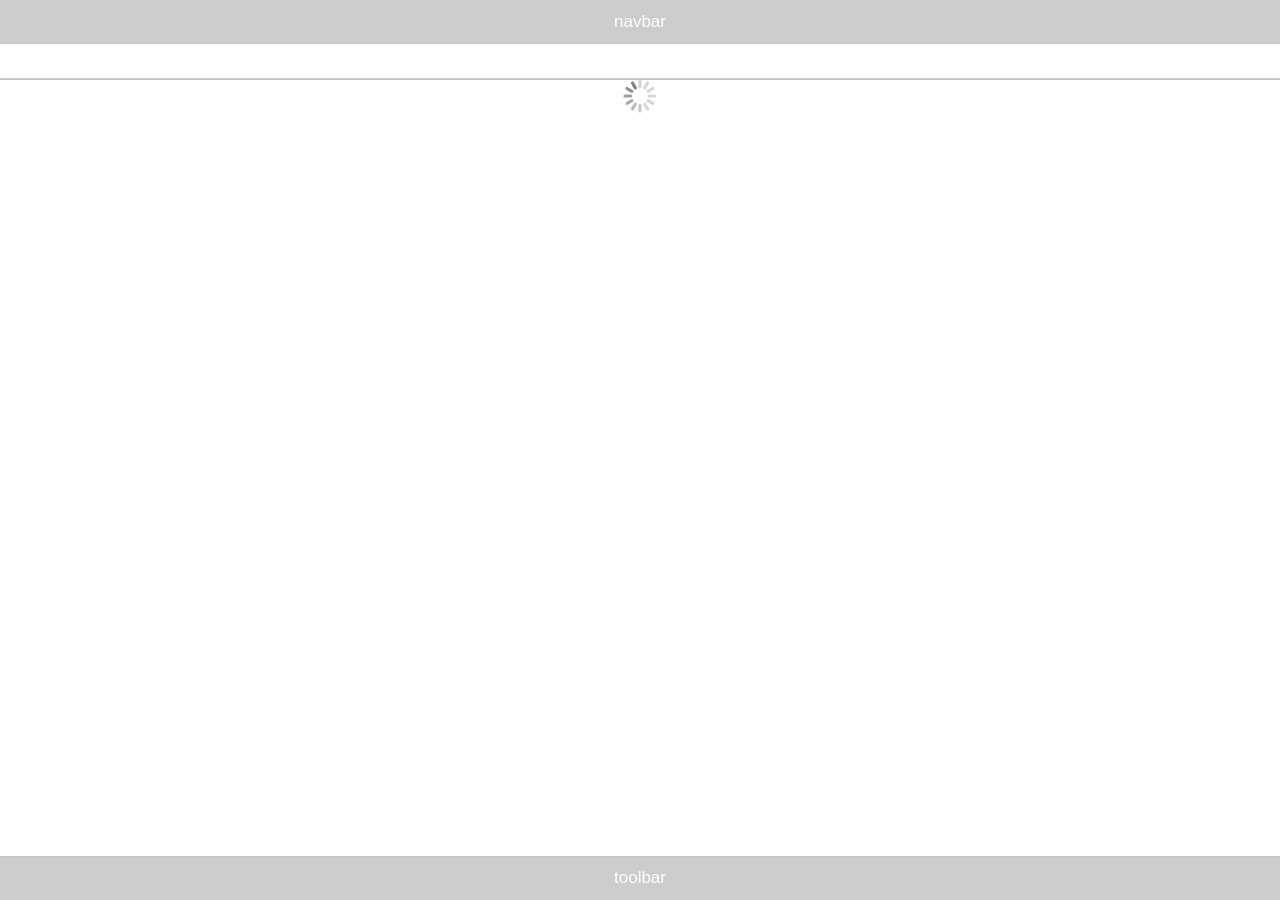
<file: 蒲公英的种子-滚动加载-20150727/index.html>
<html class="pixel-ratio-1 watch-active-state"><head>
    <meta charset="utf-8">
    <meta name="viewport" content="width=device-width, initial-scale=1, maximum-scale=1, minimum-scale=1, user-scalable=no, minimal-ui">
    <meta name="mobile-web-app-capable" content="yes">
    <meta name="apple-mobile-web-app-capable" content="yes">
    <meta name="apple-mobile-web-app-status-bar-style" content="black">
    <title></title>
    <script src="js/zepto.min.js"></script>
    <link rel="stylesheet" href="css/app.css">
    <link rel="stylesheet" href="css/preload.css">
    <style>



        .views, .view {
            position: relative;
            width: 100%;
            height: 100%;

        }
        .outBox{
            position: absolute;
            box-sizing: border-box;
            width: 100%;

            height: 100%;
            padding: 44px 0;

        }
        .inBox{
            height: 100%;
            overflow-y: auto;
        }
        .navbar,.toolbar{
            position: absolute;
            left: 0;
            width: 100%;
            height: 44px;
            line-height: 44px;
            background: #ccc;
            color: #fff;
            text-align: center;
            z-index: 999;
        }
        .navbar{
            top: 0;
        }
        .toolbar{
            bottom: 0;
        }
    </style>
</head>
<body >
<div class="navbar">navbar</div>
<div class="toolbar">toolbar</div>
<div class="views">
    <div class="view">
        <div class="outBox">
            <div class="inBox">
                <div class="list-block media-list">
                    <ul class="time-line-content">



                        <!--<li data-id="41" class="item-content card-content">-->
                            <!--<div class="item-inner">-->
                                <!--<div class="item-header">-->
                                    <!--<div class="avatar">-->
                                        <!--<img data-avatarid="01" src="style/img/avatar/avatar01.jpg">-->
                                    <!--</div>-->
                                    <!--<div class="detail">-->
                                        <!--<p class="nickname">Bob Brownid:41</p>-->
                                        <!--<p data-time="1404709434" class="create-time">2014-07-07 13:03</p>-->
                                    <!--</div>-->
                                <!--</div>-->

                                <!--<div class="click-content">-->

                                    <!--<div class="item-subtitle">-->
                                        <!--Behind every successful man there's a lot u unsuccessful years. <a href="#" onclick="event.stopPropagation();window.open('http://goo.gl/','_blank')">http://goo.gl/</a>-->
                                    <!--</div>-->
                                <!--</div>-->
                            <!--</div>-->
                        <!--</li>-->


                    </ul>

                </div>
                <div class="infinite-scroll-preloader">
                    <div class="preloader"></div>
                </div>
            </div>
        </div>
    </div>
</div>

<script src="js/app.js"></script>
<script>


    timelineView.init(".inBox");

    $(".inBox").on("scroll",function(){

        var sH = this.scrollHeight; //元素内滚动内容的正文高度
        var sT = this.scrollTop;    //元素内滚动内容顶部与元素顶部距离
        var wH = $(window).height() + 88; // 头尾高度

        var scrollBottom = sH - sT - wH;
        if(scrollBottom <= 0){
            console.log("到底部啦");
            timelineView.infinitusLoad();
        }
    })

</script>
</body></html>
</file>
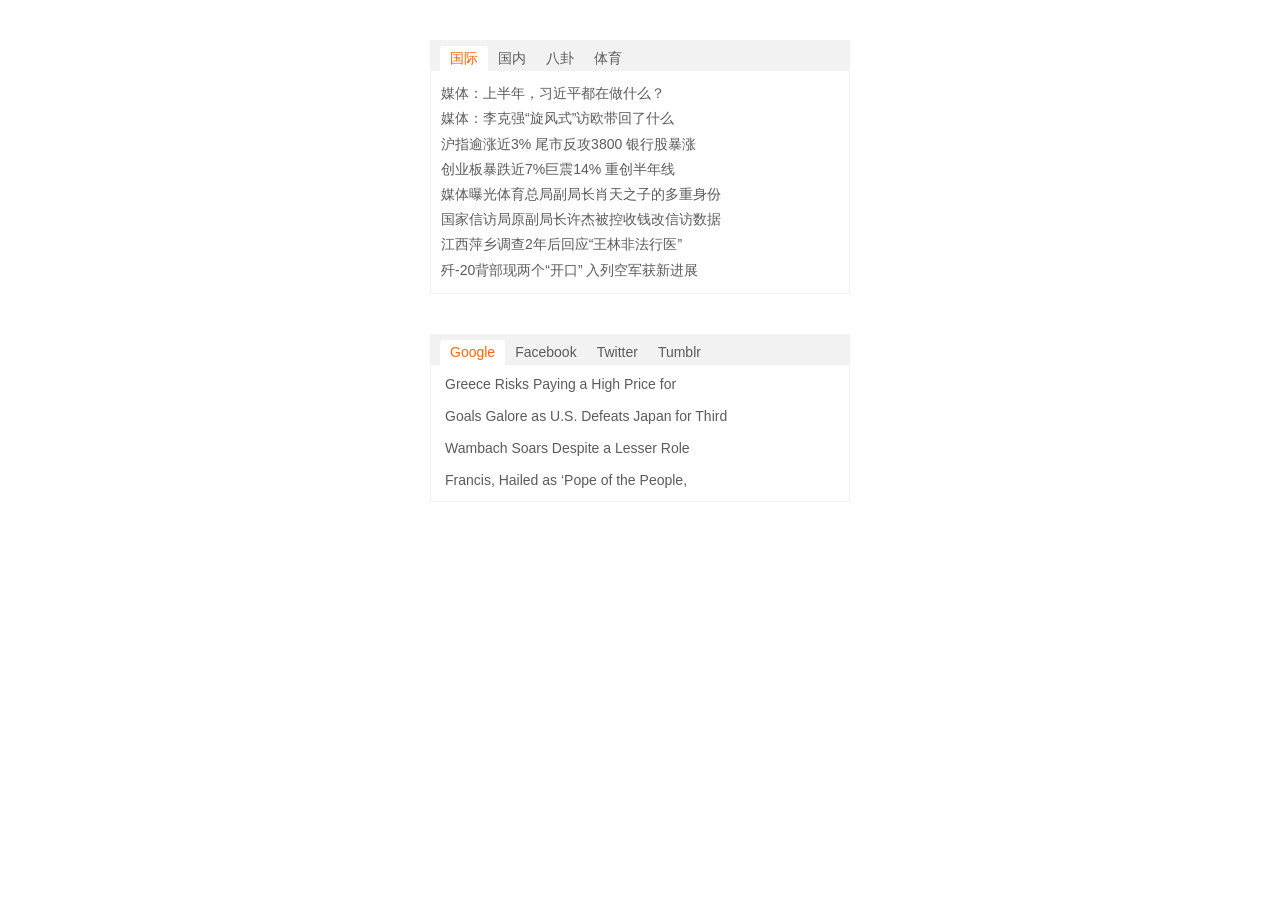
<file: 2015/07/03/Gary-选项卡-20150706/index.html>
<!DOCTYPE html>
<html>
<head lang="en">
    <meta charset="UTF-8">
    <title>Tab标签</title>
    <meta name="viewport" content="width=device-width, initial-scale=1, maximum-scale=1">
    <link rel="stylesheet" href="css/main.css"/>
</head>
<body>
    <div class="tab-wrapper">
        <ul class="news-list">
            <li class="myClass">国际</li>
            <li class="customClass">国内</li>
            <li class="myClass">八卦</li>
            <li class="customClass">体育</li>
        </ul>
        <div class="mobile-wrapper">
            <div class="tab-wrapper__content news-content">
                <div class="mine">
                    <ul class="content-list">
                        <li>媒体：上半年，习近平都在做什么？</li>
                        <li>媒体：李克强“旋风式”访欧带回了什么</li>
                        <li>沪指逾涨近3% 尾市反攻3800 银行股暴涨</li>
                        <li>创业板暴跌近7%巨震14% 重创半年线</li>
                        <li>媒体曝光体育总局副局长肖天之子的多重身份</li>
                        <li>国家信访局原副局长许杰被控收钱改信访数据</li>
                        <li>江西萍乡调查2年后回应“王林非法行医”</li>
                        <li>歼-20背部现两个“开口” 入列空军获新进展</li>
                    </ul>
                </div>
                <div class="yours">
                    <ul class="content-list">
                        <li>中国游客在土耳其反华游行中被砍伤 解读</li>
                        <li>湖南现民间“股神”：一只股票持19年获利</li>
                        <li>希拉里声称：中国试图侵入美国一切不会动</li>
                        <li>香港前保安局长回应“驻港部队军演旨在震</li>
                        <li>沪指逾涨近3% 尾市反攻3800 银行股暴涨</li>
                        <li>创业板暴跌近7%巨震14% 重创半年线</li>
                        <li>媒体曝光体育总局副局长肖天之子的多重身份</li>
                        <li>国家信访局原副局长许杰被控收钱改信访数据</li>
                    </ul>
                </div>
                <div class="yours">
                    <ul class="content-list">
                        <li>国家信访局原副局长许杰被控收钱改信访数据</li>
                        <li>湖南现民间“股神”：一只股票持19年获利</li>
                        <li>沪指逾涨近3% 尾市反攻3800 银行股暴涨</li>
                        <li>创业板暴跌近7%巨震14% 重创半年线</li>
                        <li>媒体曝光体育总局副局长肖天之子的多重身份</li>
                        <li>国家信访局原副局长许杰被控收钱改信访数据</li>
                        <li>希拉里声称：中国试图侵入美国一切不会动</li>
                        <li>香港前保安局长回应“驻港部队军演旨在震</li>

                    </ul>
                </div>
                <div class="yours">
                    <ul class="content-list">
                        <li>创业板暴跌近7%巨震14% 重创半年线</li>
                        <li>媒体曝光体育总局副局长肖天之子的多重身份</li>
                        <li>国家信访局原副局长许杰被控收钱改信访数据</li>
                        <li>江西萍乡调查2年后回应“王林非法行医”</li>
                        <li>媒体：上半年，习近平都在做什么？</li>
                        <li>媒体：李克强“旋风式”访欧带回了什么</li>
                        <li>沪指逾涨近3% 尾市反攻3800 银行股暴涨</li>
                        <li>歼-20背部现两个“开口” 入列空军获新进展</li>
                    </ul>
                </div>
            </div>
        </div>
    </div>
    <div class="tab-wrapper">
        <ul class="story-list">
            <li class="myClass">Google</li>
            <li class="customClass">Facebook</li>
            <li class="myClass">Twitter</li>
            <li class="customClass">Tumblr</li>
        </ul>
        <div class="mobile-wrapper">
            <div class="tab-wrapper__content story-content">
                <div class="mine">
                    <p>Greece Risks Paying a High Price for</p>
                    <p>Goals Galore as U.S. Defeats Japan for Third</p>
                    <p>Wambach Soars Despite a Lesser Role</p>
                    <p>Francis, Hailed as ‘Pope of the People,</p>
                </div>
                <div class="yours">
                    <p>New Effort Against Teenage Pregnancies Registers Success</p>
                </div>
                <div class="yours">
                    <p>Goals Galore as U.S. Defeats Japan for Third</p>
                    <p>Wambach Soars Despite a Lesser Role</p>
                    <p>Francis, Hailed as ‘Pope of the People,</p>
                </div>
                <div class="yours">
                    <p>The Grateful Dead Close Out Their Final Concert</p>
                    <p>Misty Copeland to Join Cast of ‘On the Town’ </p>
                    <p>White Supremacists Extend Their Reach Through Web</p>
                </div>
            </div>
        </div>
    </div>
</body>
</body>
<script src="js/tab.js"></script>
</html>
</file>
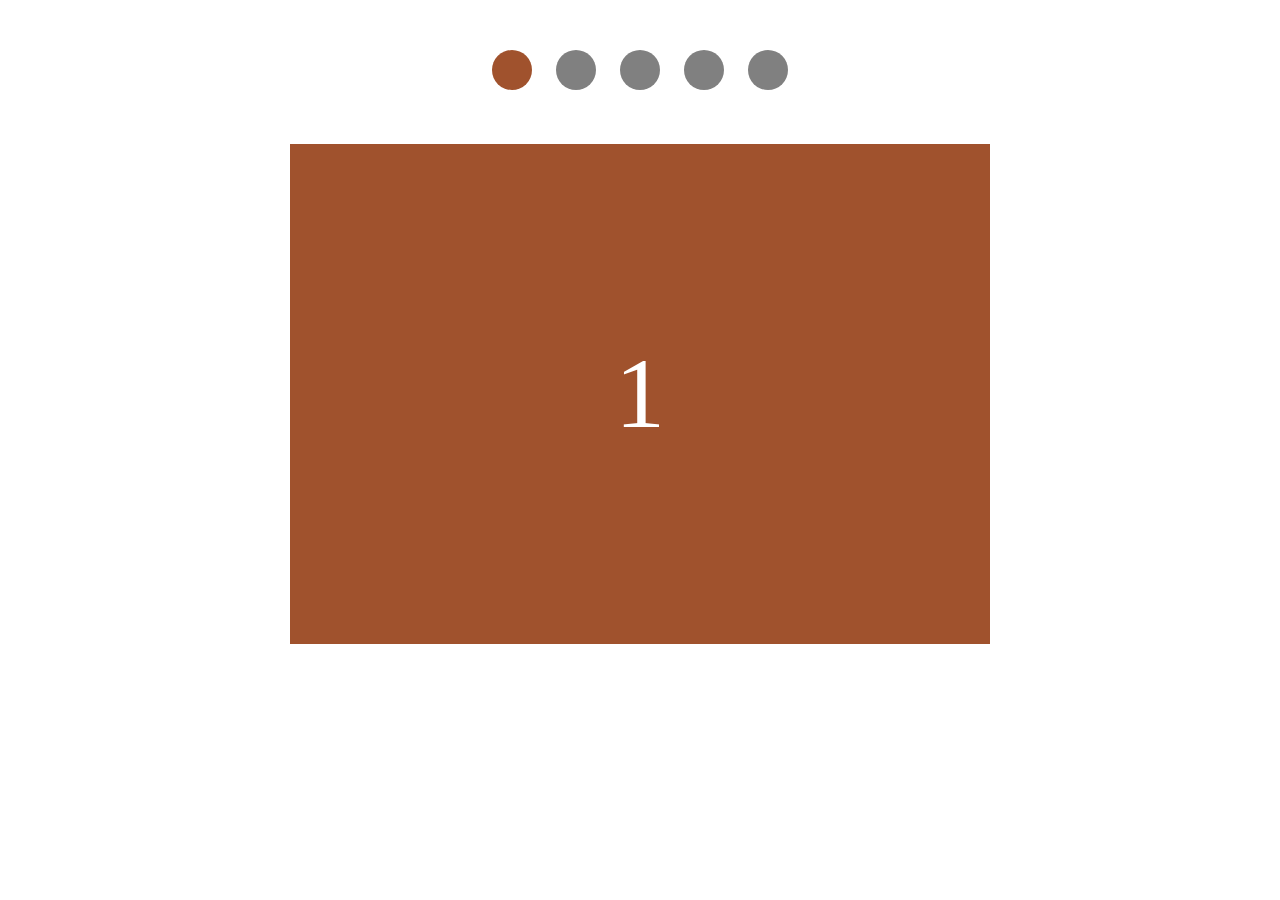
<file: 2015/07/03/何幻-选项卡-20150709/index.html>
<!DOCTYPE html>
<html lang="en">
<head>
	<meta charset="UTF-8">
	<title>index</title>
	
	<!-- library -->
	<script src="library/jquerycore/jquerycore.js"></script>
	
	<script src="library/jqueryextension/find.js"></script>
	<script src="library/jqueryextension/each.js"></script>
	<script src="library/jqueryextension/data.js"></script>
	<script src="library/jqueryextension/on.js"></script>
	<script src="library/jqueryextension/delegate.js"></script>
	<script src="library/jqueryextension/attr.js"></script>
	<script src="library/jqueryextension/css.js"></script>
	<script src="library/jqueryextension/addClass.js"></script>
	<script src="library/jqueryextension/eq.js"></script>
	<script src="library/jqueryextension/index.js"></script>
	
	<script src="library/inturn/inturn.js"></script>
	<script src="library/condition/condition.js"></script>
	<script src="library/simplepluginmanager/simplepluginmanager.js"></script>
		
    <script src="jqueryplugin/switchover/switchover.js" type="text/javascript"></script>
	
	<!-- page css -->
	<link rel="stylesheet" href="index.css">
	
</head>
<body>
	
	<div id="indicator" class="inturn-dot">
		<div>
			<span class="active"></span>
			<span></span>
			<span></span>
			<span></span>
			<span></span>
		</div>
	</div>
	
	<div id="switchOver" class="inturn-block">
		<div class="show">1</div>
		<div>2</div>
		<div>3</div>
		<div>4</div>
		<div>5</div>
	</div>
	
	<!-- page js -->
	<script src="index.js"></script>
</body>
</html>
</file>
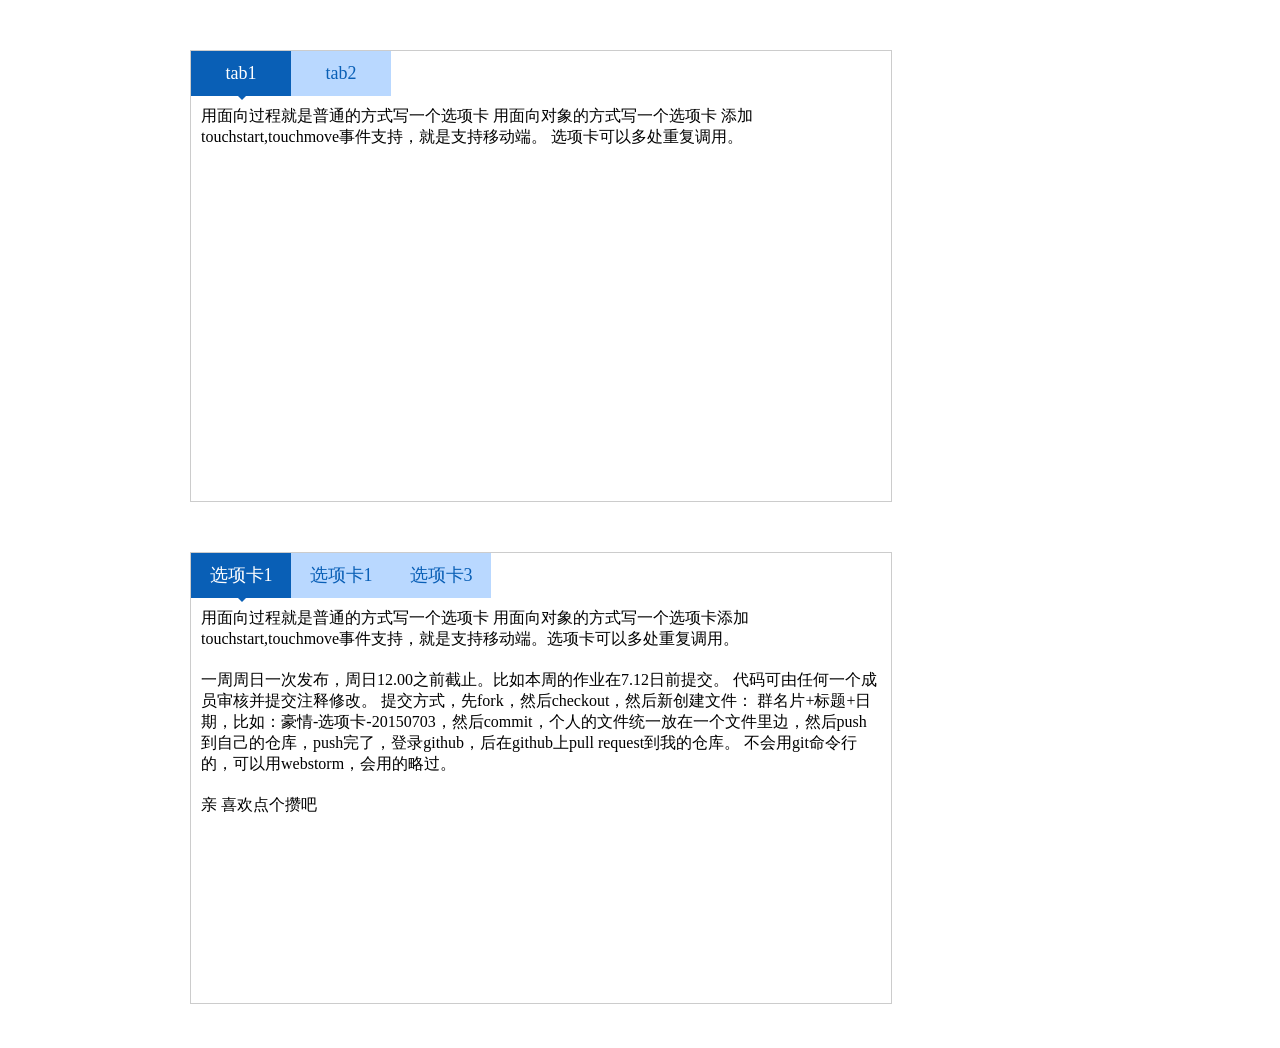
<file: 2015/07/03/夜聆风-选项卡-20150703/index.html>
<!DOCTYPE html>
<html>
<head lang="cn">
    <meta charset="UTF-8">
    <title>夜聆风-选项卡</title>
    <link rel="stylesheet" href="css/tab.css"/>
    <link rel="stylesheet" href="css/animate.css"/>
</head>
<body>



<div class="container">
    <div class="tabWapper">
        <div class="tabs">
            <div class="tab on" rel="base">tab1<i class="arrow"></i></div>
            <div class="tab" rel="dynamic">tab2<i class="arrow"></i></div>
        </div>
        <div class="contents">
            <div class="content" id="base">
                <p>
                    用面向过程就是普通的方式写一个选项卡
                    用面向对象的方式写一个选项卡
                    添加touchstart,touchmove事件支持，就是支持移动端。
                    选项卡可以多处重复调用。
                </p>

            </div>
            <div class="content " id="dynamic" style="display: none;">
                <p>
                    一周周日一次发布，周日12.00之前截止。比如本周的作业在7.12日前提交。
                    代码可由任何一个成员审核并提交注释修改。
                    提交方式，先fork，然后checkout，然后新创建文件： 群名片+标题+日期，比如：豪情-选项卡-20150703，然后commit，个人的文件统一放在一个文件里边，然后push到自己的仓库，push完了，登录github，后在github上pull request到我的仓库。
                    不会用git命令行的，可以用webstorm，会用的略过。
                </p>
            </div>
        </div>
    </div>
</div>


<script src="js/jquery.js" type="text/javascript"></script>
<script src="js/tab.js" type="text/javascript"></script>
<script>

    $(document).ready(function(){
        var data = [{
            'id': 'tab1',
            'text': "选项卡1",
            'content': '用面向过程就是普通的方式写一个选项卡 ' + '用面向对象的方式写一个选项卡' + '添加touchstart,touchmove事件支持，就是支持移动端。' + '选项卡可以多处重复调用。'
        },
        {
            'id': 'tab2',
            'text': "选项卡1",
            'content': '  一周周日一次发布，周日12.00之前截止。比如本周的作业在7.12日前提交。\
              代码可由任何一个成员审核并提交注释修改。\
              提交方式，先fork，然后checkout，然后新创建文件： 群名片+标题+日期，比如：豪情-选项卡-20150703，然后commit，个人的文件统一放在一个文件里边，然后push到自己的仓库，push完了，登录github，后在github上pull request到我的仓库。\
              不会用git命令行的，可以用webstorm，会用的略过。'
        },
        {
            'id': 'tab3',
            'text': "选项卡3",
            'content': '亲 喜欢点个攒吧'
        }];

        // 面向对象
        var tab = new Tab({
            data : data,
            parent :".container",
            callback : function(me){
                console.log("控件加载完了");
                console.log(me);
            }
        });


        // 面向过程
        $(".tabs .tab").click(function(){
            var me = $(this);
            me.siblings().removeClass("on").end().addClass("on");
            var rel = me.attr("rel");
            if(rel == "base"){
                $("#base").show().addClass("fadeIn animated");
                $("#dynamic").hide().removeClass("fadeIn animated");
            }else{
                $("#base").hide().removeClass("fadeIn animated");
                $("#dynamic").show().addClass("fadeIn animated");
            }

        });
    });
</script>
</body>
</html>
</file>
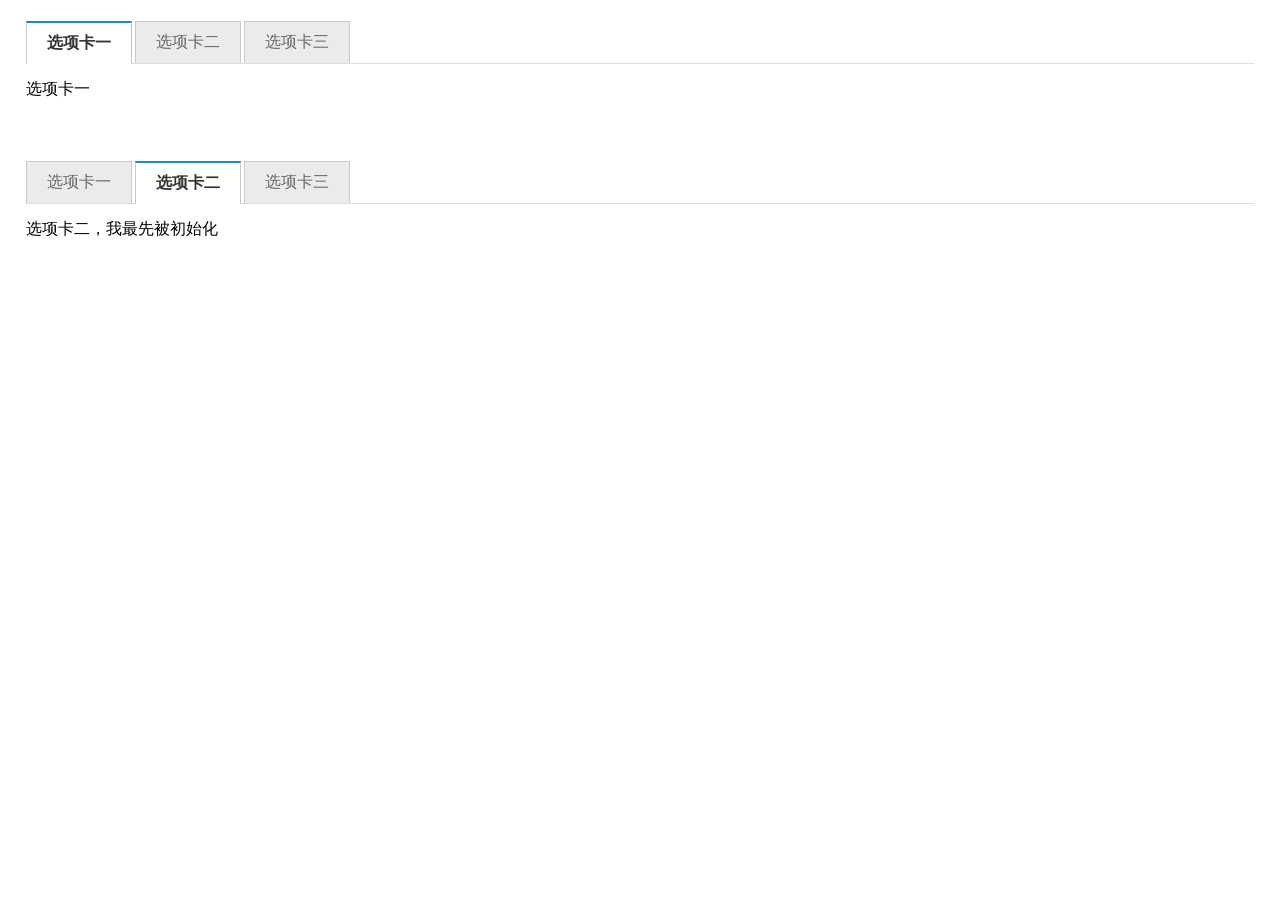
<file: 2015/07/03/小杰-选项卡-20150703/index.html>
<!DOCTYPE html>
<html>
<head lang="en">
    <meta charset="UTF-8">
    <title></title>
    <meta content="width=device-width, initial-scale=1, user-scalable=no" name="viewport">
    <meta content="yes" name="apple-mobile-web-app-capable">
    <meta content="black" name="apple-mobile-web-app-status-bar-style">
    <meta content="telephone=no" name="format-detection">
    <link rel="stylesheet" href="tab.css">
    <style>
    .page{width:96%;margin:20px auto;}
    #j-tab2{margin-top:50px;}
    </style>
</head>
<body>
	<section class="page">
		<section class="tab-container" id="j-tab1">
			<div class="tab clearfix">  
		        <a href="javascript:;">选项卡一</a>  
		        <a href="javascript:;">选项卡二</a>  
		        <a href="javascript:;">选项卡三</a>  
		    </div>
		    <div class="tab-content">  
		        <div class="tc">选项卡一</div>
		        <div class="tc">选项卡二</div>  
		        <div class="tc">选项卡三</div>  
		    </div>
		</section>

		<section class="tab-container" id="j-tab2">
			<div class="tab clearfix">  
		        <a href="javascript:;">选项卡一</a>  
		        <a href="javascript:;">选项卡二</a>  
		        <a href="javascript:;">选项卡三</a>  
		    </div>
		    <div class="tab-content">  
		        <div class="tc">选项卡一</div>
		        <div class="tc">选项卡二，我最先被初始化</div>  
		        <div class="tc">选项卡三</div>  
		    </div>
		</section>
	</section>

	<script src="tab.js"></script>
	<script>
	var tab1=new Tab({
		selector:"#j-tab1"
	})

	var tab2=new Tab({
		selector:"#j-tab2",
		index:1
	})
	</script>
</body>
</html>
</file>
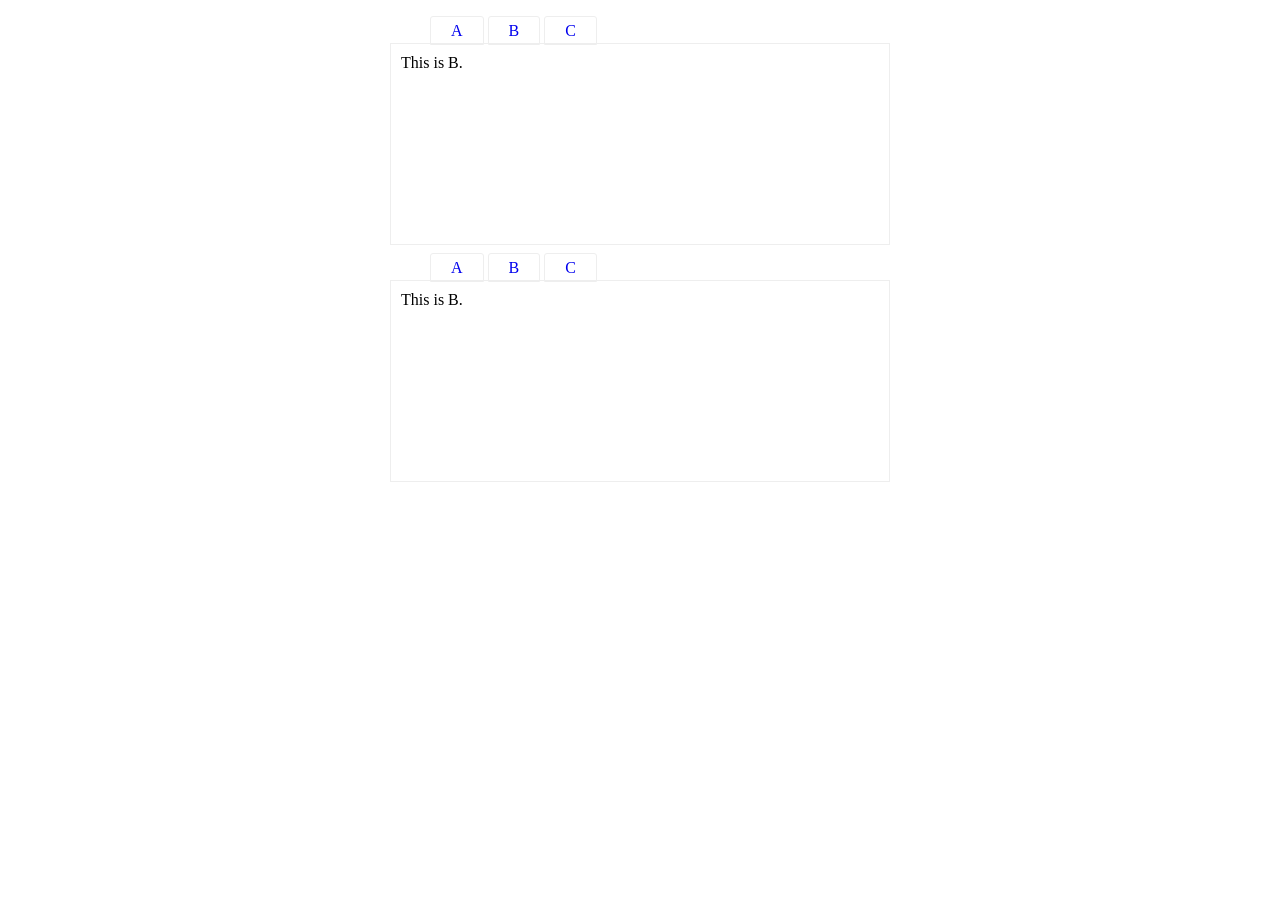
<file: 2015/07/03/afan-tab.html>
<!DOCTYPE html>
<html>
<head lang="en">
    <meta charset="UTF-8">
    <title></title>
    <style>
        a {
            text-decoration: none;
        }
        a:visited {
            color: inherit;
        }
        .container {
            width: 500px;
            padding: 10px;
            margin: 0 auto;
        }
        .tab {
            position: relative;
            margin-bottom: 10px;
        }
        .tab .tab_nav ul {
            list-style: none;
            margin: 0px;
        }
        .tab .tab_nav ul li {
            display: inline-block;
        }
        .tab .tab_nav ul li a {
            padding: 5px 20px;
            line-height: 25px;
            border: 1px solid #eee;
            border-radius: 3px 3px 0px 0px;
        }
        .tab .tab_content {
            border: 1px solid #eee;
            min-height: 200px;
        }
        .tab .tab_content > div {
            width: 100%;
            padding: 10px;
            position: absolute;
            overflow: hidden;
        }
    </style>
</head>
<body>
<div class="container">
    <div id="tab1" class="tab">
        <div class="tab_nav">
            <ul>
                <li><a href="#a">A</a></li>
                <li class="active"><a href="#b">B</a></li>
                <li><a href="#c">C</a></li>
            </ul>
        </div>
        <div class="tab_content">
            <div id="a">This is A.</div>
            <div id="b">This is B.</div>
            <div id="c">This is C.</div>
        </div>
    </div>
    <div id="tab2" class="tab">
        <div class="tab_nav">
            <ul>
                <li><a href="#aa">A</a></li>
                <li class="active"><a href="#bb">B</a></li>
                <li><a href="#cc">C</a></li>
            </ul>
        </div>
        <div class="tab_content">
            <div id="aa">This is A.</div>
            <div id="bb">This is B.</div>
            <div id="cc">This is C.</div>
        </div>
    </div>
</div>
<script>
    var Tab = function (tab_id) {
        var afantab = {};

        afantab.tab = document.querySelector('.tab' + tab_id);
        afantab.tab_nav = afantab.tab.querySelectorAll('.tab_nav li');
        afantab.tab_content = afantab.tab.querySelector('.tab_content');
        afantab.showHide = function (tab) {
            var o = tab.style.opacity;
            switch (o) {
                case '0':
                    (function show(o) {
                        if (o > 10) {
                            return false;
                        }
                        window.setTimeout(function () {
                            tab.style.opacity = o / 10;
                            o++;
                            show(o);
                        }, 20);
                    })(o);
                    break;
                case '1':
                    o *= 10;
                    (function hide(o) {
                        if (o < 0) {
                            return false;
                        }
                        window.setTimeout(function () {
                            tab.style.opacity = o / 10;
                            o--;
                            hide(o);
                        }, 20);
                    })(o);
                    break;
            }
        };
        afantab.init = function () {
            for (var i = 0; i < afantab.tab_nav.length; i++) {
                var tab_id = afantab.tab_nav[i].querySelector('a').getAttribute('href'),
                        tab = afantab.tab_content.querySelector(tab_id);
                if (afantab.tab_nav[i].className != 'active') {
                    tab.style.opacity = 0;
                } else {
                    tab.style.opacity = 1;
                }

                (function (i, tab) {
                    afantab.tab_nav[i].addEventListener('click', function (event) {
                        event.preventDefault();
                        if (afantab.tab_nav[i].className == 'active') {
                            return false;
                        }
                        for (var j = 0; j < afantab.tab_nav.length; j++) {
                            if (afantab.tab_nav[j].className == 'active') {
                                afantab.tab_nav[j].className = '';
                                afantab.showHide(afantab.tab_content.querySelector(afantab.tab_nav[j].querySelector('a').getAttribute('href')));
                            }
                        }
                        afantab.tab_nav[i].className = 'active';
                        afantab.showHide(tab);
                    });
                })(i, tab);
            }
        };

        return afantab;
    };

    var tab1 = new Tab('#tab1');
    tab1.init();
    var tab2 = new Tab('#tab2');
    tab2.init();
</script>
</body>
</html>
</file>
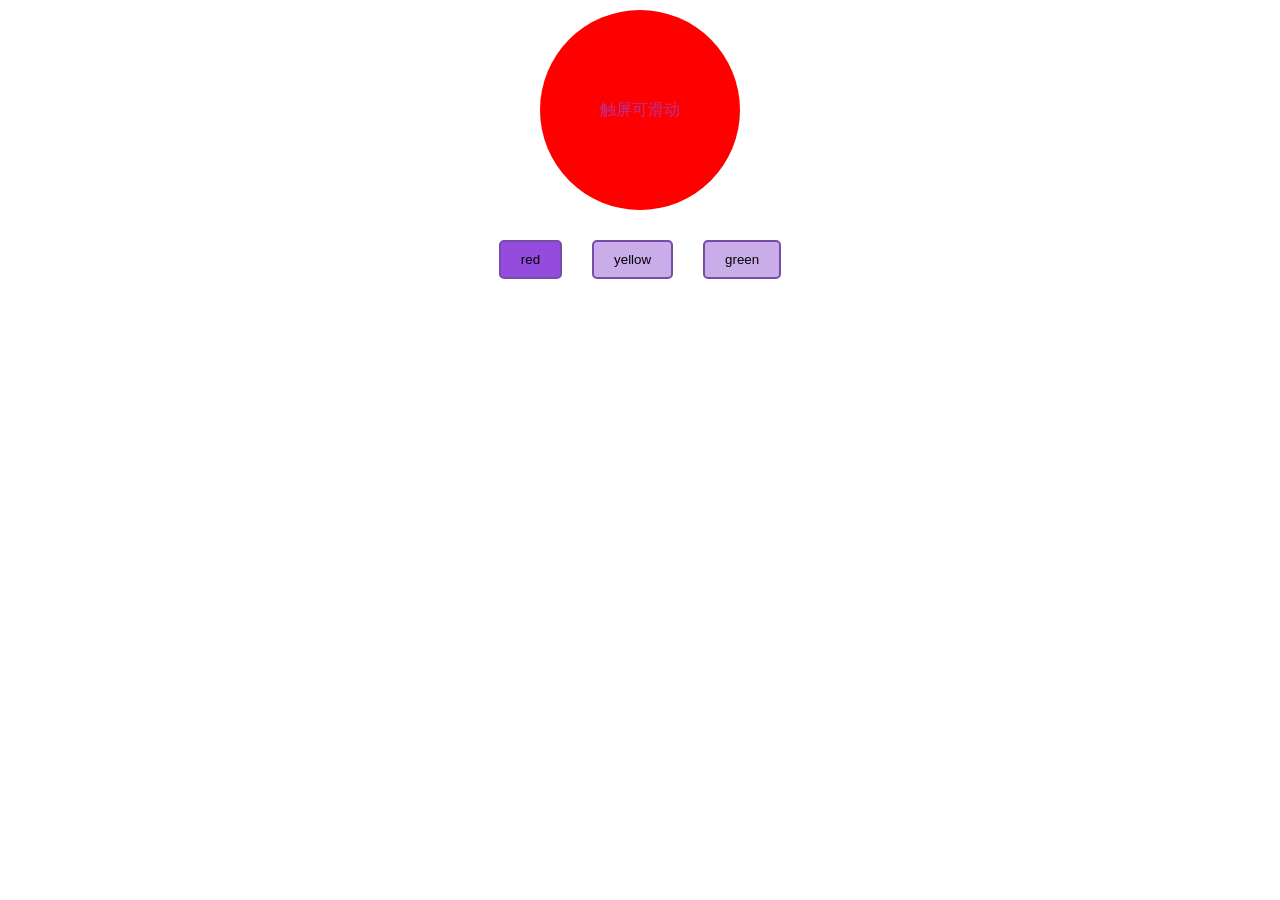
<file: 2015/07/03/egg-选项卡-20150704.html>
<!DOCTYPE html>
<html lang="zh">
<head>
	<meta charset="UTF-8">
	<title>选项卡</title>
	<meta name="viewport" content="initial-scale=1">
	<style>
		*{
			margin: 0; 
			padding: 0;
		}
		ul{
			list-style: none;
		}
		.show{
			width: 200px;
			height: 200px;
			border-radius: 50%;
			margin: 10px auto 0;
			transition: background-color 0.7s;
			line-height: 200px;
			text-align: center;
			color: rgba(147, 76, 222, 0.7);
		}
		.show.red{
			background-color: red;
		}
		.show.yellow{
			background-color: yellow;
		}
		.show.green{
			background-color: green;
		}
		.control{
			margin-top: 30px;
			text-align: center;
		}
		.control button{
			padding: 10px 20px;
			border: 2px solid #784CA8;
			border-radius: 5px;
			margin: 0 15px;
			cursor: pointer;
			background-color: #C8ADE9;
		}
		.control button:hover{
			background-color: #A283C9;
		}
		.control button.active{
			background-color: #934CDE;
		}
	</style>
</head>
<body>
	<div class="wrap">
		<div class="show red">触屏可滑动</div>
		<div class="control">
			<button type="button" data-color="red" data-index="1" class="active">red</button><!--
		 --><button type="button" data-color="yellow" data-index="2">yellow</button><!--
		 --><button type="button" data-color="green" data-index="3">green</button>
		</div>
	</div>

<script>
/*
	(function () {
		var tab = {
			btnGroup: document.querySelector(".control"),
			show: document.querySelector(".show"),
			active: document.querySelector(".control .active"),
			touStart: {
				posX: 0,
				posY: 0,
				movX: 0,
				movY: 0
			},
			colorTransform: function (e) {
				var target = e.target;
				if (target.tagName.toLowerCase() != "button") {
					return false;
				}
				tab.show.className = "show " + target.dataset.color;
				tab.active.classList.remove("active");
				target.classList.add("active");
				tab.active = target;
			},
			nextColor: function (bool) {
				if (bool) {
					var next = tab.active.nextElementSibling || tab.btnGroup.firstElementChild;
				} else {
					var next = tab.active.previousElementSibling || tab.btnGroup.lastElementChild;
				}
				tab.show.className = "show " + next.dataset.color;
				tab.active.classList.remove("active");
				next.classList.add("active");
				tab.active = next;
			},
			startHandler: function (e) {
				if(event.targetTouches.length > 1) {
					return false;
				}
				var touch = e.targetTouches[0];
				tab.touStart.posX = touch.pageX;
				tab.touStart.posY = touch.pageY;
				this.addEventListener('touchmove', tab.moveHandler, false);
				this.addEventListener('touchend', tab.endHandler, false);
			},
			moveHandler: function(e){
				var touch = e.targetTouches[0];
				tab.touStart.movX = touch.pageX - tab.touStart.posX;
				tab.touStart.movY = touch.pageY - tab.touStart.posY;
			},
			endHandler: function(e){
				if(Math.abs(tab.touStart.movX) < 30){
					return false;
				}

				if(tab.touStart.movX >= 30){
					tab.nextColor(true);
				} else {
					tab.nextColor(false);
				}
				this.removeEventListener('touchmove', tab.moveHandler, false);
				this.removeEventListener('touchend', tab.endHandler, false);
			},
			init: function () {
				tab.show.addEventListener("touchstart", tab.startHandler, false);
				tab.btnGroup.addEventListener("click", tab.colorTransform, false);
			}
		};
		tab.init();
	}());
*/


	(function () {
		var Tab = function (dom) {
			this.show = dom.querySelector(".show");
			this.btnGroup = dom.querySelector(".control");
			this.active = this.btnGroup.querySelector(".active");
			this.touStart = {
				posX: 0,
				posY: 0,
				movX: 0,
				movY: 0
			};
		};
		Tab.prototype = {
			constructor: Tab,
			clickHandler: function (e) {
				var target = e.target;
				if (target.tagName.toLowerCase() != "button") {
					return false;
				}
				this.show.className = "show " + target.dataset.color;
				this.active.classList.remove("active");
				target.classList.add("active");
				this.active = target;
			},
			nextColor: function (bool) {
				if (bool) {
					var next = this.active.nextElementSibling || this.btnGroup.firstElementChild;
				} else {
					var next = this.active.previousElementSibling || this.btnGroup.lastElementChild;
				}
				this.show.className = "show " + next.dataset.color;
				this.active.classList.remove("active");
				next.classList.add("active");
				this.active = next;
			},
			startHandler: function (e) {
				if(event.targetTouches.length > 1) {
					return false;
				}
				var target = e.target,
					touch = e.targetTouches[0];
				this.touStart.posX = touch.pageX;
				this.touStart.posY = touch.pageY;
			},
			moveHandler: function(e){
				var touch = e.targetTouches[0];
				this.touStart.movX = touch.pageX - this.touStart.posX;
				this.touStart.movY = touch.pageY - this.touStart.posY;
			},
			endHandler: function(e){
				if(Math.abs(this.touStart.movX) < 30){
					return false;
				}
				var target = e.target;
				if(this.touStart.movX >= 30){
					this.nextColor(true);
				} else {
					this.nextColor(false);
				}
				this.touStart = {
					posX: 0,
					posY: 0,
					movX: 0,
					movY: 0
				};
			},
			init: function () {
				this.show.addEventListener("touchstart", this.startHandler.bind(this), false);
				this.show.addEventListener('touchmove', this.moveHandler.bind(this), false);
				this.show.addEventListener('touchend', this.endHandler.bind(this), false);
				this.btnGroup.addEventListener("click", this.clickHandler.bind(this), false);
			}
		};
		var wrap = new Tab(document.querySelector(".wrap"));
		wrap.init();
	}());
</script>
</body>
</html>
</file>
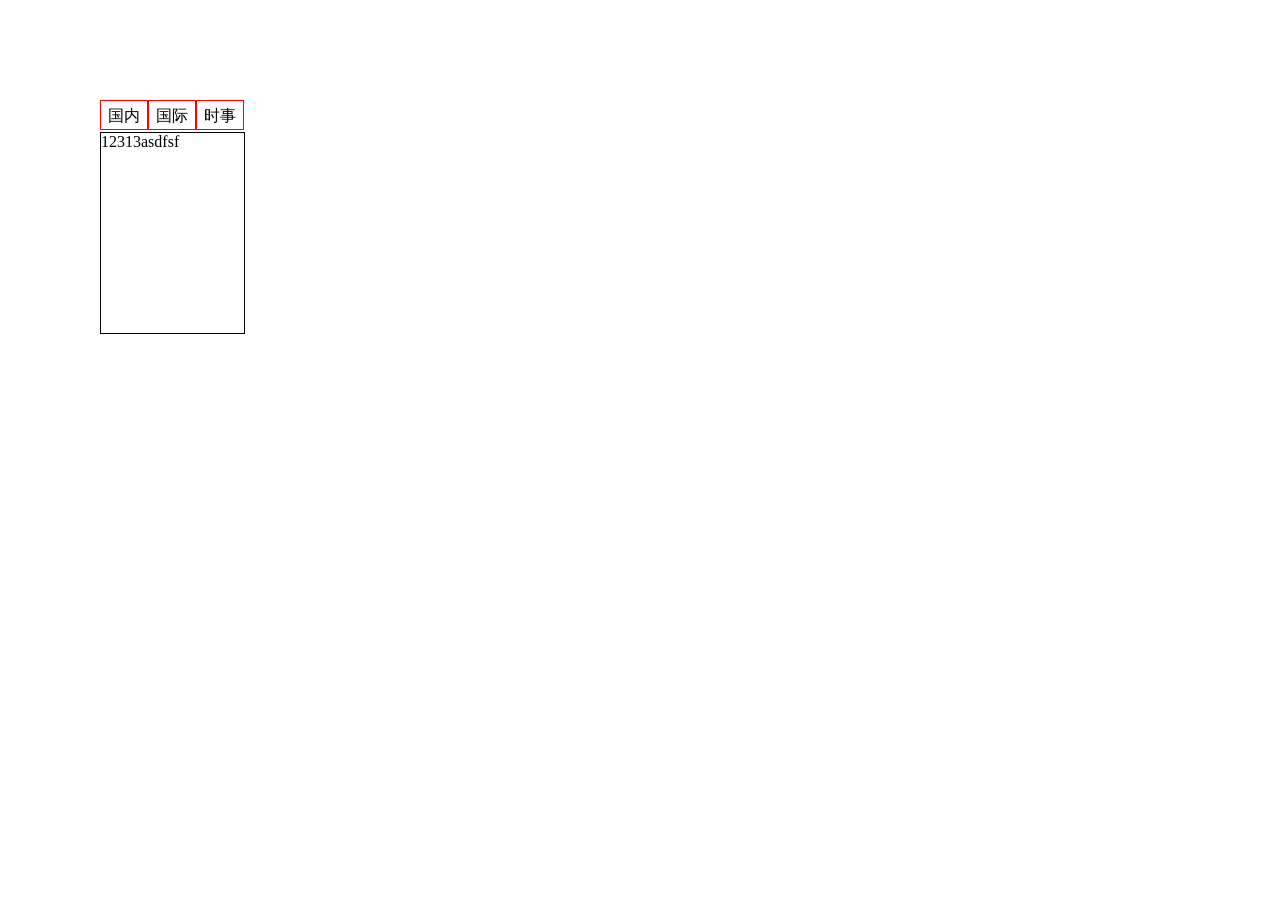
<file: 2015/07/03/Muc.~.po孩_选项卡_20150704.html>
<!DOCTYPE html>
<html>
<head>
    <meta http-equiv="content-type" content="text/html;charset=utf8" />
    <title>选项卡</title>
<style type="text/css">
    *{
        margin: 0;
        padding: 0;
    }
    ul{
        margin: 100px 0 0 100px;
        list-style: none;
        position: relative;
    }
    li{
        border:1px solid red;
        float: left;
        height: 18px;
        padding: 5px 7px;
    }
    li div{
        border:1px solid black;
        position: absolute;
        width: 143px;
        height: 200px;
        top:32px;
        left: 0px;
        overflow: hidden;
    }
    div.second{
        display: none;
    }
    div.third{
        display: none;
    }
</style>
</head>
<body>
    <ul id="tag">
        <li>国内
            <div class="first">12313asdfsf</div>
        </li>
        <li>国际
            <div class="second">asdfsf234235</div>
        </li>
        <li>时事
            <div class="third">asdsdafaf97897sf</div>
        </li>
    </ul>
    <script type="text/javascript">
    function $(ID){
        return document.getElementById(ID);
    }
    function getStyle(obj,attr){
        if(obj.currentStyle){
            return obj.currentStyle[attr];
        }else{
            return document.defaultView.getComputedStyle(obj,false)[attr];
        }
    }
    function startMove(obj,attr,target){
        clearInterval(obj.timer);
        
        var isSpeed,iCur;
        obj.timer = setInterval(function(){
            iCur = parseInt(getStyle(obj,attr));
            isSpeed = (target-iCur)/8;
            isSpeed = isSpeed>0?Math.ceil(isSpeed):Math.floor(isSpeed);
            if(iCur==target){
                clearInterval(obj.timer);
            }else{
                obj.style[attr] = (iCur+isSpeed)+"px";
            }
        },30);
    }
    var tag = $("tag");
    var isShow = 0;
    var tagLis = tag.getElementsByTagName("li");
    var divContents = tag.getElementsByTagName("div");
    for(var i=0,len=tagLis.length;i<len;i++){
        tagLis[i].index = i;
        tagLis[i].onclick = function(){
            if(isShow!=this.index){
                // 
                for(var j = 0;j<len;j++){
                    if(j!=this.index){
                        divContents[j].style.display="none";
                    }
                }
                var div = this.children[0];
                div.style.width="0px";
                div.style.display="block";
                startMove(div,"width",143);
                isShow = this.index;
            }else{
                return ;
            }
     
        }
    }
    </script>
</body>
</html>
</file>
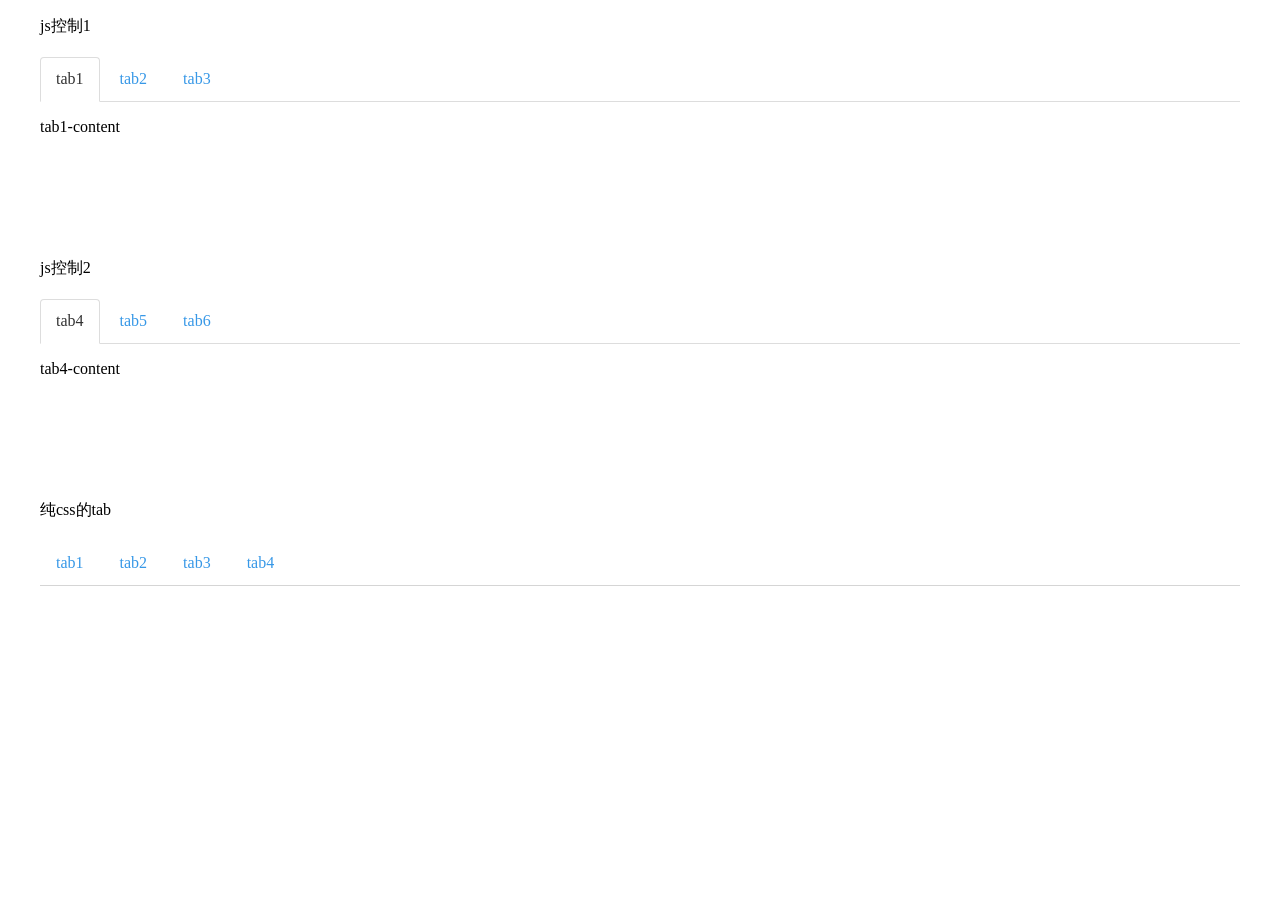
<file: 2015/07/03/tomoto-选项卡-20150704.html>
<!DOCTYPE html>
<html lang="zh-CN">
  <head>
    <meta charset="utf-8">
    <meta http-equiv="X-UA-Compatible" content="IE=edge">
    <title>tomoto-选项卡－20150704</title>
    <meta name="description" content="tomoto-选项卡－20150704">
    <meta name="keywords" content="tomoto,选项卡,20150704">
    <style>

    	/*reset*/
			*{
			  -moz-box-sizing: border-box;
			  -webkit-box-sizing: border-box;
			  -o-box-sizing: border-box;
			  -ms-box-sizing: border-box;
			  box-sizing: border-box;
			}

			/*common*/
			.container{
				width: 1200px;
				margin-left: auto;
				margin-right: auto;
			}

			/*nav-tabs*/
			.nav-tabs {
			  border-bottom: 1px solid #ddd;
			  padding-left: 0;
			  margin-bottom: 0;
			  list-style: none;
			  margin-top: 20px;
			}
			.nav-tabs>li {
			  margin-bottom: -1px;
			  position: relative;
			  display: inline-block;
			}
			.nav-tabs>li>a {
			  line-height: 1.42857143;
			  border: 1px solid transparent;
			  border-radius: 4px 4px 0 0;
			  position: relative;
			  display: block;
			  padding: 10px 15px;
			  text-decoration: none;
			  color: #3798e7;
			  -webkit-transition: all 0.3s ease;
			     -moz-transition: all 0.3s ease;
			       -o-transition: all 0.3s ease;
			          transition: all 0.3s ease;
			}
			.nav-tabs>li>a:focus, .nav-tabs>li>a:hover {
			  background-color: #eee;
			  border-color: #eee #eee #ddd;
			  -webkit-transition: all 0.3s ease;
			     -moz-transition: all 0.3s ease;
			       -o-transition: all 0.3s ease;
			          transition: all 0.3s ease;
			}
			.nav-tabs>li.active>a, .nav-tabs>li.active>a:focus, .nav-tabs>li.active>a:hover {
			  color: #333;
			  cursor: default;
			  background-color: #fff;
			  border: 1px solid #ddd;
			  border-bottom-color: transparent;
			  -webkit-transition: all 0.3s ease;
			     -moz-transition: all 0.3s ease;
			       -o-transition: all 0.3s ease;
			          transition: all 0.3s ease;
			}

			/*tab-pane*/
			.tab-pane{
			  display: none;
			  -webkit-animation: opacity021 1.2s ease;
			     -moz-animation: opacity021 1.2s ease;
			       -o-animation: opacity021 1.2s ease;
			          animation: opacity021 1.2s ease;
			}

			/*opacity从0到1*/
			@keyframes opacity021 {
				0%   {
					filter:alpha(opacity=0);
					-moz-opacity: 0;
					opacity: 0;
				}
				100% {
					filter:alpha(opacity100);
					-moz-opacity: 1;
					opacity: 1;
				}
			}
			@-moz-keyframes opacity021 {
				0%   {
					filter:alpha(opacity=0);
					-moz-opacity: 0;
					opacity: 0;
				}
				100% {
					filter:alpha(opacity100);
					-moz-opacity: 1;
					opacity: 1;
				}
			}

			@-webkit-keyframes opacity021 {
				0%   {
					filter:alpha(opacity=0);
					-moz-opacity: 0;
					opacity: 0;
				}
				100% {
					filter:alpha(opacity100);
					-moz-opacity: 1;
					opacity: 1;
				}
			}

			@-o-keyframes opacity021 {
				0%   {
					filter:alpha(opacity=0);
					-moz-opacity: 0;
					opacity: 0;
				}
				100% {
					filter:alpha(opacity100);
					-moz-opacity: 1;
					opacity: 1;
				}
			}
			.tab-content .active{
			  display: block;
			}

			/*纯css的tab*/
			.css-tab{
				list-style: none;
				padding-left: 0;
				position: relative;
				border-bottom: 1px solid #d5d5d5;
				margin-top: 20px;
			}
			.item{
				display: inline-block;
			}
			.css-tab .tab-indicators{
			  line-height: 1.42857143;
			  border: 1px solid transparent;
			  border-radius: 4px 4px 0 0;
			  position: relative;
				display: inline-block;
				z-index: 2;
				margin-bottom: -1px;
				text-decoration: none;
			  padding: 10px 15px;
			  color: #3798e7;
			  -webkit-transition: all 0.3s ease;
			     -moz-transition: all 0.3s ease;
			       -o-transition: all 0.3s ease;
			          transition: all 0.3s ease;

			}
			
			.css-tab-content{
				position: absolute;
				z-index: 1;
				left: 0;
				top: 66px;
				display: none;
			}
			.css-tab .tab-indicators:hover {
			  background-color: #eee;
			  border-color: #eee #eee #ddd;
			  -webkit-transition: all 0.3s ease;
			     -moz-transition: all 0.3s ease;
			       -o-transition: all 0.3s ease;
			          transition: all 0.3s ease;
			}
			.css-tab .item:target > .tab-indicators{
				color: #333;
			  cursor: default;
			  background-color: #fff;
			  border: 1px solid #ddd;
			  border-bottom-color: transparent;
			  -webkit-transition: all 0.3s ease;
			     -moz-transition: all 0.3s ease;
			       -o-transition: all 0.3s ease;
			          transition: all 0.3s ease;
			}
			.css-tab .item:target > .css-tab-content{
				display: block;
				z-index: 3;
				-webkit-animation: opacity021 1.2s ease;
			     -moz-animation: opacity021 1.2s ease;
			       -o-animation: opacity021 1.2s ease;
			          animation: opacity021 1.2s ease;
			}
			

    </style>
  </head>

  <body>

    <!-- container strat -->
    <div class="container">

			<p>js控制1</p>
			<!-- tabDiv1 start -->
			<div id="tabDiv1">

	      <!-- tab控制栏 start -->
	      <ul class="nav-tabs">
	        <li class="active"><a href="#tab1" alt="tab1">tab1</a></li>
	        <li><a href="#tab2" alt="tab2">tab2</a></li>
	        <li><a href="#tab3" alt="tab3">tab3</a></li>
	      </ul>
	      <!-- tab控制栏 stop -->

	      <!-- tab-content start -->
	      <div class="tab-content">

	        <!-- tab1 start -->
	        <div id="tab1" class="tab-pane active">
	          <p>tab1-content</p>
	        </div>
	        <!-- tab1 stop -->

	        <!-- tab2 start -->
	        <div id="tab2" class="tab-pane">
	          <p>tab2-content</p>
	        </div>
	        <!-- tab2 stop -->

	        <!-- tab3 start -->
	        <div id="tab3" class="tab-pane">
	          <p>tab3-content</p>
	        </div>
	        <!-- tab3 stop -->

	      </div>
	      <!-- tab-content stop -->

	    </div>
	    <!-- tabDiv1 stop -->
			
			<br>
			<br>
			<br>
			<br>
			<br>
      <p>js控制2</p>

      <!-- tabDiv2 strat -->
      <div id="tabDiv2">

	      <!-- tab控制栏 start -->
	      <ul class="nav-tabs">
	        <li class="active"><a href="#tab4" alt="tab4">tab4</a></li>
	        <li><a href="#tab5" alt="tab5">tab5</a></li>
	        <li><a href="#tab6" alt="tab6">tab6</a></li>
	      </ul>
	      <!-- tab控制栏 stop -->

	      <!-- tab-content start -->
	      <div class="tab-content">

	        <!-- tab4 start -->
	        <div id="tab4" class="tab-pane active">
	          <p>tab4-content</p>
	        </div>
	        <!-- tab4 stop -->

	        <!-- tab5 start -->
	        <div id="tab5" class="tab-pane">
	          <p>tab5-content</p>
	        </div>
	        <!-- tab5 stop -->

	        <!-- tab6 start -->
	        <div id="tab6" class="tab-pane">
	          <p>tab6-content</p>
	        </div>
	        <!-- tab6 stop -->

	      </div>
	      <!-- tab-content stop -->

	    </div>
	    <!-- tabDiv2 stop -->

	    <br>
	    <br>
	    <br>
	    <br>
	    <br>
	    <p>纯css的tab</p>

      <!-- 一时兴起，想用用css3的:target 属性写个纯css的tab -->
      <ul class="css-tab">
      	<li class="item" id="cssTab1">
      		<a class="tab-indicators" href="#cssTab1" alt="tab1">tab1</a>
      		<div class="css-tab-content">
      			<p>tab1-content</p>
      		</div>
      	</li>
      	<li class="item" id="cssTab2">
      		<a class="tab-indicators" href="#cssTab2" alt="tab2">tab2</a>
      		<div class="css-tab-content">
      			<p>tab2-content</p>
      		</div>
      	</li>
      	<li class="item" id="cssTab3">
      		<a class="tab-indicators" href="#cssTab3" alt="tab3">tab3</a>
      		<div class="css-tab-content">
      			<p>tab3-content</p>
      		</div>
      	</li>
      	<li class="item" id="cssTab4">
      		<a class="tab-indicators" href="#cssTab4" alt="tab4">tab4</a>
      		<div class="css-tab-content">
      			<p>tab4-content</p>
      		</div>
      	</li>
      </ul>

    </div>
    <!-- container stop -->

    <script>
    	//tab切换，不懂面向对象是什么啊
			function changeTab(obj){
				var navTabs=obj.getElementsByClassName("nav-tabs")[0];
				var tabLi=navTabs.getElementsByTagName("li");
				var tabA=navTabs.getElementsByTagName("a");
				var tabContent=obj.getElementsByClassName("tab-content")[0];
				var tabPanel=tabContent.getElementsByClassName("tab-pane");
				var tabALen=tabA.length;
				for(var i=0;i<tabALen;i++){
					tabA[i].onclick=function(e){
						preventDefault(e);
						// 清空默认active
						for(var j=0;j<tabALen;j++){
							tabLi[j].className="";
							tabPanel[j].className="tab-pane";
						}
						this.parentNode.className="active";
						// 改变内容区块
						var tmp=this.getAttribute("href");
						if(tmp.charAt(0)=="#"){
							var tmpId=tmp.replace("#","");
							document.getElementById(tmpId).className="tab-pane active";
						}
					}
				}
			}
			var tabDiv1=document.getElementById("tabDiv1");
			changeTab(tabDiv1);

			var tabDiv2=document.getElementById("tabDiv2");
			changeTab(tabDiv2);

			//停止默认事件
			function preventDefault(event) {
		    var e = event || window.event;
		    if (e.preventDefault){
		    	e.preventDefault();
		    }else{
		    	e.returnValue = false;
		    }
			}
    </script>

  </body>
</html>
</file>
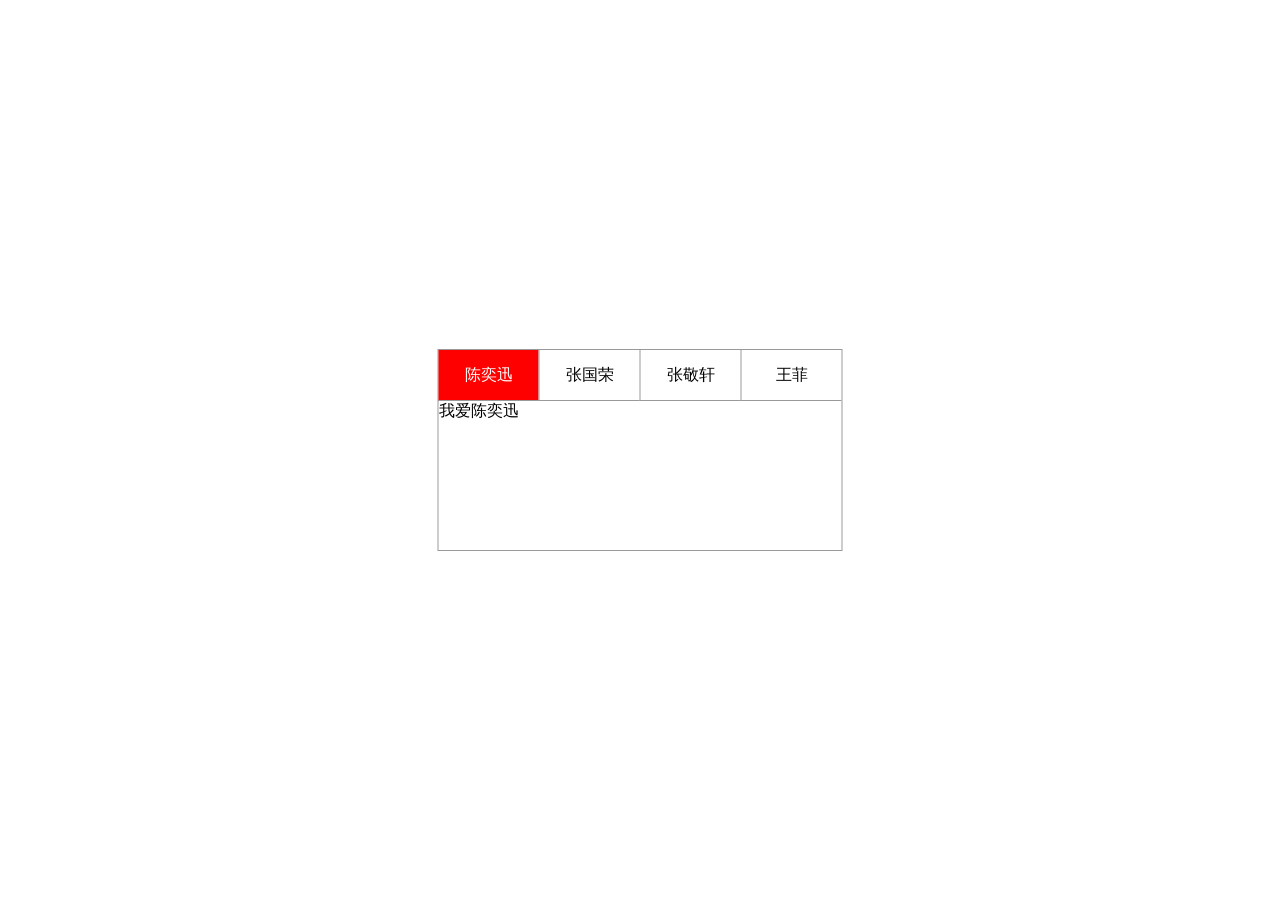
<file: 2015/07/03/大傻-选项卡.html>
<!DOCTYPE html>
<html lang="en">
<head>
	<meta charset="UTF-8">
	<title>选项卡</title>
	<style>
	*{margin: 0;padding: 0;}
	#tab{position: absolute;left:50%;top:50%;transform:translate(-50%,-50%);border: 1px solid #999;}
	ul li{float:left; list-style: none;height: 50px;width: 100px;border-bottom: 1px solid #999;line-height: 50px;text-align: center;}
	ul li~li{border-left: 1px solid #999;}
	ul .active_li{background-color: red;color: #fff;}
	#tab div{display: none;height: 200px;}
	#tab .active{display: block;}
	</style>
	<script>
	//普通方法
	/*window.onload=function () {
		var oTab=document.getElementById('tab');
		var oLi=oTab.getElementsByTagName('li');
		var oDiv=oTab.getElementsByTagName('div');

		for (var i = 0; i < oLi.length; i++) {
			oLi[i].index=i;
			oLi[i].onmouseover=function () {
				for (var i = 0; i < oLi.length; i++) {
					oLi[i].className="";
					oDiv[i].className="";
				}
				
				this.className="active_li"
				oDiv[this.index].className="active";
			}
		}
	}*/

	//不知道这样是不是面向对象，面向对象是不是就是封装一个方法给他呢
	window.onload = function(){  
	    var t1 = new Tab("tab");  
	    t1.qiehuan();
	}
	function Tab(id){  
	    oTab = document.getElementById(id);  
	    oLi = oTab.getElementsByTagName("li");  
	    oDiv = oTab.getElementsByTagName("div");    
	}  
  
	Tab.prototype.qiehuan = function(){   
	    for(var i=0; i<oLi.length;i++){  
	        oLi[i].index = i;  
	        oLi[i].onmouseover=function(){ 
			    for(var i=0; i<oLi.length;i++){  
			        oLi[i].className="";  
			        oDiv[i].className="";  
			    }  
			    this.className="active_li";  
			    oDiv[this.index].className="active"; 
	        }  
	    }     
	}  
	</script>
</head>
<body>
	<div id="tab">
		<ul>
			<li class="active_li">陈奕迅</li>
			<li>张国荣</li>
			<li>张敬轩</li>
			<li>王菲</li>
		</ul>
		<div class="active">我爱陈奕迅</div>
		<div>我爱张国荣</div>
		<div>我爱张敬轩</div>
		<div>我爱王菲</div>
	</div>
</body>
</html>
</file>
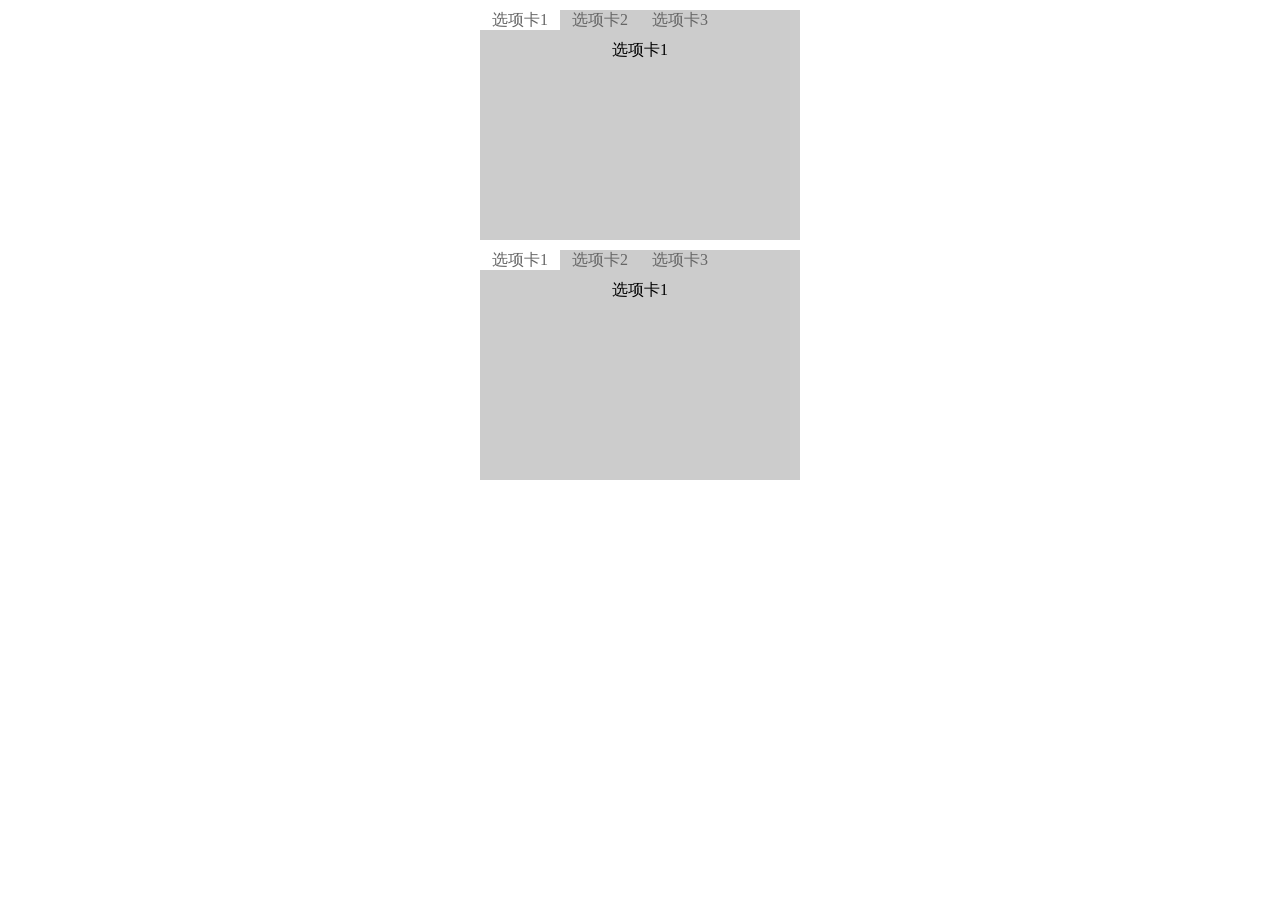
<file: 2015/07/03/小猴-选项卡-20150703.html>
<!DOCTYPE html>
<html lang="en">
    <head>
        <meta charset="utf-8">
        <title>原生选项卡</title>
        <meta name="viewport" content="width=device-width, initial-scale=1, user-scalable=no">
	    <meta content="yes" name="apple-mobile-web-app-capable">
	    <meta content="black" name="apple-mobile-web-app-status-bar-style">
	    <meta content="telephone=no" name="format-detection">
        <style type="text/css">
			*{padding: 0;margin: 0;}
			li{list-style:none;}
			ul{clear:both;overflow:hidden;margin-bottom: 10px;}
			.tab-list li{display: none;}
			.tab-list li.cur{display: block;}
			.tab-nav li{float: left;width: 80px;height: 20px;color:#666;background-color:#ccc;text-align: center;}
			.tab-list {height:200px;text-align: center;}
			.tab-nav li.cur{background-color:#fff;}
			.tab{width: 320px;margin:10px auto;background-color:#ccc;}
        </style>
    </head>
    <body>
    	<div id="tab" class="tab">
    		<ul class="tab-nav">
	    		<li class="cur">选项卡1</li>
	    		<li>选项卡2</li>
	    		<li>选项卡3</li>
	    	</ul>
	    	<ul class="tab-list">
	    		<li class="cur">选项卡1</li>
	    		<li>选项卡2</li>
	    		<li>选项卡3</li>
	    	</ul>
    	</div>
    	<div id="tab1" class="tab">
    		<ul class="tab-nav">
	    		<li class="cur">选项卡1</li>
	    		<li>选项卡2</li>
	    		<li>选项卡3</li>
	    	</ul>
	    	<ul class="tab-list">
	    		<li class="cur">选项卡1</li>
	    		<li>选项卡2</li>
	    		<li>选项卡3</li>
	    	</ul>
    	</div>
    	<script type="text/javascript">
    		var tab = function(id,oEven){
    			this.oTab = document.getElementById(id);
    			this.oNav = this.oTab.getElementsByTagName("ul")[0];
    			this.aNavLi = this.oNav.getElementsByTagName("li")
    			this.oList = this.oTab.getElementsByTagName("ul")[1];
    			this.aListLi = this.oList.getElementsByTagName("li")
    			this.setClick(oEven);
    			
    		} 
    		tab.prototype.setClick = function(oEven)
    		{
    			for(var i=0;i<this.aNavLi.length;i++){
    				this.aNavLi[i].index = i;
    				this.aListLi[i].index = i;
    				var _this = this;
    				if (this.aNavLi[i].attachEvent) {
						this.aNavLi[i].attachEvent("on"+oEven,function(){
							_this.show(this);
						});
					}else{
						this.aNavLi[i].addEventListener(oEven, function(){
							_this.show(this);

						}, false);
					}
    			}
    		} 
    		tab.prototype.show = function(_this)
    		{
    			for(var i=0;i<this.aNavLi.length;i++)
    			{
    				this.aNavLi[i].className = this.aListLi[i].className = '';
    			}
    			this.aNavLi[_this.index].className = this.aListLi[_this.index].className = 'cur';
    		}
    		new tab("tab","click");	
    		new tab("tab1","click");	
    	</script>
    </body>
</html>
</file>
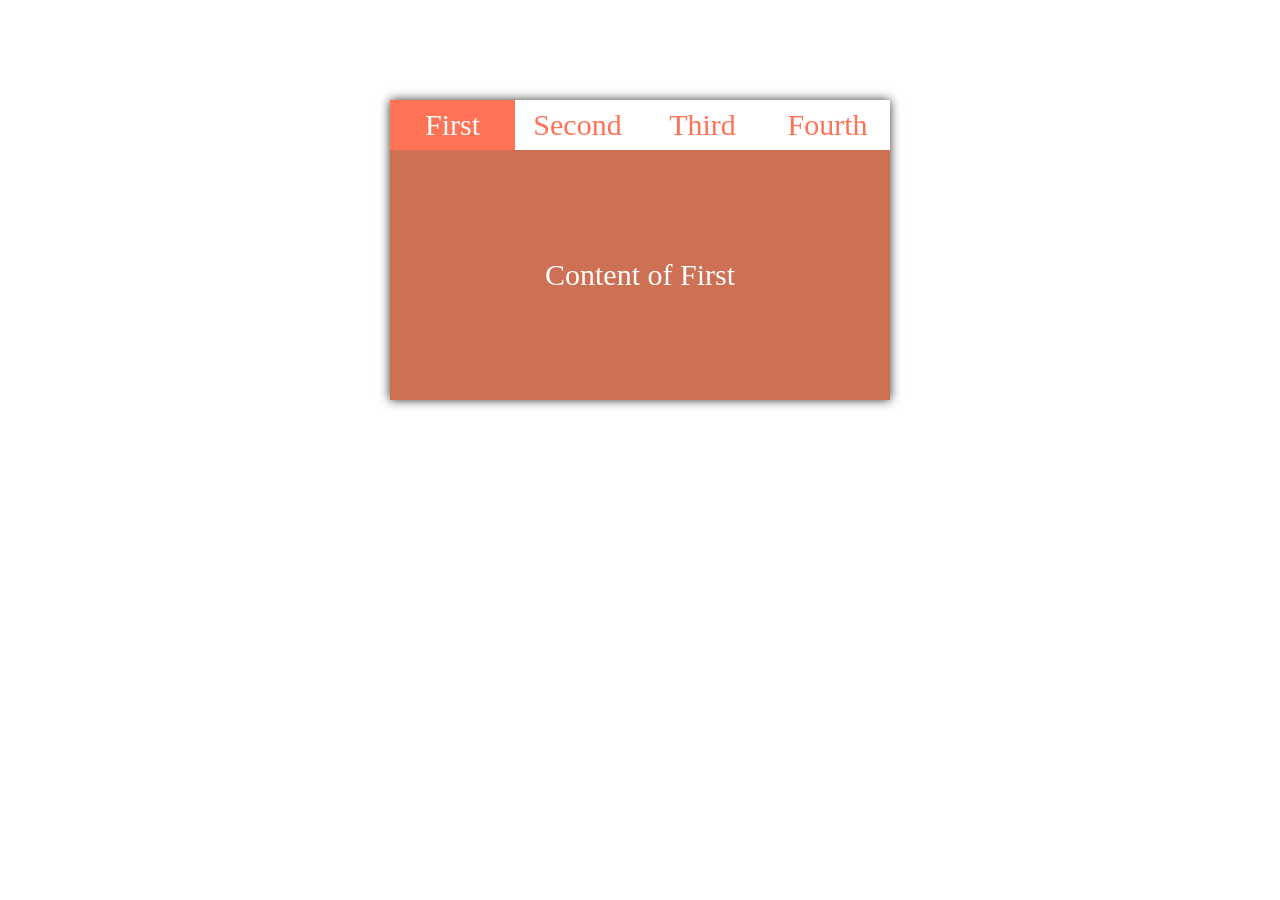
<file: 2015/07/03/杭州-皮蛋-选项卡20150706.html>
<!DOCTYPE html>
<html lang="en">
<head>
	<meta charset="UTF-8">
	<title>collect card</title>
	<style>
		/*reset style*/
		body,div,dl,dt,dd,ul,ol,li,h1,h2,h3,h4,h5,h6,pre, 
		form,fieldset,input,textarea,p,blockquote,th,td { 
		    padding: 0; 
		    margin: 0; 
		} 
		table { 
		    border-collapse: collapse; 
		    border-spacing: 0; 
		} 
		fieldset,img { 
		    border: 0; 
		} 
		address,caption,cite,code,dfn,em,strong,th,var { 
		    font-weight: normal; 
		    font-style: normal; 
		} 
		ol,ul { 
		    list-style: none; 
		} 
		caption,th { 
		    text-align: left; 
		} 
		h1,h2,h3,h4,h5,h6 { 
		    font-weight: normal; 
		    font-size: 100%; 
		} 
		q:before,q:after { 
		    content:”; 
		} 
		abbr,acronym { 
		    border: 0; 
		}

		.container {
			width: 500px;
			height: 300px;
			margin: 100px auto;
			font-size: 30px;
			color: #fff;
			-moz-box-shadow:0px 0px 10px #333333; 
			-webkit-box-shadow:0px 0px 10px #333333; 
			box-shadow:0px 0px 10px #333333;
			overflow: hidden;
			position: relative;
		}

		li {
			float: left;
			cursor: pointer;
		}

		.tab {
			height: 50px;
			width: 100%;
		}

		.collection {
			height: 250px;
			width: 2000px;
			position: absolute;
			left: 0;
			top: 50px;
		}

		.tab li {
			line-height: 50px;
			width: 25%;
			text-align: center;
			color: #ff7256;
		}

		.tab li.active {
			background-color: #ff7256;
			color: #fff;
		}
		.tab li:hover {
			background-color: #ff7256;
			color: #fff;
		}

		.collection li {
			width: 500px;
			line-height: 250px;
			text-align: center;
			background-color: #cd7054;
		}
	</style>
	<script>
		/* Process-oriented start */
		window.onload = function() {
			new construct("tabId", "collectionId"); //oritend object
			
			// if (!document.getElementById) return false;
			// if (!document.getElementsByTagName) return false;
			// var oTab = document.getElementById("tabId");
			// var oCollection = document.getElementById("collectionId");
			// var aTabLi = oTab.getElementsByTagName("li");
			// var whichTab = null;
			// for (var i = 0; i < aTabLi.length; i++) {
			// 	aTabLi[i].index = i;
			// 	if (aTabLi[i].getAttribute("class") == "active") {
			// 		whichTab = aTabLi[i];
			// 	}
			// 	aTabLi[i].onclick = function() {
			// 		aTabLi[whichTab.index].className="";
			// 		this.className = "active";
			// 		move(oCollection, "left" , -500*this.index);
			// 		whichTab = this;
			// 	};
			// }
		};
		function move(obj , attr, target) {
			clearInterval(obj.timer);
			var speed =0;
			obj.timer = setInterval(function() {
				var getAttr = parseInt(getStyle(obj, attr));
				speed = (target - getAttr) / 6;
				
				if (speed < 0) {
					speed = parseInt(Math.floor(speed));
				} else {
					speed = parseInt(Math.ceil(speed));
				}

				obj.style[attr] = getAttr + speed +'px';
				 if (target == parseInt(getStyle(obj, attr))) {
				 	clearInterval(obj.timer);
				 }
			}, 30);
		}

		function getStyle(obj, attr) {
			return getComputedStyle? getComputedStyle(obj, null)[attr]:obj.currentStyle[attr];
		}

		/* Process-oriented end */

		/* Object-Oriented start*/
		function construct(idTab, idCollection) {
			if (!document.getElementById) return false;
			if (!document.getElementsByTagName) return false;
			var oTab = document.getElementById(idTab);
			var oCollection = document.getElementById(idCollection);
			var aTabLi = oTab.getElementsByTagName("li");
			var whichTab = null;
			for (var i = 0; i < aTabLi.length; i++) {
				aTabLi[i].index = i;
				if (aTabLi[i].getAttribute("class") == "active") {
					whichTab = aTabLi[i];
				}
				aTabLi[i].onclick = function() {
					aTabLi[whichTab.index].className="";
					this.className = "active";
					move(oCollection, "left" , -500*this.index);
					whichTab = this;
				};
			}
		}
		/* Object-Oriented end*/


	</script>
</head>
<body>
	<div class="container">
		<ul class="tab" id="tabId">
			<li class="active">First</li>
			<li>Second</li>
			<li>Third</li>
			<li>Fourth</li>
		</ul>
		<ul class="collection" id="collectionId">
			<li>Content of First</li>
			<li>Content of Second</li>
			<li>Content of Third</li>
			<li>Content of Fourth</li>
		</ul>
	</div>
</body>
</html>
</file>
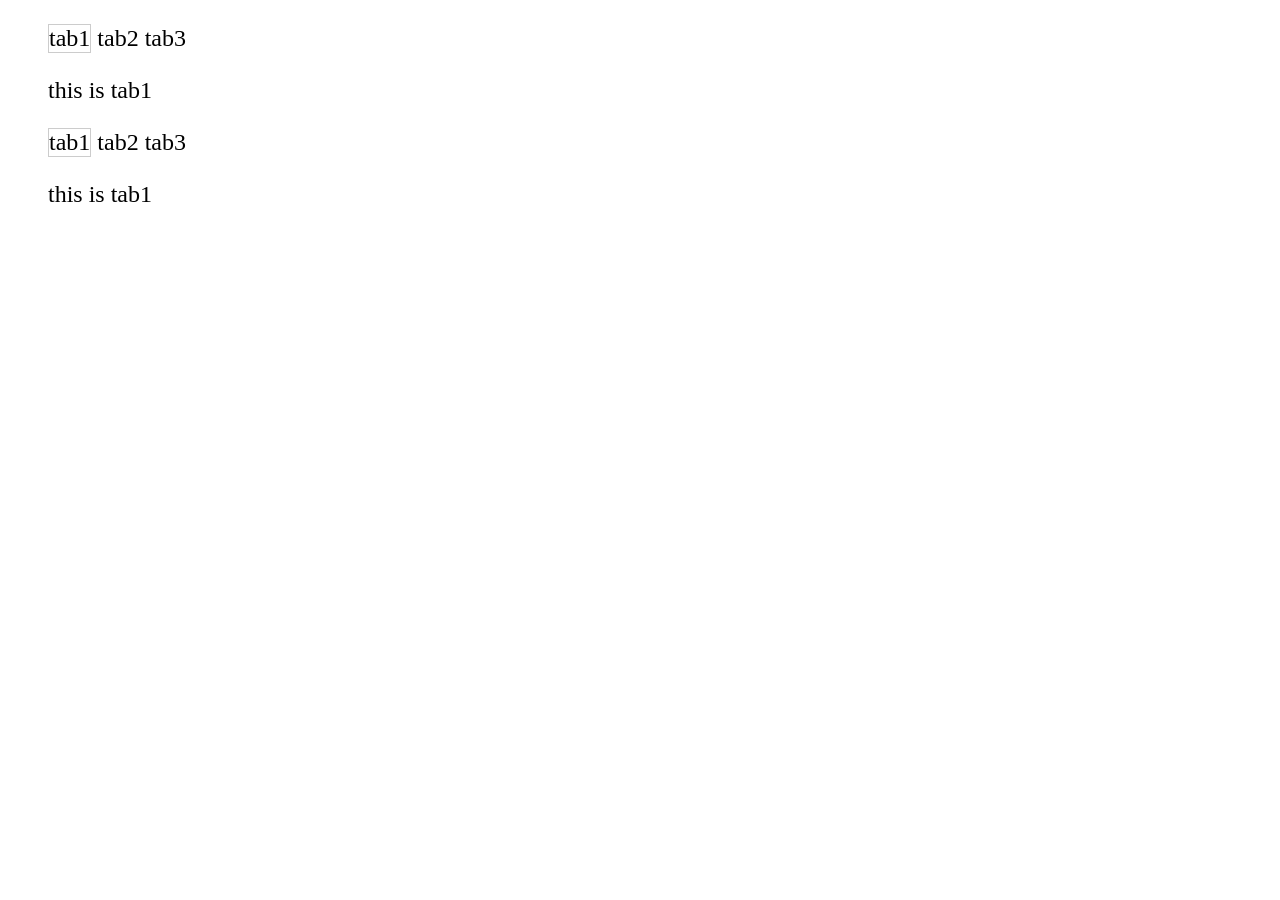
<file: 2015/07/03/武汉致远-选项卡-20150703.html>
<!DOCTYPE html>
<html lang="en">
<head>
	<meta charset="UTF-8">
	<title>选项卡</title>
	<style>
		/*面向过程
		ul{list-style: none;}
		#nav>li{display: inline-block;cursor: pointer;}
		#nav>li:hover{background-color: #ccc}
		#content>li:not(:first-child){display: none;}
		.active{border: 1px solid #ccc;}
		*/
		/*面向对象*/
		*{font-size: 24px}
		ul{list-style: none;}
		.active{border: 1px solid #ccc;}
	</style>
	<script>
		// 面向过程
		// window.onload = function(){
		// 	var tablis = document.getElementById("nav").getElementsByTagName("li");
		// 	var contentlis = document.getElementById("content").getElementsByTagName("li");
		// 	for(var i=0,l=tablis.length;i<l;i++){
		// 		tablis[i].index = i;
		// 		tablis[i].onclick = tablis[i].ontouchstart = function(){
		// 			for(var j = 0;j<tablis.length;j++){
		// 				tablis[j].className='';
		// 			}
		//			this.className='active';
		// 			for(var j = 0;j<contentlis.length;j++){
		// 				contentlis[j].style.display = 'none';
		// 			}
		// 			contentlis[this.index].style.display = 'block';
		// 		}
		// 	}
		// }
		var Tab = function(id){
			this.id = typeof id == "string"?document.getElementById(id):id;
			this.ul = this.id.getElementsByTagName('ul');
			this.nav = this.ul[0].getElementsByTagName('li');
			this.cont = this.ul[1].getElementsByTagName('li');
			this.init();
		}
		Tab.prototype.init = function(){
			for(var k = 0;k<this.nav.length;k++){
				var that = this;
				that.nav[k].index = k;
				that.nav[k].style.display = 'inline-block';
				that.nav[k].style.cursor = 'pointer';
				that.nav[k].onclick = that.nav[k].ontouchstart = function(){
					that.show(this.index);
				}
			}
			this.show(0);
		}
		Tab.prototype.show = function(index){
			for(var i = 0;i<this.nav.length;i++){
				this.nav[i].className = '';
			}
			this.nav[index].className = 'active';
			for(var i = 0;i<this.cont.length;i++){
				this.cont[i].style.display = 'none';
			}
			this.cont[index].style.display = 'block';
		}
		window.onload = function(){
			new Tab("tab");
			new Tab("tab1");
		}
	</script>
</head>
<body>
	<!-- 面向过程 -->
	<!-- <div id="tab">
		<ul id="nav">
			<li class="active">tab1</li>
			<li >tab2</li>
			<li >tab3</li>
		</ul>
		<ul id = "content">
			<li>this is tab1</li>
			<li>this is tab2</li>
			<li>this is tab3</li>
		</ul>
	</div> -->
	<!-- 面向对象 -->
	<div id="tab">
		<ul>
			<li >tab1</li>
			<li >tab2</li>
			<li >tab3</li>
		</ul>
		<ul>
			<li>this is tab1</li>
			<li>this is tab2</li>
			<li>this is tab3</li>
		</ul>
	</div>
	<div id="tab1">
		<ul>
			<li >tab1</li>
			<li >tab2</li>
			<li >tab3</li>
		</ul>
		<ul>
			<li>this is tab1</li>
			<li>this is tab2</li>
			<li>this is tab3</li>
		</ul>
	</div>
</body>
</html>
</file>
<file: 蒲公英的种子-滚动加载-20150727/css/app.css>
/**
 * Framework7 1.0.0 - Custom Build
 * Full Featured Mobile HTML Framework For Building iOS Apps
 * 
 * Included modules: modals,pull-to-refresh,infinite-scroll,tabs,fast-clicks,forms,push-state,photo-browser,searchbar,messages,swiper
 * 
 * http://www.idangero.us/framework7
 * 
 * Copyright 2015, Vladimir Kharlampidi
 * The iDangero.us
 * http://www.idangero.us/
 * 
 * Licensed under MIT
 * 
 * Released on: February 8, 2015
 */
html,
body {
    position: relative;
    height: 100%;
    width: 100%;
    overflow-x: hidden;
}
body {
    font-family: Helvetica Neue, Helvetica, Arial, sans-serif;
    margin: 0;
    padding: 0;
    color: #000;
    font-size: 14px;
    line-height: 1.4;
    width: 100%;
    -webkit-text-size-adjust: 100%;
    background: #fff;
    overflow: hidden;
}
@media all and (width: 1024px) and (height: 691px) and (orientation: landscape) {
    html,
    body {
        height: 671px;
    }
}
@media all and (width: 1024px) and (height: 692px) and (orientation: landscape) {
    html,
    body {
        height: 672px;
    }
}
* {
    -webkit-tap-highlight-color: rgba(0, 0, 0, 0);
    -webkit-touch-callout: none;
}
a,
input,
textarea,
select {
    outline: 0;
}
a {
    text-decoration: none;
    color: #007aff;
}
p {
    margin: 1em 0;
}
/* === Grid === */
.row {
    display: -webkit-box;
    display: -ms-flexbox;
    display: -webkit-flex;
    display: flex;
    -webkit-box-pack: justify;
    -ms-flex-pack: justify;
    -webkit-justify-content: space-between;
    justify-content: space-between;
    -webkit-box-lines: multiple;
    -moz-box-lines: multiple;
    -webkit-flex-wrap: wrap;
    -ms-flex-wrap: wrap;
    flex-wrap: wrap;
    -webkit-box-align: start;
    -ms-flex-align: start;
    -webkit-align-items: flex-start;
    align-items: flex-start;
}
.row > [class*="col-"] {
    -webkit-box-sizing: border-box;
    -moz-box-sizing: border-box;
    box-sizing: border-box;
}
.row .col-100 {
    width: 100%;
    width: -webkit-calc((100% - 15px*0) / 1);
    width: calc((100% - 15px*0) / 1);
}
.row.no-gutter .col-100 {
    width: 100%;
}
.row .col-95 {
    width: 95%;
    width: -webkit-calc((100% - 15px*0.05263157894736836) / 1.0526315789473684);
    width: calc((100% - 15px*0.05263157894736836) / 1.0526315789473684);
}
.row.no-gutter .col-95 {
    width: 95%;
}
.row .col-90 {
    width: 90%;
    width: -webkit-calc((100% - 15px*0.11111111111111116) / 1.1111111111111112);
    width: calc((100% - 15px*0.11111111111111116) / 1.1111111111111112);
}
.row.no-gutter .col-90 {
    width: 90%;
}
.row .col-85 {
    width: 85%;
    width: -webkit-calc((100% - 15px*0.17647058823529416) / 1.1764705882352942);
    width: calc((100% - 15px*0.17647058823529416) / 1.1764705882352942);
}
.row.no-gutter .col-85 {
    width: 85%;
}
.row .col-80 {
    width: 80%;
    width: -webkit-calc((100% - 15px*0.25) / 1.25);
    width: calc((100% - 15px*0.25) / 1.25);
}
.row.no-gutter .col-80 {
    width: 80%;
}
.row .col-75 {
    width: 75%;
    width: -webkit-calc((100% - 15px*0.33333333333333326) / 1.3333333333333333);
    width: calc((100% - 15px*0.33333333333333326) / 1.3333333333333333);
}
.row.no-gutter .col-75 {
    width: 75%;
}
.row .col-66 {
    width: 66.66666666666666%;
    width: -webkit-calc((100% - 15px*0.5000000000000002) / 1.5000000000000002);
    width: calc((100% - 15px*0.5000000000000002) / 1.5000000000000002);
}
.row.no-gutter .col-66 {
    width: 66.66666666666666%;
}
.row .col-60 {
    width: 60%;
    width: -webkit-calc((100% - 15px*0.6666666666666667) / 1.6666666666666667);
    width: calc((100% - 15px*0.6666666666666667) / 1.6666666666666667);
}
.row.no-gutter .col-60 {
    width: 60%;
}
.row .col-50 {
    width: 50%;
    width: -webkit-calc((100% - 15px*1) / 2);
    width: calc((100% - 15px*1) / 2);
}
.row.no-gutter .col-50 {
    width: 50%;
}
.row .col-40 {
    width: 40%;
    width: -webkit-calc((100% - 15px*1.5) / 2.5);
    width: calc((100% - 15px*1.5) / 2.5);
}
.row.no-gutter .col-40 {
    width: 40%;
}
.row .col-33 {
    width: 33.333333333333336%;
    width: -webkit-calc((100% - 15px*2) / 3);
    width: calc((100% - 15px*2) / 3);
}
.row.no-gutter .col-33 {
    width: 33.333333333333336%;
}
.row .col-25 {
    width: 25%;
    width: -webkit-calc((100% - 15px*3) / 4);
    width: calc((100% - 15px*3) / 4);
}
.row.no-gutter .col-25 {
    width: 25%;
}
.row .col-20 {
    width: 20%;
    width: -webkit-calc((100% - 15px*4) / 5);
    width: calc((100% - 15px*4) / 5);
}
.row.no-gutter .col-20 {
    width: 20%;
}
.row .col-15 {
    width: 15%;
    width: -webkit-calc((100% - 15px*5.666666666666667) / 6.666666666666667);
    width: calc((100% - 15px*5.666666666666667) / 6.666666666666667);
}
.row.no-gutter .col-15 {
    width: 15%;
}
.row .col-10 {
    width: 10%;
    width: -webkit-calc((100% - 15px*9) / 10);
    width: calc((100% - 15px*9) / 10);
}
.row.no-gutter .col-10 {
    width: 10%;
}
.row .col-5 {
    width: 5%;
    width: -webkit-calc((100% - 15px*19) / 20);
    width: calc((100% - 15px*19) / 20);
}
.row.no-gutter .col-5 {
    width: 5%;
}
@media all and (min-width: 768px) {
    .row .tablet-100 {
        width: 100%;
        width: -webkit-calc((100% - 15px*0) / 1);
        width: calc((100% - 15px*0) / 1);
    }
    .row.no-gutter .tablet-100 {
        width: 100%;
    }
    .row .tablet-95 {
        width: 95%;
        width: -webkit-calc((100% - 15px*0.05263157894736836) / 1.0526315789473684);
        width: calc((100% - 15px*0.05263157894736836) / 1.0526315789473684);
    }
    .row.no-gutter .tablet-95 {
        width: 95%;
    }
    .row .tablet-90 {
        width: 90%;
        width: -webkit-calc((100% - 15px*0.11111111111111116) / 1.1111111111111112);
        width: calc((100% - 15px*0.11111111111111116) / 1.1111111111111112);
    }
    .row.no-gutter .tablet-90 {
        width: 90%;
    }
    .row .tablet-85 {
        width: 85%;
        width: -webkit-calc((100% - 15px*0.17647058823529416) / 1.1764705882352942);
        width: calc((100% - 15px*0.17647058823529416) / 1.1764705882352942);
    }
    .row.no-gutter .tablet-85 {
        width: 85%;
    }
    .row .tablet-80 {
        width: 80%;
        width: -webkit-calc((100% - 15px*0.25) / 1.25);
        width: calc((100% - 15px*0.25) / 1.25);
    }
    .row.no-gutter .tablet-80 {
        width: 80%;
    }
    .row .tablet-75 {
        width: 75%;
        width: -webkit-calc((100% - 15px*0.33333333333333326) / 1.3333333333333333);
        width: calc((100% - 15px*0.33333333333333326) / 1.3333333333333333);
    }
    .row.no-gutter .tablet-75 {
        width: 75%;
    }
    .row .tablet-66 {
        width: 66.66666666666666%;
        width: -webkit-calc((100% - 15px*0.5000000000000002) / 1.5000000000000002);
        width: calc((100% - 15px*0.5000000000000002) / 1.5000000000000002);
    }
    .row.no-gutter .tablet-66 {
        width: 66.66666666666666%;
    }
    .row .tablet-60 {
        width: 60%;
        width: -webkit-calc((100% - 15px*0.6666666666666667) / 1.6666666666666667);
        width: calc((100% - 15px*0.6666666666666667) / 1.6666666666666667);
    }
    .row.no-gutter .tablet-60 {
        width: 60%;
    }
    .row .tablet-50 {
        width: 50%;
        width: -webkit-calc((100% - 15px*1) / 2);
        width: calc((100% - 15px*1) / 2);
    }
    .row.no-gutter .tablet-50 {
        width: 50%;
    }
    .row .tablet-40 {
        width: 40%;
        width: -webkit-calc((100% - 15px*1.5) / 2.5);
        width: calc((100% - 15px*1.5) / 2.5);
    }
    .row.no-gutter .tablet-40 {
        width: 40%;
    }
    .row .tablet-33 {
        width: 33.333333333333336%;
        width: -webkit-calc((100% - 15px*2) / 3);
        width: calc((100% - 15px*2) / 3);
    }
    .row.no-gutter .tablet-33 {
        width: 33.333333333333336%;
    }
    .row .tablet-25 {
        width: 25%;
        width: -webkit-calc((100% - 15px*3) / 4);
        width: calc((100% - 15px*3) / 4);
    }
    .row.no-gutter .tablet-25 {
        width: 25%;
    }
    .row .tablet-20 {
        width: 20%;
        width: -webkit-calc((100% - 15px*4) / 5);
        width: calc((100% - 15px*4) / 5);
    }
    .row.no-gutter .tablet-20 {
        width: 20%;
    }
    .row .tablet-15 {
        width: 15%;
        width: -webkit-calc((100% - 15px*5.666666666666667) / 6.666666666666667);
        width: calc((100% - 15px*5.666666666666667) / 6.666666666666667);
    }
    .row.no-gutter .tablet-15 {
        width: 15%;
    }
    .row .tablet-10 {
        width: 10%;
        width: -webkit-calc((100% - 15px*9) / 10);
        width: calc((100% - 15px*9) / 10);
    }
    .row.no-gutter .tablet-10 {
        width: 10%;
    }
    .row .tablet-5 {
        width: 5%;
        width: -webkit-calc((100% - 15px*19) / 20);
        width: calc((100% - 15px*19) / 20);
    }
    .row.no-gutter .tablet-5 {
        width: 5%;
    }
}
/* === Views === */
.views,
.view {
    position: relative;
    width: 100%;
    height: 100%;
    z-index: 5000;
}
.views {
    overflow: auto;
    -webkit-overflow-scrolling: touch;
}
.view {
    overflow: hidden;
    -webkit-box-sizing: border-box;
    -moz-box-sizing: border-box;
    box-sizing: border-box;
}
/* === Pages === */
.pages {
    position: relative;
    width: 100%;
    height: 100%;
    overflow: hidden;
    background: #000;
}
.page {
    -webkit-box-sizing: border-box;
    -moz-box-sizing: border-box;
    box-sizing: border-box;
    position: absolute;
    left: 0;
    top: 0;
    width: 100%;
    height: 100%;
    overflow: hidden;
    background: #efeff4;
    -webkit-transform: translate3d(0, 0, 0);
    transform: translate3d(0, 0, 0);
    opacity: 1;
    -webkit-box-shadow: none;
    box-shadow: none;
}
.page.cached {
    display: none;
}
.page-on-left {
    opacity: 0.9;
    -webkit-box-shadow: 0 0 12px rgba(0, 0, 0, 0.5);
    box-shadow: 0 0 12px rgba(0, 0, 0, 0.5);
    -webkit-transform: translate3d(-20%, 0, 0);
    transform: translate3d(-20%, 0, 0);
}
.page-on-center {
    opacity: 1;
    -webkit-box-shadow: 0 0 12px rgba(0, 0, 0, 0.5);
    box-shadow: 0 0 12px rgba(0, 0, 0, 0.5);
    -webkit-transform: translate3d(0, 0, 0);
    transform: translate3d(0, 0, 0);
}
.page-on-right {
    -webkit-box-shadow: none;
    box-shadow: none;
    opacity: 1;
    -webkit-transform: translate3d(100%, 0, 0);
    transform: translate3d(100%, 0, 0);
}
.page-content {
    overflow: auto;
    -webkit-overflow-scrolling: touch;
    -webkit-box-sizing: border-box;
    -moz-box-sizing: border-box;
    box-sizing: border-box;
    height: 100%;
}
.page-transitioning {
    -webkit-transition-duration: 400ms;
    transition-duration: 400ms;
}
.page-from-right-to-center {
    -webkit-animation: pageFromRightToCenter 400ms forwards;
    animation: pageFromRightToCenter 400ms forwards;
}
.page-from-center-to-right {
    -webkit-animation: pageFromCenterToRight 400ms forwards;
    animation: pageFromCenterToRight 400ms forwards;
}
@-webkit-keyframes pageFromRightToCenter {
    from {
        -webkit-box-shadow: none;
        box-shadow: none;
        -webkit-transform: translate3d(100%, 0, 0);
    }
    to {
        -webkit-box-shadow: 0 0 12px rgba(0, 0, 0, 0.5);
        box-shadow: 0 0 12px rgba(0, 0, 0, 0.5);
        -webkit-transform: translate3d(0, 0, 0);
    }
}
@-webkit-keyframes pageFromCenterToRight {
    from {
        -webkit-box-shadow: 0 0 12px rgba(0, 0, 0, 0.5);
        box-shadow: 0 0 12px rgba(0, 0, 0, 0.5);
        -webkit-transform: translate3d(0, 0, 0);
    }
    to {
        -webkit-box-shadow: none;
        box-shadow: none;
        -webkit-transform: translate3d(100%, 0, 0);
    }
}
@keyframes pageFromRightToCenter {
    from {
        -webkit-box-shadow: none;
        box-shadow: none;
        transform: translate3d(100%, 0, 0);
    }
    to {
        -webkit-box-shadow: 0 0 12px rgba(0, 0, 0, 0.5);
        box-shadow: 0 0 12px rgba(0, 0, 0, 0.5);
        transform: translate3d(0, 0, 0);
    }
}
@keyframes pageFromCenterToRight {
    from {
        -webkit-box-shadow: 0 0 12px rgba(0, 0, 0, 0.5);
        box-shadow: 0 0 12px rgba(0, 0, 0, 0.5);
        transform: translate3d(0, 0, 0);
    }
    to {
        -webkit-box-shadow: none;
        box-shadow: none;
        transform: translate3d(100%, 0, 0);
    }
}
.page-from-center-to-left {
    -webkit-animation: pageFromCenterToLeft 400ms forwards;
    animation: pageFromCenterToLeft 400ms forwards;
}
.page-from-left-to-center {
    -webkit-animation: pageFromLeftToCenter 400ms forwards;
    animation: pageFromLeftToCenter 400ms forwards;
}
@-webkit-keyframes pageFromCenterToLeft {
    from {
        opacity: 1;
        -webkit-transform: translate3d(0, 0, 0);
    }
    to {
        opacity: 0.9;
        -webkit-transform: translate3d(-20%, 0, 0);
    }
}
@-webkit-keyframes pageFromLeftToCenter {
    from {
        opacity: 0.9;
        -webkit-transform: translate3d(-20%, 0, 0);
    }
    to {
        opacity: 1;
        -webkit-transform: translate3d(0, 0, 0);
    }
}
@keyframes pageFromCenterToLeft {
    from {
        opacity: 1;
        transform: translate3d(0, 0, 0);
    }
    to {
        opacity: 0.9;
        transform: translate3d(-20%, 0, 0);
    }
}
@keyframes pageFromLeftToCenter {
    from {
        opacity: 0.9;
        transform: translate3d(-20%, 0, 0);
    }
    to {
        opacity: 1;
        transform: translate3d(0, 0, 0);
    }
}
html.android .page {
    box-shadow: none !important;
}
html.android .page-from-right-to-center {
    -webkit-animation: pageFromRightToCenterDegrade 400ms forwards;
    animation: pageFromRightToCenterDegrade 400ms forwards;
}
html.android .page-from-center-to-right {
    -webkit-animation: pageFromCenterToRightDegrade 400ms forwards;
    animation: pageFromCenterToRightDegrade 400ms forwards;
}
@-webkit-keyframes pageFromRightToCenterDegrade {
    from {
        -webkit-transform: translate3d(100%, 0, 0);
    }
    to {
        -webkit-transform: translate3d(0, 0, 0);
    }
}
@-webkit-keyframes pageFromCenterToRightDegrade {
    from {
        -webkit-transform: translate3d(0, 0, 0);
    }
    to {
        -webkit-transform: translate3d(100%, 0, 0);
    }
}
@keyframes pageFromRightToCenterDegrade {
    from {
        transform: translate3d(100%, 0, 0);
    }
    to {
        transform: translate3d(0, 0, 0);
    }
}
@keyframes pageFromCenterToRightDegrade {
    from {
        transform: translate3d(0, 0, 0);
    }
    to {
        transform: translate3d(100%, 0, 0);
    }
}
/* === Toolbars === */
.navbar-inner,
.toolbar-inner {
    position: absolute;
    left: 0;
    top: 0;
    width: 100%;
    height: 100%;
    padding: 0 8px;
    -webkit-box-sizing: border-box;
    -moz-box-sizing: border-box;
    box-sizing: border-box;
    display: -webkit-box;
    display: -ms-flexbox;
    display: -webkit-flex;
    display: flex;
    -webkit-box-pack: justify;
    -ms-flex-pack: justify;
    -webkit-justify-content: space-between;
    justify-content: space-between;
    -webkit-box-align: center;
    -ms-flex-align: center;
    -webkit-align-items: center;
    align-items: center;
}
.navbar-inner.cached {
    display: none;
}
.navbar,
.toolbar {
    height: 44px;
    width: 100%;
    -webkit-box-sizing: border-box;
    -moz-box-sizing: border-box;
    box-sizing: border-box;
    font-size: 17px;
    position: relative;
    margin: 0;
    z-index: 500;
    -webkit-backface-visibility: hidden;
    backface-visibility: hidden;
}
.navbar b,
.toolbar b {
    font-weight: 500;
}
.navbar a.link,
.toolbar a.link {
    line-height: 44px;
    height: 44px;
    text-decoration: none;
    position: relative;
    display: -webkit-box;
    display: -ms-flexbox;
    display: -webkit-flex;
    display: flex;
    -webkit-box-pack: start;
    -ms-flex-pack: start;
    -webkit-justify-content: flex-start;
    justify-content: flex-start;
    -webkit-box-align: center;
    -ms-flex-align: center;
    -webkit-align-items: center;
    align-items: center;
    -webkit-transition-duration: 300ms;
    transition-duration: 300ms;
}
html:not(.watch-active-state) .navbar a.link:active,
html:not(.watch-active-state) .toolbar a.link:active,
.navbar a.link.active-state,
.toolbar a.link.active-state {
    opacity: 0.3;
    -webkit-transition-duration: 0ms;
    transition-duration: 0ms;
}
.navbar a.link i + span,
.toolbar a.link i + span,
.navbar a.link i + i,
.toolbar a.link i + i,
.navbar a.link span + i,
.toolbar a.link span + i,
.navbar a.link span + span,
.toolbar a.link span + span {
    margin-left: 7px;
}
.navbar a.icon-only,
.toolbar a.icon-only {
    min-width: 44px;
    display: -webkit-box;
    display: -ms-flexbox;
    display: -webkit-flex;
    display: flex;
    -webkit-box-pack: center;
    -ms-flex-pack: center;
    -webkit-justify-content: center;
    justify-content: center;
    -webkit-box-align: center;
    -ms-flex-align: center;
    -webkit-align-items: center;
    align-items: center;
    margin: 0;
}
.navbar i.icon,
.toolbar i.icon {
    display: block;
}
.navbar {
    left: 0;
    top: 0;
    background: #f7f7f8;
}
.navbar:after {
    content: '';
    position: absolute;
    left: 0;
    bottom: 0;
    right: auto;
    top: auto;
    height: 1px;
    width: 100%;
    background-color: #c4c4c4;
    display: block;
    z-index: 15;
    -webkit-transform-origin: 50% 100%;
    transform-origin: 50% 100%;
}
html.ios-gt-6.pixel-ratio-2 .navbar:after {
    -webkit-transform: scaleY(0.5);
    transform: scaleY(0.5);
}
html.ios-gt-6.pixel-ratio-3 .navbar:after {
    -webkit-transform: scaleY(0.33);
    transform: scaleY(0.33);
}
.navbar.no-border:after {
    display: none;
}
.navbar .center {
    font-size: 17px;
    font-weight: 500;
    text-align: center;
    margin: 0;
    position: relative;
    overflow: hidden;
    text-overflow: ellipsis;
    white-space: nowrap;
    line-height: 44px;
    -webkit-flex-shrink: 10;
    -ms-flex: 0 10 auto;
    flex-shrink: 10;
    display: -webkit-box;
    display: -ms-flexbox;
    display: -webkit-flex;
    display: flex;
    -webkit-box-align: center;
    -ms-flex-align: center;
    -webkit-align-items: center;
    align-items: center;
}
.navbar .left,
.navbar .right {
    -webkit-flex-shrink: 0;
    -ms-flex: 0 0 auto;
    flex-shrink: 0;
    display: -webkit-box;
    display: -ms-flexbox;
    display: -webkit-flex;
    display: flex;
    -webkit-box-pack: start;
    -ms-flex-pack: start;
    -webkit-justify-content: flex-start;
    justify-content: flex-start;
    -webkit-box-align: center;
    -ms-flex-align: center;
    -webkit-align-items: center;
    align-items: center;
    -webkit-transform: translate3d(0, 0, 0);
    transform: translate3d(0, 0, 0);
}
.navbar .left a + a,
.navbar .right a + a {
    margin-left: 15px;
}
.navbar .left {
    margin-right: 10px;
}
.navbar .right {
    margin-left: 10px;
}
.navbar .right:first-child {
    position: absolute;
    right: 8px;
    height: 100%;
}
.subnavbar {
    height: 44px;
    width: 100%;
    position: absolute;
    left: 0;
    top: 100%;
    margin-top: -1px;
    background: #f7f7f8;
    z-index: 20;
    -webkit-box-sizing: border-box;
    -moz-box-sizing: border-box;
    box-sizing: border-box;
    padding: 0 8px;
    display: -webkit-box;
    display: -ms-flexbox;
    display: -webkit-flex;
    display: flex;
    -webkit-box-pack: justify;
    -ms-flex-pack: justify;
    -webkit-justify-content: space-between;
    justify-content: space-between;
    -webkit-box-align: center;
    -ms-flex-align: center;
    -webkit-align-items: center;
    align-items: center;
}
.subnavbar:after {
    content: '';
    position: absolute;
    left: 0;
    bottom: 0;
    right: auto;
    top: auto;
    height: 1px;
    width: 100%;
    background-color: #c4c4c4;
    display: block;
    z-index: 15;
    -webkit-transform-origin: 50% 100%;
    transform-origin: 50% 100%;
}
html.ios-gt-6.pixel-ratio-2 .subnavbar:after {
    -webkit-transform: scaleY(0.5);
    transform: scaleY(0.5);
}
html.ios-gt-6.pixel-ratio-3 .subnavbar:after {
    -webkit-transform: scaleY(0.33);
    transform: scaleY(0.33);
}
.subnavbar.no-border:after {
    display: none;
}
.navbar-on-left .subnavbar,
.navbar-on-right .subnavbar {
    pointer-events: none;
}
.navbar .subnavbar,
.page .subnavbar {
    position: absolute;
}
.page .subnavbar {
    top: 0;
    margin-top: 0;
}
.subnavbar > .buttons-row {
    width: 100%;
}
.subnavbar .searchbar,
.subnavbar.searchbar {
    position: absolute;
}
.subnavbar.searchbar,
.subnavbar .searchbar {
    position: absolute;
}
.subnavbar .searchbar {
    left: 0;
    top: 0;
}
.toolbar {
    left: 0;
    bottom: 0;
    background: #f7f7f8;
}
.toolbar:before {
    content: '';
    position: absolute;
    left: 0;
    top: 0;
    bottom: auto;
    right: auto;
    height: 1px;
    width: 100%;
    background-color: #c4c4c4;
    display: block;
    z-index: 15;
    -webkit-transform-origin: 50% 0%;
    transform-origin: 50% 0%;
}
html.ios-gt-6.pixel-ratio-2 .toolbar:before {
    -webkit-transform: scaleY(0.5);
    transform: scaleY(0.5);
}
html.ios-gt-6.pixel-ratio-3 .toolbar:before {
    -webkit-transform: scaleY(0.33);
    transform: scaleY(0.33);
}
.toolbar.no-border:before {
    display: none;
}
.toolbar a {
    -webkit-flex-shrink: 1;
    -ms-flex: 0 1 auto;
    flex-shrink: 1;
    position: relative;
    white-space: nowrap;
    text-overflow: ellipsis;
    overflow: hidden;
}
.tabbar {
    color: #929292;
    z-index: 5001;
}
.tabbar a {
    color: #929292;
}
.tabbar a.active {
    color: #007aff;
}
.tabbar a.link {
    line-height: 1.4;
}
.tabbar a.tab-link,
.tabbar a.link {
    height: 100%;
    width: 100%;
    -webkit-box-sizing: border-box;
    -moz-box-sizing: border-box;
    box-sizing: border-box;
    display: -webkit-box;
    display: -ms-flexbox;
    display: -webkit-flex;
    display: flex;
    -webkit-box-pack: center;
    -ms-flex-pack: center;
    -webkit-justify-content: center;
    justify-content: center;
    -webkit-box-align: center;
    -ms-flex-align: center;
    -webkit-align-items: center;
    align-items: center;
    overflow: visible;
    -webkit-box-flex: 1;
    -ms-flex: 1;
    -webkit-box-orient: vertical;
    -moz-box-orient: vertical;
    -ms-flex-direction: column;
    -webkit-flex-direction: column;
    flex-direction: column;
}
.tabbar i.icon {
    height: 30px;
}
.tabbar-labels {
    height: 50px;
}
.tabbar-labels a.tab-link,
.tabbar-labels a.link {
    padding-top: 4px;
    padding-bottom: 4px;
    height: 100%;
    -webkit-box-pack: justify;
    -ms-flex-pack: justify;
    -webkit-justify-content: space-between;
    justify-content: space-between;
}
.tabbar-labels a.tab-link i + span,
.tabbar-labels a.link i + span {
    margin: 0;
}
.tabbar-labels span.tabbar-label {
    line-height: 1;
    display: block;
    margin: 0;
    letter-spacing: 0.01em;
    font-size: 10px;
    position: relative;
    text-overflow: ellipsis;
    white-space: nowrap;
}
@media all and (min-width: 768px) {
    .tabbar .toolbar-inner {
        -webkit-box-pack: center;
        -ms-flex-pack: center;
        -webkit-justify-content: center;
        justify-content: center;
    }
    .tabbar a.tab-link,
    .tabbar a.link {
        width: auto;
        min-width: 105px;
    }
    .tabbar-labels {
        height: 56px;
    }
    .tabbar-labels span.tabbar-label {
        font-size: 14px;
    }
}
.navbar-from-right-to-center .left,
.navbar-from-right-to-center .right,
.navbar-from-right-to-center .center,
.navbar-from-right-to-center .subnavbar,
.navbar-from-right-to-center .fading {
    -webkit-animation: navbarElementFadeIn 400ms forwards;
    animation: navbarElementFadeIn 400ms forwards;
}
.navbar-from-right-to-center .sliding {
    opacity: 1;
}
.navbar-from-center-to-right .left,
.navbar-from-center-to-right .right,
.navbar-from-center-to-right .center,
.navbar-from-center-to-right .subnavbar,
.navbar-from-center-to-right .fading {
    -webkit-animation: navbarElementFadeOut 400ms forwards;
    animation: navbarElementFadeOut 400ms forwards;
}
.navbar-from-center-to-right .sliding {
    opacity: 0;
}
.navbar-from-center-to-right .subnavbar.sliding {
    opacity: 1;
}
@-webkit-keyframes navbarElementFadeIn {
    from {
        opacity: 0;
    }
    to {
        opacity: 1;
    }
}
@keyframes navbarElementFadeIn {
    from {
        opacity: 0;
    }
    to {
        opacity: 1;
    }
}
.navbar-from-center-to-left .left,
.navbar-from-center-to-left .right,
.navbar-from-center-to-left .center,
.navbar-from-center-to-left .subnavbar,
.navbar-from-center-to-left .fading {
    -webkit-animation: navbarElementFadeOut 400ms forwards;
    animation: navbarElementFadeOut 400ms forwards;
}
.navbar-from-center-to-left .sliding {
    opacity: 0;
}
.navbar-from-center-to-left .subnavbar.sliding {
    opacity: 1;
}
.navbar-from-left-to-center .left,
.navbar-from-left-to-center .right,
.navbar-from-left-to-center .center,
.navbar-from-left-to-center .subnavbar,
.navbar-from-left-to-center .fading {
    -webkit-animation: navbarElementFadeIn 400ms forwards;
    animation: navbarElementFadeIn 400ms forwards;
}
.navbar-from-left-to-center .sliding {
    opacity: 1;
}
.navbar-on-left .left,
.navbar-on-left .right,
.navbar-on-left .center,
.navbar-on-left .subnavbar,
.navbar-on-left .fading {
    opacity: 0;
}
.navbar-on-left .sliding {
    opacity: 0;
}
.navbar-on-left .subnavbar.sliding {
    -webkit-transform: translate3d(-100%, 0, 0);
    transform: translate3d(-100%, 0, 0);
}
.navbar-on-right .left,
.navbar-on-right .right,
.navbar-on-right .center,
.navbar-on-right .subnavbar,
.navbar-on-right .fading {
    opacity: 0;
}
.navbar-on-right .sliding {
    opacity: 0;
}
.navbar-on-right .subnavbar.sliding {
    -webkit-transform: translate3d(100%, 0, 0);
    transform: translate3d(100%, 0, 0);
}
@-webkit-keyframes navbarElementFadeOut {
    from {
        opacity: 1;
    }
    to {
        opacity: 0;
    }
}
@keyframes navbarElementFadeOut {
    from {
        opacity: 1;
    }
    to {
        opacity: 0;
    }
}
.navbar-from-right-to-center .left.sliding .back.link .icon,
.navbar-from-center-to-right .left.sliding .back.link .icon,
.navbar-from-center-to-left .left.sliding .back.link .icon,
.navbar-from-left-to-center .left.sliding .back.link .icon {
    -webkit-transition-duration: 400ms;
    transition-duration: 400ms;
}
.navbar-from-right-to-center .sliding,
.navbar-from-center-to-right .sliding,
.navbar-from-center-to-left .sliding,
.navbar-from-left-to-center .sliding {
    -webkit-transition-duration: 400ms;
    transition-duration: 400ms;
    -webkit-animation: none;
    animation: none;
}
/* === Relation between toolbar/navbar types and pages === */
.page > .navbar,
.view > .navbar,
.views > .navbar,
.page > .toolbar,
.view > .toolbar,
.views > .toolbar {
    position: absolute;
}
.subnavbar ~ .page-content {
    padding-top: 44px;
}
.navbar-through .page-content,
.navbar-fixed .page-content {
    padding-top: 44px;
}
.navbar-through .with-subnavbar .page-content,
.navbar-fixed .with-subnavbar .page-content,
.navbar-through .page-content.with-subnavbar,
.navbar-fixed .page-content.with-subnavbar,
.navbar-through .subnavbar ~ .page-content,
.navbar-fixed .subnavbar ~ .page-content {
    padding-top: 88px;
}
.navbar-through .page .subnavbar,
.navbar-fixed .page .subnavbar {
    top: 44px;
}
.toolbar-through .page-content,
.toolbar-fixed .page-content,
.tabbar-through .page-content,
.tabbar-fixed .page-content {
    padding-bottom: 44px;
}
.tabbar-labels-fixed .page-content,
.tabbar-labels-through .page-content {
    padding-bottom: 50px;
}
@media all and (min-width: 768px) {
    .tabbar-labels-fixed .page-content,
    .tabbar-labels-through .page-content {
        padding-bottom: 56px;
    }
}
.navbar.navbar-hiding {
    -webkit-transition-duration: 400ms;
    transition-duration: 400ms;
    -webkit-transform: translate3d(0, 0, 0);
    transform: translate3d(0, 0, 0);
}
.navbar.navbar-hiding ~ .page-content .list-group-title,
.navbar.navbar-hiding ~ .pages .list-group-title,
.navbar.navbar-hiding ~ .page .list-group-title {
    -webkit-transition-duration: 400ms;
    transition-duration: 400ms;
}
.navbar.navbar-hiding ~ .page-content .subnavbar,
.navbar.navbar-hiding ~ .pages .subnavbar,
.navbar.navbar-hiding ~ .page .subnavbar {
    -webkit-transition-duration: 400ms;
    transition-duration: 400ms;
}
.navbar.navbar-hidden {
    -webkit-transition-duration: 400ms;
    transition-duration: 400ms;
    -webkit-transform: translate3d(0, -100%, 0);
    transform: translate3d(0, -100%, 0);
}
.navbar.navbar-hidden ~ .page-content .list-group-title,
.navbar.navbar-hidden ~ .pages .list-group-title,
.navbar.navbar-hidden ~ .page .list-group-title {
    -webkit-transition-duration: 400ms;
    transition-duration: 400ms;
    top: -44px;
}
.navbar.navbar-hidden ~ .page-content .subnavbar,
.navbar.navbar-hidden ~ .pages .subnavbar,
.navbar.navbar-hidden ~ .page .subnavbar {
    -webkit-transform: translate3d(0, -100%, 0);
    transform: translate3d(0, -100%, 0);
    -webkit-transition-duration: 400ms;
    transition-duration: 400ms;
}
.page.no-navbar .page-content {
    padding-top: 0;
}
.page.no-navbar.with-subnavbar .page-content,
.with-subnavbar .page.no-navbar .page-content,
.page.no-navbar .page-content.with-subnavbar {
    padding-top: 44px;
}
.toolbar.toolbar-hiding,
.tabbar.toolbar-hiding,
.toolbar.tabbar-hiding,
.tabbar.tabbar-hiding {
    -webkit-transition-duration: 400ms;
    transition-duration: 400ms;
    -webkit-transform: translate3d(0, 0, 0);
    transform: translate3d(0, 0, 0);
}
.toolbar.toolbar-hidden,
.tabbar.toolbar-hidden,
.toolbar.tabbar-hidden,
.tabbar.tabbar-hidden {
    -webkit-transition-duration: 400ms;
    transition-duration: 400ms;
    -webkit-transform: translate3d(0, 100%, 0);
    transform: translate3d(0, 100%, 0);
}
.page.no-toolbar .page-content,
.page.no-tabbar .page-content {
    padding-bottom: 0;
}
/* === Icons === */
i.icon {
    display: inline-block;
    vertical-align: middle;
    background-size: 100% auto;
    background-position: center;
    background-repeat: no-repeat;
    font-style: normal;
    position: relative;
}
i.icon.icon-back {
    width: 12px;
    height: 20px;
    background-image: url("data:image/svg+xml;charset=utf-8,<svg xmlns='http://www.w3.org/2000/svg' viewBox='0 0 12 20'><path d='M10,0l2,2l-8,8l8,8l-2,2L0,10L10,0z' fill='%23007aff'/></svg>");
}
i.icon.icon-forward {
    width: 12px;
    height: 20px;
    background-image: url("data:image/svg+xml;charset=utf-8,<svg xmlns='http://www.w3.org/2000/svg' viewBox='0 0 12 20'><path d='M2,20l-2-2l8-8L0,2l2-2l10,10L2,20z' fill='%23007aff'/></svg>");
}
i.icon.icon-bars {
    width: 21px;
    height: 13px;
    background-image: url("data:image/svg+xml;charset=utf-8,<svg xmlns='http://www.w3.org/2000/svg' viewBox='0 0 42 26'><path fill='%23007aff' d='M0,0h4v4H0V0z M8,1h34v2H8V1z M0,11h4v4H0V11z M8,12h34v2H8V12z M0,22h4v4H0V22z M8,23h34v2H8V23z'/></svg>");
}
@media all and (-webkit-max-device-pixel-ratio: 1), (max-resolution: 120dppx) {
    i.icon.icon-bars {
        height: 14px;
        background-image: url("data:image/svg+xml;charset=utf-8,<svg xmlns='http://www.w3.org/2000/svg' viewBox='0 0 21 14'><path fill='%23007aff' d='M0,0h2v2H0V0z M4,0h17v1H4V0z M0,6h2v2H0V6z M4,6h17v1H4V6z M0,12h2v2H0V12z M4,12h17v1H4V12z'/></svg>");
    }
}
i.icon.icon-camera {
    width: 25px;
    height: 20px;
    background-image: url("data:image/svg+xml;charset=utf-8,<svg xmlns='http://www.w3.org/2000/svg' x='0px' y='0px' viewBox='0 0 25 20'><path fill='%238C8D92' d='M13.3,5.5c-2.7,0-5,2.2-5,5s2.2,5,5,5c2.7,0,5-2.2,5-5S16,5.5,13.3,5.5z'/><path fill='%238C8D92' d='M22.8,1.8h-3.3c-0.2-1.3-1-1.8-2-1.8H8.1c-1,0-1.8,0.4-2,1.8H2.8C1.4,1.8,0,2.8,0,4.2v12.6 c0,1.4,1.4,2.5,2.8,2.5h20c1.4,0,2.2-1.1,2.2-2.5V4.2C25,2.8,24.2,1.8,22.8,1.8z M3.5,6.4C2.6,6.4,2,5.8,2,5c0-0.8,0.7-1.5,1.5-1.5 S5,4.1,5,5C5,5.8,4.3,6.4,3.5,6.4z M13.3,16.8c-3.5,0-6.3-2.7-6.3-6.2c0-3.3,2.5-6.2,5.7-6.2h1.2c3.2,0,5.7,2.9,5.7,6.2 C19.6,14.1,16.7,16.8,13.3,16.8z'/></svg>");
}
i.icon.icon-f7 {
    width: 29px;
    height: 29px;
    background-image: url("../img/i-f7.png");
}
i.icon.icon-form-name {
    width: 29px;
    height: 29px;
    background-image: url("../img/i-form-name.png");
}
i.icon.icon-form-password {
    width: 29px;
    height: 29px;
    background-image: url("../img/i-form-password.png");
}
i.icon.icon-form-email {
    width: 29px;
    height: 29px;
    background-image: url("../img/i-form-email.png");
}
i.icon.icon-form-calendar {
    width: 29px;
    height: 29px;
    background-image: url("../img/i-form-calendar.png");
}
i.icon.icon-form-tel {
    width: 29px;
    height: 29px;
    background-image: url("../img/i-form-tel.png");
}
i.icon.icon-form-gender {
    width: 29px;
    height: 29px;
    background-image: url("../img/i-form-gender.png");
}
i.icon.icon-form-toggle {
    width: 29px;
    height: 29px;
    background-image: url("../img/i-form-toggle.png");
}
i.icon.icon-form-comment {
    width: 29px;
    height: 29px;
    background-image: url("../img/i-form-comment.png");
}
i.icon.icon-form-settings {
    width: 29px;
    height: 29px;
    background-image: url("../img/i-form-settings.png");
}
i.icon.icon-form-url {
    width: 29px;
    height: 29px;
    background-image: url("../img/i-form-url.png");
}
i.icon.icon-next,
i.icon.icon-prev {
    width: 15px;
    height: 15px;
}
i.icon.icon-next {
    background: url("data:image/svg+xml;charset=utf-8,<svg xmlns='http://www.w3.org/2000/svg' viewBox='0 0 15 15'><g><path fill='%23007aff' d='M1,1.6l11.8,5.8L1,13.4V1.6 M0,0v15l15-7.6L0,0L0,0z'/></g></svg>");
}
i.icon.icon-prev {
    background: url("data:image/svg+xml;charset=utf-8,<svg xmlns='http://www.w3.org/2000/svg' viewBox='0 0 15 15'><g><path fill='%23007aff' d='M14,1.6v11.8L2.2,7.6L14,1.6 M15,0L0,7.6L15,15V0L15,0z'/></g></svg>");
}
i.icon.icon-plus {
    width: 25px;
    height: 25px;
    font-size: 31px;
    line-height: 20px;
    text-align: center;
    font-weight: 100;
}
.badge {
    font-size: 13px;
    display: inline-block;
    color: #fff;
    background: #8e8e93;
    border-radius: 20px;
    padding: 1px 7px;
    -webkit-box-sizing: border-box;
    -moz-box-sizing: border-box;
    box-sizing: border-box;
}
.icon .badge {
    position: absolute;
    left: 100%;
    margin-left: -10px;
    top: -2px;
    font-size: 10px;
    line-height: 1.4;
    padding: 1px 5px;
}
/* === Content Block === */
.content-block {
    margin: 35px 0;
    padding: 0 15px;
    color: #6d6d72;
}
.content-block-title {
    position: relative;
    overflow: hidden;
    margin: 0;
    white-space: nowrap;
    text-overflow: ellipsis;
    font-size: 14px;
    text-transform: uppercase;
    line-height: 1;
    color: #6d6d72;
    margin: 35px 15px 10px;
}
.content-block-title + .list-block,
.content-block-title + .content-block,
.content-block-title + .card {
    margin-top: 10px;
}
.content-block-inner {
    background: #fff;
    padding: 10px 15px;
    margin-left: -15px;
    width: 100%;
    position: relative;
    color: #000;
}
.content-block-inner:before {
    content: '';
    position: absolute;
    left: 0;
    top: 0;
    bottom: auto;
    right: auto;
    height: 1px;
    width: 100%;
    background-color: #c8c7cc;
    display: block;
    z-index: 15;
    -webkit-transform-origin: 50% 0%;
    transform-origin: 50% 0%;
}
html.ios-gt-6.pixel-ratio-2 .content-block-inner:before {
    -webkit-transform: scaleY(0.5);
    transform: scaleY(0.5);
}
html.ios-gt-6.pixel-ratio-3 .content-block-inner:before {
    -webkit-transform: scaleY(0.33);
    transform: scaleY(0.33);
}
.content-block-inner:after {
    content: '';
    position: absolute;
    left: 0;
    bottom: 0;
    right: auto;
    top: auto;
    height: 1px;
    width: 100%;
    background-color: #c8c7cc;
    display: block;
    z-index: 15;
    -webkit-transform-origin: 50% 100%;
    transform-origin: 50% 100%;
}
html.ios-gt-6.pixel-ratio-2 .content-block-inner:after {
    -webkit-transform: scaleY(0.5);
    transform: scaleY(0.5);
}
html.ios-gt-6.pixel-ratio-3 .content-block-inner:after {
    -webkit-transform: scaleY(0.33);
    transform: scaleY(0.33);
}
.content-block.inset {
    margin-left: 15px;
    margin-right: 15px;
    border-radius: 7px;
}
.content-block.inset .content-block-inner {
    border-radius: 7px;
}
.content-block.inset .content-block-inner:before {
    display: none;
}
.content-block.inset .content-block-inner:after {
    display: none;
}
@media all and (min-width: 768px) {
    .content-block.tablet-inset {
        margin-left: 15px;
        margin-right: 15px;
        border-radius: 7px;
    }
    .content-block.tablet-inset .content-block-inner {
        border-radius: 7px;
    }
    .content-block.tablet-inset .content-block-inner:before {
        display: none;
    }
    .content-block.tablet-inset .content-block-inner:after {
        display: none;
    }
}
/* === Lists === */
.list-block {
    margin: 35px 0;
    font-size: 17px;
}
.list-block ul {
    background: #ffffff;
    list-style: none;
    padding: 0;
    margin: 0;
    position: relative;
}
.list-block ul:before {
    content: '';
    position: absolute;
    left: 0;
    top: 0;
    bottom: auto;
    right: auto;
    height: 1px;
    width: 100%;
    background-color: #c8c7cc;
    display: block;
    z-index: 15;
    -webkit-transform-origin: 50% 0%;
    transform-origin: 50% 0%;
}
html.ios-gt-6.pixel-ratio-2 .list-block ul:before {
    -webkit-transform: scaleY(0.5);
    transform: scaleY(0.5);
}
html.ios-gt-6.pixel-ratio-3 .list-block ul:before {
    -webkit-transform: scaleY(0.33);
    transform: scaleY(0.33);
}
.list-block ul:after {
    content: '';
    position: absolute;
    left: 0;
    bottom: 0;
    right: auto;
    top: auto;
    height: 1px;
    width: 100%;
    background-color: #c8c7cc;
    display: block;
    z-index: 15;
    -webkit-transform-origin: 50% 100%;
    transform-origin: 50% 100%;
}
html.ios-gt-6.pixel-ratio-2 .list-block ul:after {
    -webkit-transform: scaleY(0.5);
    transform: scaleY(0.5);
}
html.ios-gt-6.pixel-ratio-3 .list-block ul:after {
    -webkit-transform: scaleY(0.33);
    transform: scaleY(0.33);
}
.list-block ul ul {
    padding-left: 45px;
}
.list-block ul ul:before {
    display: none;
}
.list-block ul ul:after {
    display: none;
}
.list-block .align-top,
.list-block .align-top .item-content,
.list-block .align-top .item-inner {
    -webkit-box-align: start;
    -ms-flex-align: start;
    -webkit-align-items: flex-start;
    align-items: flex-start;
}
.list-block.inset {
    margin-left: 15px;
    margin-right: 15px;
    border-radius: 7px;
}
.list-block.inset .content-block-title {
    margin-left: 0;
    margin-right: 0;
}
.list-block.inset ul {
    border-radius: 7px;
}
.list-block.inset ul:before {
    display: none;
}
.list-block.inset ul:after {
    display: none;
}
.list-block.inset li:first-child > a {
    border-radius: 7px 7px 0 0;
}
.list-block.inset li:last-child > a {
    border-radius: 0 0 7px 7px;
}
.list-block.inset li:first-child:last-child > a {
    border-radius: 7px;
}
@media all and (min-width: 768px) {
    .list-block.tablet-inset {
        margin-left: 15px;
        margin-right: 15px;
        border-radius: 7px;
    }
    .list-block.tablet-inset .content-block-title {
        margin-left: 0;
        margin-right: 0;
    }
    .list-block.tablet-inset ul {
        border-radius: 7px;
    }
    .list-block.tablet-inset ul:before {
        display: none;
    }
    .list-block.tablet-inset ul:after {
        display: none;
    }
    .list-block.tablet-inset li:first-child > a {
        border-radius: 7px 7px 0 0;
    }
    .list-block.tablet-inset li:last-child > a {
        border-radius: 0 0 7px 7px;
    }
    .list-block.tablet-inset li:first-child:last-child > a {
        border-radius: 7px;
    }
    .list-block.tablet-inset .content-block-title {
        margin-left: 0;
        margin-right: 0;
    }
    .list-block.tablet-inset ul {
        border-radius: 7px;
    }
    .list-block.tablet-inset ul:before {
        display: none;
    }
    .list-block.tablet-inset ul:after {
        display: none;
    }
    .list-block.tablet-inset li:first-child > a {
        border-radius: 7px 7px 0 0;
    }
    .list-block.tablet-inset li:last-child > a {
        border-radius: 0 0 7px 7px;
    }
    .list-block.tablet-inset li:first-child:last-child > a {
        border-radius: 7px;
    }
}
.list-block li {
    -webkit-box-sizing: border-box;
    -moz-box-sizing: border-box;
    box-sizing: border-box;
    position: relative;
}
.list-block .item-media {
    display: -webkit-box;
    display: -ms-flexbox;
    display: -webkit-flex;
    display: flex;
    -webkit-flex-shrink: 0;
    -ms-flex: 0 0 auto;
    flex-shrink: 0;
    -webkit-box-lines: single;
    -moz-box-lines: single;
    -webkit-flex-wrap: nowrap;
    -ms-flex-wrap: none;
    -ms-flex-wrap: nowrap;
    flex-wrap: nowrap;
    -webkit-box-sizing: border-box;
    -moz-box-sizing: border-box;
    box-sizing: border-box;
    -webkit-box-align: center;
    -ms-flex-align: center;
    -webkit-align-items: center;
    align-items: center;
    padding-top: 7px;
    padding-bottom: 8px;
}
.list-block .item-media i + i {
    margin-left: 5px;
}
.list-block .item-media i + img {
    margin-left: 5px;
}
.list-block .item-media + .item-inner {
    margin-left: 15px;
}
.list-block .item-inner {
    padding-right: 15px;
    position: relative;
    width: 100%;
    padding-top: 8px;
    padding-bottom: 7px;
    min-height: 44px;
    -webkit-box-sizing: border-box;
    -moz-box-sizing: border-box;
    box-sizing: border-box;
    display: -webkit-box;
    display: -ms-flexbox;
    display: -webkit-flex;
    display: flex;
    -webkit-box-flex: 1;
    -ms-flex: 1;
    -webkit-box-pack: justify;
    -ms-flex-pack: justify;
    -webkit-justify-content: space-between;
    justify-content: space-between;
    -webkit-box-align: center;
    -ms-flex-align: center;
    -webkit-align-items: center;
    align-items: center;
}

html.ios-gt-6.pixel-ratio-2 .list-block .item-inner:after {
    -webkit-transform: scaleY(0.5);
    transform: scaleY(0.5);
}
html.ios-gt-6.pixel-ratio-3 .list-block .item-inner:after {
    -webkit-transform: scaleY(0.33);
    transform: scaleY(0.33);
}
.list-block .item-title {
    -webkit-flex-shrink: 1;
    -ms-flex: 0 1 auto;
    flex-shrink: 1;
    white-space: nowrap;
    position: relative;
    overflow: hidden;
    text-overflow: ellipsis;
    max-width: 100%;
}
.list-block .item-title.label {
    width: 35%;
    -webkit-flex-shrink: 0;
    -ms-flex: 0 0 auto;
    flex-shrink: 0;
}
.list-block .item-input {
    width: 100%;
    margin-top: -8px;
    margin-bottom: -7px;
    -webkit-box-flex: 1;
    -ms-flex: 1;
    -webkit-flex-shrink: 1;
    -ms-flex: 0 1 auto;
    flex-shrink: 1;
}
.list-block .item-after {
    white-space: nowrap;
    color: #8e8e93;
    -webkit-flex-shrink: 0;
    -ms-flex: 0 0 auto;
    flex-shrink: 0;
    margin-left: 5px;
    display: -webkit-box;
    display: -ms-flexbox;
    display: -webkit-flex;
    display: flex;
    max-height: 28px;
}
.list-block .smart-select .item-after {
    max-width: 70%;
    overflow: hidden;
    text-overflow: ellipsis;
    position: relative;
}
.list-block .item-link {
    -webkit-transition-duration: 300ms;
    transition-duration: 300ms;
    display: block;
    color: inherit;
}
.list-block .item-link .item-inner {
    padding-right: 35px;
    background-image: url("data:image/svg+xml;charset=utf-8,<svg viewBox='0 0 60 120' xmlns='http://www.w3.org/2000/svg'><path d='m60 61.5-38.25 38.25-9.75-9.75 29.25-28.5-29.25-28.5 9.75-9.75z' fill='%23c7c7cc'/></svg>");
    background-size: 10px 20px;
    background-repeat: no-repeat;
    background-position: 95% center;
    background-position: -webkit-calc(100% - 15px) center;
    background-position: calc(100% - 15px) center;
}
html:not(.watch-active-state) .list-block .item-link:active,
.list-block .item-link.active-state {
    -webkit-transition-duration: 0ms;
    transition-duration: 0ms;
    background-color: #d9d9d9;
}
html:not(.watch-active-state) .list-block .item-link:active .item-inner:after,
.list-block .item-link.active-state .item-inner:after {
    background-color: transparent;
}
.list-block .item-link.list-button {
    padding: 0 15px;
    text-align: center;
    color: #007aff;
    display: block;
    line-height: 43px;
}
.list-block .item-link.list-button:after {
    content: '';
    position: absolute;
    left: 0;
    bottom: 0;
    right: auto;
    top: auto;
    height: 1px;
    width: 100%;
    background-color: #c8c7cc;
    display: block;
    z-index: 15;
    -webkit-transform-origin: 50% 100%;
    transform-origin: 50% 100%;
}
html.ios-gt-6.pixel-ratio-2 .list-block .item-link.list-button:after {
    -webkit-transform: scaleY(0.5);
    transform: scaleY(0.5);
}
html.ios-gt-6.pixel-ratio-3 .list-block .item-link.list-button:after {
    -webkit-transform: scaleY(0.33);
    transform: scaleY(0.33);
}
.list-block .item-content {
    -webkit-box-sizing: border-box;
    -moz-box-sizing: border-box;
    box-sizing: border-box;
    padding-left: 15px;
    min-height: 44px;
    display: -webkit-box;
    display: -ms-flexbox;
    display: -webkit-flex;
    display: flex;
    -webkit-box-pack: justify;
    -ms-flex-pack: justify;
    -webkit-justify-content: space-between;
    justify-content: space-between;
    -webkit-box-align: center;
    -ms-flex-align: center;
    -webkit-align-items: center;
    align-items: center;
}
.list-block .list-block-label {
    margin: 10px 0 35px;
    padding: 0 15px;
    font-size: 14px;
    color: #8f8f94;
}
.list-block .swipeout {
    overflow: hidden;
    -webkit-transform-style: preserve-3d;
    transform-style: preserve-3d;
}
.list-block .swipeout.deleting {
    -webkit-transition-duration: 300ms;
    transition-duration: 300ms;
}
.list-block .swipeout.deleting .swipeout-content {
    -webkit-transform: translateX(-100%);
    transform: translateX(-100%);
}
.list-block .swipeout.transitioning .swipeout-content,
.list-block .swipeout.transitioning .swipeout-actions-right a,
.list-block .swipeout.transitioning .swipeout-actions-left a,
.list-block .swipeout.transitioning .swipeout-overswipe {
    -webkit-transition: 300ms;
    transition: 300ms;
}
.list-block .swipeout-content {
    position: relative;
    z-index: 10;
}
.list-block .swipeout-overswipe {
    -webkit-transition: 200ms left;
    transition: 200ms left;
}
.list-block .swipeout-actions-left,
.list-block .swipeout-actions-right {
    position: absolute;
    top: 0;
    height: 100%;
    display: -webkit-box;
    display: -ms-flexbox;
    display: -webkit-flex;
    display: flex;
}
.list-block .swipeout-actions-left a,
.list-block .swipeout-actions-right a {
    padding: 0 30px;
    color: #fff;
    background: #c7c7cc;
    display: -webkit-box;
    display: -ms-flexbox;
    display: -webkit-flex;
    display: flex;
    -webkit-box-align: center;
    -ms-flex-align: center;
    -webkit-align-items: center;
    align-items: center;
    position: relative;
    left: 0;
}
.list-block .swipeout-actions-left a:after,
.list-block .swipeout-actions-right a:after {
    content: '';
    position: absolute;
    top: 0;
    width: 600%;
    height: 100%;
    background: inherit;
    z-index: -1;
}
.list-block .swipeout-actions-left a.swipeout-delete,
.list-block .swipeout-actions-right a.swipeout-delete {
    background: #ff3b30;
}
.list-block .swipeout-actions-right {
    right: 0%;
    -webkit-transform: translateX(100%);
    transform: translateX(100%);
}
.list-block .swipeout-actions-right a:after {
    left: 100%;
    margin-left: -1px;
}
.list-block .swipeout-actions-left {
    left: 0%;
    -webkit-transform: translateX(-100%);
    transform: translateX(-100%);
}
.list-block .swipeout-actions-left a:after {
    right: 100%;
    margin-right: -1px;
}
.list-block .item-subtitle {
    font-size: 15px;
    position: relative;
    overflow: hidden;
    white-space: nowrap;
    max-width: 100%;
    text-overflow: ellipsis;
}
.list-block .item-text {
    font-size: 15px;
    color: #8e8e93;
    line-height: 21px;
    position: relative;
    overflow: hidden;
    height: 42px;
    text-overflow: ellipsis;
    -webkit-line-clamp: 2;
    -webkit-box-orient: vertical;
    display: -webkit-box;
}
.list-block.media-list .item-title,
.list-block li.media-item .item-title {
    font-weight: 500;
}
.list-block.media-list .item-inner,
.list-block li.media-item .item-inner {
    display: block;
    padding-top: 10px;
    padding-bottom: 9px;
    -ms-flex-item-align: stretch;
    -webkit-align-self: stretch;
    align-self: stretch;
}
.list-block.media-list .item-link .item-inner,
.list-block li.media-item .item-link .item-inner {
    background: none;
    padding-right: 15px;
}
.list-block.media-list .item-link .item-title-row,
.list-block li.media-item .item-link .item-title-row {
    padding-right: 20px;
    background: no-repeat right center;
    background-image: url("data:image/svg+xml;charset=utf-8,<svg viewBox='0 0 60 120' xmlns='http://www.w3.org/2000/svg'><path d='m60 61.5-38.25 38.25-9.75-9.75 29.25-28.5-29.25-28.5 9.75-9.75z' fill='%23c7c7cc'/></svg>");
    background-size: 10px 20px;
}
.list-block.media-list .item-media,
.list-block li.media-item .item-media {
    padding-top: 9px;
    padding-bottom: 10px;
}
.list-block.media-list .item-media img,
.list-block li.media-item .item-media img {
    display: block;
}
.list-block.media-list .item-title-row,
.list-block li.media-item .item-title-row {
    display: -webkit-box;
    display: -ms-flexbox;
    display: -webkit-flex;
    display: flex;
    -webkit-box-pack: justify;
    -ms-flex-pack: justify;
    -webkit-justify-content: space-between;
    justify-content: space-between;
}
.list-block .list-group ul:after,
.list-block .list-group ul:before {
    z-index: 11;
}
.list-block .list-group + .list-group ul:before {
    display: none;
}
.list-block .item-divider,
.list-block .list-group-title {
    background: #f7f7f7;
    margin-top: -1px;
    padding: 4px 15px;
    white-space: nowrap;
    position: relative;
    max-width: 100%;
    text-overflow: ellipsis;
    overflow: hidden;
    color: #8e8e93;
}
.list-block .item-divider:before,
.list-block .list-group-title:before {
    content: '';
    position: absolute;
    left: 0;
    top: 0;
    bottom: auto;
    right: auto;
    height: 1px;
    width: 100%;
    background-color: #c8c7cc;
    display: block;
    z-index: 15;
    -webkit-transform-origin: 50% 0%;
    transform-origin: 50% 0%;
}
html.ios-gt-6.pixel-ratio-2 .list-block .item-divider:before,
html.ios-gt-6.pixel-ratio-2 .list-block .list-group-title:before {
    -webkit-transform: scaleY(0.5);
    transform: scaleY(0.5);
}
html.ios-gt-6.pixel-ratio-3 .list-block .item-divider:before,
html.ios-gt-6.pixel-ratio-3 .list-block .list-group-title:before {
    -webkit-transform: scaleY(0.33);
    transform: scaleY(0.33);
}
.list-block .list-group-title {
    position: relative;
    position: -webkit-sticky;
    position: -moz-sticky;
    position: sticky;
    top: 0px;
    z-index: 10;
    margin-top: 0;
}
.list-block .list-group-title:before {
    display: none;
}
.list-block .sortable-handler {
    position: absolute;
    right: 0;
    top: 0;
    bottom: 1px;
    z-index: 10;
    background-repeat: no-repeat;
    background-size: 18px 12px;
    background-position: center;
    width: 35px;
    background-image: url("data:image/svg+xml;charset=utf-8,<svg xmlns='http://www.w3.org/2000/svg' viewBox='0 0 18 12' fill='%23c7c7cc'><path d='M0,2V0h22v2H0z'/><path d='M0,7V5h22v2H0z'/><path d='M0,12v-2h22v2H0z'/></svg>");
    opacity: 0;
    visibility: hidden;
    cursor: pointer;
    -webkit-transition-duration: 300ms;
    transition-duration: 300ms;
}
.list-block.sortable .item-inner {
    -webkit-transition-duration: 300ms;
    transition-duration: 300ms;
}
.list-block.sortable-opened .sortable-handler {
    visibility: visible;
    opacity: 1;
}
.list-block.sortable-opened .item-inner,
.list-block.sortable-opened .item-link .item-inner {
    padding-right: 35px;
}
.list-block.sortable-opened .item-link .item-inner,
.list-block.sortable-opened .item-link .item-title-row {
    background-image: none;
}
.list-block.sortable-sorting li {
    -webkit-transition-duration: 300ms;
    transition-duration: 300ms;
}
.list-block li.sorting {
    z-index: 50;
    background: rgba(255, 255, 255, 0.8);
    box-shadow: 0px 2px 8px rgba(0, 0, 0, 0.6);
    -webkit-transition-duration: 0ms;
    transition-duration: 0ms;
}
.list-block li.sorting .item-inner:after {
    display: none;
}
.list-block li:last-child .list-button:after {
    display: none;
}
.list-block li:last-child .item-inner:after,
.list-block li:last-child li:last-child .item-inner:after {
    display: none;
}
.list-block li li:last-child .item-inner:after,
.list-block li:last-child li .item-inner:after {
    content: '';
    position: absolute;
    left: 0;
    bottom: 0;
    right: auto;
    top: auto;
    height: 1px;
    width: 100%;
    background-color: #c8c7cc;
    display: block;
    z-index: 15;
    -webkit-transform-origin: 50% 100%;
    transform-origin: 50% 100%;
}
html.ios-gt-6.pixel-ratio-2 .list-block li li:last-child .item-inner:after,
html.ios-gt-6.pixel-ratio-2 .list-block li:last-child li .item-inner:after {
    -webkit-transform: scaleY(0.5);
    transform: scaleY(0.5);
}
html.ios-gt-6.pixel-ratio-3 .list-block li li:last-child .item-inner:after,
html.ios-gt-6.pixel-ratio-3 .list-block li:last-child li .item-inner:after {
    -webkit-transform: scaleY(0.33);
    transform: scaleY(0.33);
}
/* === Contacts === */
.contacts-content {
    background: #fff;
}
.contacts-block {
    margin: 0;
}
.contacts-block .list-group-title {
    padding: 0 15px;
    background: #f7f7f7;
    color: #000;
    font-weight: 500;
    line-height: 22px;
    height: 22px;
}
.contacts-block .list-group:first-child ul:before {
    display: none;
}
.contacts-block .list-group:last-child ul:after {
    display: none;
}
/* === Forms === */
.list-block input[type="text"],
.list-block input[type="password"],
.list-block input[type="email"],
.list-block input[type="tel"],
.list-block input[type="url"],
.list-block input[type="date"],
.list-block input[type="datetime-local"],
.list-block input[type="time"],
.list-block input[type="number"],
.list-block select,
.list-block textarea {
    -webkit-appearance: none;
    -moz-appearance: none;
    -ms-appearance: none;
    appearance: none;
    -webkit-box-sizing: border-box;
    -moz-box-sizing: border-box;
    box-sizing: border-box;
    border: none;
    background: none;
    border-radius: 0 0 0 0;
    -webkit-box-shadow: none;
    box-shadow: none;
    display: block;
    padding: 0 0 0 5px;
    margin: 0;
    width: 100%;
    height: 43px;
    color: #000;
    font-size: 17px;
    font-family: inherit;
}
.list-block input[type="date"],
.list-block input[type="datetime-local"] {
    line-height: 44px;
}
.list-block select {
    -webkit-appearance: none;
    -moz-appearance: none;
    -ms-appearance: none;
    appearance: none;
}
.list-block .lable {
    vertical-align: top;
}
.list-block textarea {
    height: 100px;
    resize: none;
    line-height: 1.4;
    padding-top: 8px;
    padding-bottom: 7px;
}
.label-switch {
    display: inline-block;
    vertical-align: middle;
    width: 52px;
    border-radius: 16px;
    -webkit-box-sizing: border-box;
    -moz-box-sizing: border-box;
    box-sizing: border-box;
    height: 32px;
    position: relative;
    cursor: pointer;
    -ms-flex-item-align: center;
    -webkit-align-self: center;
    align-self: center;
}
.label-switch .checkbox {
    width: 52px;
    border-radius: 16px;
    -webkit-box-sizing: border-box;
    -moz-box-sizing: border-box;
    box-sizing: border-box;
    height: 32px;
    background: #e5e5e5;
    z-index: 0;
    margin: 0;
    padding: 0;
    -webkit-appearance: none;
    -moz-appearance: none;
    -ms-appearance: none;
    appearance: none;
    border: none;
    cursor: pointer;
    position: relative;
    -webkit-transition-duration: 300ms;
    transition-duration: 300ms;
}
.label-switch .checkbox:before {
    content: ' ';
    position: absolute;
    left: 2px;
    top: 2px;
    width: 48px;
    border-radius: 16px;
    -webkit-box-sizing: border-box;
    -moz-box-sizing: border-box;
    box-sizing: border-box;
    height: 28px;
    background: #fff;
    z-index: 1;
    -webkit-transition-duration: 300ms;
    transition-duration: 300ms;
    -webkit-transform: scale(1);
    transform: scale(1);
}
.label-switch .checkbox:after {
    content: ' ';
    height: 28px;
    width: 28px;
    border-radius: 28px;
    background: #fff;
    position: absolute;
    z-index: 2;
    top: 2px;
    left: 2px;
    -webkit-box-shadow: 0 2px 5px rgba(0, 0, 0, 0.4);
    box-shadow: 0 2px 5px rgba(0, 0, 0, 0.4);
    -webkit-transform: translateX(0px);
    transform: translateX(0px);
    -webkit-transition-duration: 300ms;
    transition-duration: 300ms;
}
.label-switch input[type="checkbox"] {
    display: none;
}
.label-switch input[type="checkbox"]:checked + .checkbox {
    background: #4cd964;
}
.label-switch input[type="checkbox"]:checked + .checkbox:before {
    -webkit-transform: scale(0);
    transform: scale(0);
}
.label-switch input[type="checkbox"]:checked + .checkbox:after {
    -webkit-transform: translateX(22px);
    transform: translateX(22px);
}
html.android .label-switch input[type="checkbox"] + .checkbox {
    -webkit-transition-duration: 0;
    transition-duration: 0;
}
html.android .label-switch input[type="checkbox"] + .checkbox:after,
html.android .label-switch input[type="checkbox"] + .checkbox:before {
    -webkit-transition-duration: 0;
    transition-duration: 0;
}
.button {
    border: 1px solid #007aff;
    color: #007aff;
    text-decoration: none;
    text-align: center;
    display: block;
    border-radius: 5px;
    line-height: 27px;
    -webkit-box-sizing: border-box;
    -moz-box-sizing: border-box;
    box-sizing: border-box;
    -webkit-appearance: none;
    -moz-appearance: none;
    -ms-appearance: none;
    appearance: none;
    background: none;
    padding: 0 10px;
    margin: 0;
    height: 29px;
    white-space: nowrap;
    position: relative;
    overflow: hidden;
    text-overflow: ellipsis;
    font-size: 14px;
    font-family: inherit;
    cursor: pointer;
}
input[type="submit"].button,
input[type="button"].button {
    width: 100%;
}
html:not(.watch-active-state) .button:active,
.button.active-state {
    background: rgba(0, 122, 255, 0.15);
}
.button.button-round {
    border-radius: 27px;
}
.button.active {
    background: #007aff;
    color: #fff;
}
.button.button-big {
    font-size: 17px;
    height: 44px;
    line-height: 42px;
}
.button.button-fill {
    color: #fff;
    background: #007aff;
    border: none;
}
html:not(.watch-active-state) .button.button-fill:active,
.button.button-fill.active-state {
    opacity: 0.8;
}
.button i.icon:first-child {
    margin-right: 10px;
}
.button i.icon:last-child {
    margin-left: 10px;
}
.button i.icon:first-child:last-child {
    margin-left: 0;
    margin-right: 0;
}
.buttons-row {
    -ms-flex-item-align: center;
    -webkit-align-self: center;
    align-self: center;
    display: -webkit-box;
    display: -ms-flexbox;
    display: -webkit-flex;
    display: flex;
    -webkit-box-lines: single;
    -moz-box-lines: single;
    -webkit-flex-wrap: nowrap;
    -ms-flex-wrap: none;
    -ms-flex-wrap: nowrap;
    flex-wrap: nowrap;
}
.buttons-row .button {
    border-radius: 0 0 0 0;
    border-left-width: 0;
    width: 100%;
    -webkit-box-flex: 1;
    -ms-flex: 1;
}
.buttons-row .button:first-child {
    border-radius: 5px 0 0 5px;
    border-left-width: 1px;
    border-left-style: solid;
}
.buttons-row .button:last-child {
    border-radius: 0 5px 5px 0;
}
.buttons-row .button.button-round:first-child {
    border-radius: 27px 0 0 27px;
}
.buttons-row .button.button-round:last-child {
    border-radius: 0 27px 27px 0;
}
.range-slider {
    width: 100%;
    position: relative;
    overflow: hidden;
    padding-left: 3px;
    padding-right: 3px;
    margin-left: -1px;
    -ms-flex-item-align: center;
    -webkit-align-self: center;
    align-self: center;
}
.range-slider input[type="range"] {
    position: relative;
    height: 28px;
    width: 100%;
    margin: 4px 0 5px 0;
    -webkit-appearance: none;
    -moz-appearance: none;
    -ms-appearance: none;
    appearance: none;
    background: -webkit-gradient(linear, 50% 0, 50% 100%, color-stop(0, #b7b8b7), color-stop(100%, #b7b8b7));
    background: linear-gradient(to right, #b7b8b7 0, #b7b8b7 100%);
    background-position: center;
    background-size: 100% 2px;
    background-repeat: no-repeat;
    outline: 0;
}
.range-slider input[type="range"]:after {
    height: 2px;
    background: #fff;
    content: ' ';
    width: 5px;
    top: 50%;
    margin-top: -1px;
    left: -5px;
    z-index: 1;
    position: absolute;
}
.range-slider input[type="range"]::-webkit-slider-thumb {
    -webkit-appearance: none;
    -moz-appearance: none;
    -ms-appearance: none;
    appearance: none;
    border: none;
    height: 28px;
    width: 28px;
    position: relative;
    background: none;
}
.range-slider input[type="range"]::-webkit-slider-thumb:after {
    height: 28px;
    width: 28px;
    border-radius: 28px;
    background: #fff;
    z-index: 10;
    -webkit-box-shadow: 0 2px 4px rgba(0, 0, 0, 0.4);
    box-shadow: 0 2px 4px rgba(0, 0, 0, 0.4);
    position: absolute;
    left: 0;
    top: 0;
    content: ' ';
}
.range-slider input[type="range"]::-webkit-slider-thumb:before {
    position: absolute;
    top: 50%;
    right: 100%;
    width: 2000px;
    height: 2px;
    margin-top: -1px;
    z-index: 1;
    background: #007aff;
    content: ' ';
}
label.label-checkbox {
    cursor: pointer;
}
label.label-checkbox i.icon-form-checkbox {
    width: 22px;
    height: 22px;
    position: relative;
    border-radius: 22px;
    border: 1px solid #c7c7cc;
    -webkit-box-sizing: border-box;
    -moz-box-sizing: border-box;
    box-sizing: border-box;
}
label.label-checkbox i.icon-form-checkbox:after {
    content: ' ';
    position: absolute;
    left: 50%;
    margin-left: -6px;
    top: 50%;
    margin-top: -4px;
    width: 12px;
    height: 9px;
}
label.label-checkbox input[type="checkbox"],
label.label-checkbox input[type="radio"] {
    display: none;
}
label.label-checkbox input[type="checkbox"]:checked + .item-media i.icon-form-checkbox,
label.label-checkbox input[type="radio"]:checked + .item-media i.icon-form-checkbox {
    border: none;
    background-color: #007aff;
}
label.label-checkbox input[type="checkbox"]:checked + .item-media i.icon-form-checkbox:after,
label.label-checkbox input[type="radio"]:checked + .item-media i.icon-form-checkbox:after {
    background: no-repeat center;
    background-image: url("data:image/svg+xml;charset=utf-8,<svg xmlns='http://www.w3.org/2000/svg' x='0px' y='0px' viewBox='0 0 12 9' xml:space='preserve'><polygon fill='%23ffffff' points='12,0.7 11.3,0 3.9,7.4 0.7,4.2 0,4.9 3.9,8.8 3.9,8.8 3.9,8.8 '/></svg>");
    -webkit-background-size: 12px 9px;
    background-size: 12px 9px;
}
label.label-radio {
    cursor: pointer;
}
label.label-radio input[type="checkbox"],
label.label-radio input[type="radio"] {
    display: none;
}
label.label-radio input[type="checkbox"] ~ .item-inner,
label.label-radio input[type="radio"] ~ .item-inner {
    padding-right: 35px;
}
label.label-radio input[type="checkbox"]:checked ~ .item-inner,
label.label-radio input[type="radio"]:checked ~ .item-inner {
    background: no-repeat center;
    background-image: url("data:image/svg+xml;charset=utf-8, <svg xmlns='http://www.w3.org/2000/svg' viewBox='0 0 13 10'><polygon fill='%23007aff' points='11.6,0 4.4,7.2 1.4,4.2 0,5.6 4.4,10 4.4,10 4.4,10 13,1.4 '/></svg>");
    background-position: 90% center;
    background-position: -webkit-calc(100% - 15px) center;
    background-position: calc(100% - 15px) center;
    -webkit-background-size: 13px 10px;
    background-size: 13px 10px;
}
label.label-checkbox,
label.label-radio {
    -webkit-transition-duration: 300ms;
    transition-duration: 300ms;
}
html:not(.watch-active-state) label.label-checkbox:active,
html:not(.watch-active-state) label.label-radio:active,
label.label-checkbox.active-state,
label.label-radio.active-state {
    -webkit-transition-duration: 0ms;
    transition-duration: 0ms;
    background-color: #d9d9d9;
}
html:not(.watch-active-state) label.label-checkbox:active .item-inner:after,
html:not(.watch-active-state) label.label-radio:active .item-inner:after,
label.label-checkbox.active-state .item-inner:after,
label.label-radio.active-state .item-inner:after {
    background-color: transparent;
}
.smart-select select {
    display: none;
}
/* === Panels === */
.panel-overlay {
    position: absolute;
    left: 0;
    top: 0;
    width: 100%;
    height: 100%;
    background: rgba(0, 0, 0, 0);
    opacity: 0;
    z-index: 5999;
    display: none;
}
.panel {
    z-index: 1000;
    display: none;
    background: #111;
    -webkit-box-sizing: border-box;
    -moz-box-sizing: border-box;
    box-sizing: border-box;
    overflow: auto;
    -webkit-overflow-scrolling: touch;
    position: absolute;
    width: 260px;
    top: 0;
    height: 100%;
    -webkit-transform: translate3d(0, 0, 0);
    transform: translate3d(0, 0, 0);
    -webkit-transition-duration: 400ms;
    transition-duration: 400ms;
}
.panel.panel-left.panel-cover {
    z-index: 6000;
    left: -260px;
}
.panel.panel-left.panel-reveal {
    left: 0;
}
.panel.panel-right.panel-cover {
    z-index: 6000;
    right: -260px;
}
.panel.panel-right.panel-reveal {
    right: 0;
}
body.with-panel-left-cover .views,
body.with-panel-right-cover .views {
    -webkit-transform: translate3d(0, 0, 0);
    transform: translate3d(0, 0, 0);
}
body.with-panel-left-cover .panel-overlay,
body.with-panel-right-cover .panel-overlay {
    display: block;
}
body.with-panel-left-reveal .views,
body.with-panel-right-reveal .views {
    -webkit-transition-duration: 400ms;
    transition-duration: 400ms;
    -webkit-transition-property: -webkit-transform;
    -moz-transition-property: -moz-transform;
    transition-property: transform;
}
body.with-panel-left-reveal .panel-overlay,
body.with-panel-right-reveal .panel-overlay {
    display: block;
}
body.with-panel-left-reveal .views {
    -webkit-transform: translate3d(260px, 0, 0);
    transform: translate3d(260px, 0, 0);
}
body.with-panel-left-reveal .panel-overlay {
    margin-left: 260px;
}
body.with-panel-left-cover .panel-left {
    -webkit-transform: translate3d(260px, 0, 0);
    transform: translate3d(260px, 0, 0);
}
body.with-panel-right-reveal .views {
    -webkit-transform: translate3d(-260px, 0, 0);
    transform: translate3d(-260px, 0, 0);
}
body.with-panel-right-reveal .panel-overlay {
    margin-left: -260px;
}
body.with-panel-right-cover .panel-right {
    -webkit-transform: translate3d(-260px, 0, 0);
    transform: translate3d(-260px, 0, 0);
}
body.panel-closing .views {
    -webkit-transition-duration: 400ms;
    transition-duration: 400ms;
    -webkit-transition-property: -webkit-transform;
    -moz-transition-property: -moz-transform;
    transition-property: transform;
}
/* === Images Lazy Loading === */
.lazy-loaded.lazy-fadeIn {
    -webkit-animation: lazyFadeIn 600ms;
    animation: lazyFadeIn 600ms;
}
@-webkit-keyframes lazyFadeIn {
    from {
        opacity: 0;
    }
    to {
        opacity: 1;
    }
}
@keyframes lazyFadeIn {
    from {
        opacity: 0;
    }
    to {
        opacity: 1;
    }
}
/* === Statusbar overlay === */
html.with-statusbar-overlay body {
    padding-top: 20px;
    -webkit-box-sizing: border-box;
    -moz-box-sizing: border-box;
    box-sizing: border-box;
}
html.with-statusbar-overlay body .statusbar-overlay {
    display: block;
}
html.with-statusbar-overlay body .panel {
    padding-top: 20px;
}
.statusbar-overlay {
    background: #f7f7f8;
    z-index: 10000;
    position: absolute;
    left: 0;
    top: 0;
    height: 20px;
    width: 100%;
    display: none;
    -webkit-transition-duration: 400ms;
    transition-duration: 400ms;
}
/* === Preloader === */
.preloader {
    display: inline-block;
    width: 20px;
    height: 20px;
    -webkit-transform-origin: 50%;
    transform-origin: 50%;
    -webkit-animation: preloader-spin 1s step-end infinite;
    animation: preloader-spin 1s step-end infinite;
}
.preloader:after {
    display: block;
    content: "";
    width: 100%;
    height: 100%;
    background-image: url("data:image/svg+xml;charset=utf-8,<svg viewBox='0 0 120 120' xmlns='http://www.w3.org/2000/svg' xmlns:xlink='http://www.w3.org/1999/xlink'><defs><line id='l' x1='60' x2='60' y1='7' y2='27' stroke='%236c6c6c' stroke-width='11' stroke-linecap='round'/></defs><g><use xlink:href='%23l' opacity='.27'/><use xlink:href='%23l' opacity='.27' transform='rotate(30 60,60)'/><use xlink:href='%23l' opacity='.27' transform='rotate(60 60,60)'/><use xlink:href='%23l' opacity='.27' transform='rotate(90 60,60)'/><use xlink:href='%23l' opacity='.27' transform='rotate(120 60,60)'/><use xlink:href='%23l' opacity='.27' transform='rotate(150 60,60)'/><use xlink:href='%23l' opacity='.37' transform='rotate(180 60,60)'/><use xlink:href='%23l' opacity='.46' transform='rotate(210 60,60)'/><use xlink:href='%23l' opacity='.56' transform='rotate(240 60,60)'/><use xlink:href='%23l' opacity='.66' transform='rotate(270 60,60)'/><use xlink:href='%23l' opacity='.75' transform='rotate(300 60,60)'/><use xlink:href='%23l' opacity='.85' transform='rotate(330 60,60)'/></g></svg>");
    background-position: 50%;
    background-size: 100%;
    background-repeat: no-repeat;
}
.preloader-white:after {
    background-image: url("data:image/svg+xml;charset=utf-8,<svg viewBox='0 0 120 120' xmlns='http://www.w3.org/2000/svg' xmlns:xlink='http://www.w3.org/1999/xlink'><defs><line id='l' x1='60' x2='60' y1='7' y2='27' stroke='%23fff' stroke-width='11' stroke-linecap='round'/></defs><g><use xlink:href='%23l' opacity='.27'/><use xlink:href='%23l' opacity='.27' transform='rotate(30 60,60)'/><use xlink:href='%23l' opacity='.27' transform='rotate(60 60,60)'/><use xlink:href='%23l' opacity='.27' transform='rotate(90 60,60)'/><use xlink:href='%23l' opacity='.27' transform='rotate(120 60,60)'/><use xlink:href='%23l' opacity='.27' transform='rotate(150 60,60)'/><use xlink:href='%23l' opacity='.37' transform='rotate(180 60,60)'/><use xlink:href='%23l' opacity='.46' transform='rotate(210 60,60)'/><use xlink:href='%23l' opacity='.56' transform='rotate(240 60,60)'/><use xlink:href='%23l' opacity='.66' transform='rotate(270 60,60)'/><use xlink:href='%23l' opacity='.75' transform='rotate(300 60,60)'/><use xlink:href='%23l' opacity='.85' transform='rotate(330 60,60)'/></g></svg>");
}
@-webkit-keyframes preloader-spin {
    0% {
        -webkit-transform: rotate(0deg);
    }
    8.33333333% {
        -webkit-transform: rotate(30deg);
    }
    16.66666667% {
        -webkit-transform: rotate(60deg);
    }
    25% {
        -webkit-transform: rotate(90deg);
    }
    33.33333333% {
        -webkit-transform: rotate(120deg);
    }
    41.66666667% {
        -webkit-transform: rotate(150deg);
    }
    50% {
        -webkit-transform: rotate(180deg);
    }
    58.33333333% {
        -webkit-transform: rotate(210deg);
    }
    66.66666667% {
        -webkit-transform: rotate(240deg);
    }
    75% {
        -webkit-transform: rotate(270deg);
    }
    83.33333333% {
        -webkit-transform: rotate(300deg);
    }
    91.66666667% {
        -webkit-transform: rotate(330deg);
    }
    100% {
        -webkit-transform: rotate(360deg);
    }
}
@keyframes preloader-spin {
    0% {
        transform: rotate(0deg);
    }
    8.33333333% {
        transform: rotate(30deg);
    }
    16.66666667% {
        transform: rotate(60deg);
    }
    25% {
        transform: rotate(90deg);
    }
    33.33333333% {
        transform: rotate(120deg);
    }
    41.66666667% {
        transform: rotate(150deg);
    }
    50% {
        transform: rotate(180deg);
    }
    58.33333333% {
        transform: rotate(210deg);
    }
    66.66666667% {
        transform: rotate(240deg);
    }
    75% {
        transform: rotate(270deg);
    }
    83.33333333% {
        transform: rotate(300deg);
    }
    91.66666667% {
        transform: rotate(330deg);
    }
    100% {
        transform: rotate(360deg);
    }
}
/* === Modals === */
.modal-overlay,
.preloader-indicator-overlay,
.popup-overlay {
    position: absolute;
    left: 0;
    top: 0;
    width: 100%;
    height: 100%;
    background: rgba(0, 0, 0, 0.4);
    z-index: 10600;
    visibility: hidden;
    opacity: 0;
    -webkit-transition-duration: 400ms;
    transition-duration: 400ms;
}
.modal-overlay.modal-overlay-visible,
.preloader-indicator-overlay.modal-overlay-visible,
.popup-overlay.modal-overlay-visible {
    visibility: visible;
    opacity: 1;
}
html.ios .modal-overlay.modal-overlay-visible,
html.ios .preloader-indicator-overlay.modal-overlay-visible,
html.ios .popup-overlay.modal-overlay-visible {
    overflow: auto;
    -webkit-overflow-scrolling: touch;
}
.popup-overlay {
    z-index: 10200;
}
.modal {
    width: 270px;
    position: absolute;
    z-index: 11000;
    left: 50%;
    margin-left: -135px;
    margin-top: 0;
    top: 50%;
    text-align: center;
    border-radius: 7px;
    opacity: 0;
    -webkit-transform: translate3d(0, 0, 0) scale(1.185);
    transform: translate3d(0, 0, 0) scale(1.185);
    -webkit-transition-property: -webkit-transform, opacity;
    -moz-transition-property: -moz-transform, opacity;
    -ms-transition-property: -ms-transform, opacity;
    -o-transition-property: -o-transform, opacity;
    transition-property: transform, opacity;
    color: #000;
    display: none;
}
.modal.modal-in {
    opacity: 1;
    -webkit-transition-duration: 400ms;
    transition-duration: 400ms;
    -webkit-transform: translate3d(0, 0, 0) scale(1);
    transform: translate3d(0, 0, 0) scale(1);
}
.modal.modal-out {
    opacity: 0;
    z-index: 10999;
    -webkit-transition-duration: 400ms;
    transition-duration: 400ms;
    -webkit-transform: translate3d(0, 0, 0) scale(0.815);
    transform: translate3d(0, 0, 0) scale(0.815);
}
.modal-inner {
    padding: 15px;
    border-radius: 7px 7px 0 0;
    position: relative;
    background: #e8e8e8;
}
.modal-inner:after {
    content: '';
    position: absolute;
    left: 0;
    bottom: 0;
    right: auto;
    top: auto;
    height: 1px;
    width: 100%;
    background-color: #b5b5b5;
    display: block;
    z-index: 15;
    -webkit-transform-origin: 50% 100%;
    transform-origin: 50% 100%;
}
html.ios-gt-6.pixel-ratio-2 .modal-inner:after {
    -webkit-transform: scaleY(0.5);
    transform: scaleY(0.5);
}
html.ios-gt-6.pixel-ratio-3 .modal-inner:after {
    -webkit-transform: scaleY(0.33);
    transform: scaleY(0.33);
}
.modal-title {
    font-weight: 500;
    font-size: 18px;
    text-align: center;
}
.modal-title + .modal-text {
    margin-top: 5px;
}
.modal-buttons {
    height: 44px;
    overflow: hidden;
    display: -webkit-box;
    display: -ms-flexbox;
    display: -webkit-flex;
    display: flex;
    -webkit-box-pack: center;
    -ms-flex-pack: center;
    -webkit-justify-content: center;
    justify-content: center;
}
.modal-buttons.modal-buttons-vertical {
    display: block;
    height: auto;
}
.modal-button {
    width: 100%;
    padding: 0 5px;
    height: 44px;
    font-size: 17px;
    line-height: 44px;
    text-align: center;
    color: #007aff;
    background: #e8e8e8;
    display: block;
    position: relative;
    white-space: nowrap;
    text-overflow: ellipsis;
    overflow: hidden;
    cursor: pointer;
    -webkit-box-sizing: border-box;
    -moz-box-sizing: border-box;
    box-sizing: border-box;
    -webkit-box-flex: 1;
    -ms-flex: 1;
}
.modal-button:after {
    content: '';
    position: absolute;
    right: 0;
    top: 0;
    left: auto;
    bottom: auto;
    width: 1px;
    height: 100%;
    background-color: #b5b5b5;
    display: block;
    z-index: 15;
    -webkit-transform-origin: 100% 50%;
    transform-origin: 100% 50%;
}
html.ios-gt-6.pixel-ratio-2 .modal-button:after {
    -webkit-transform: scaleX(0.5);
    transform: scaleX(0.5);
}
html.ios-gt-6.pixel-ratio-3 .modal-button:after {
    -webkit-transform: scaleX(0.33);
    transform: scaleX(0.33);
}
.modal-button:first-child {
    border-radius: 0 0 0 7px;
}
.modal-button:last-child {
    border-radius: 0 0 7px 0;
}
.modal-button:last-child:after {
    display: none;
}
.modal-button:first-child:last-child {
    border-radius: 0 0 7px 7px;
}
.modal-button.modal-button-bold {
    font-weight: 500;
}
html:not(.watch-active-state) .modal-button:active,
.modal-button.active-state {
    background: #d4d4d4;
}
.modal-buttons-vertical .modal-button {
    border-radius: 0;
}
.modal-buttons-vertical .modal-button:after {
    display: none;
}
.modal-buttons-vertical .modal-button:before {
    display: none;
}
.modal-buttons-vertical .modal-button:after {
    content: '';
    position: absolute;
    left: 0;
    bottom: 0;
    right: auto;
    top: auto;
    height: 1px;
    width: 100%;
    background-color: #b5b5b5;
    display: block;
    z-index: 15;
    -webkit-transform-origin: 50% 100%;
    transform-origin: 50% 100%;
}
html.ios-gt-6.pixel-ratio-2 .modal-buttons-vertical .modal-button:after {
    -webkit-transform: scaleY(0.5);
    transform: scaleY(0.5);
}
html.ios-gt-6.pixel-ratio-3 .modal-buttons-vertical .modal-button:after {
    -webkit-transform: scaleY(0.33);
    transform: scaleY(0.33);
}
.modal-buttons-vertical .modal-button:last-child {
    border-radius: 0 0 7px 7px;
}
.modal-buttons-vertical .modal-button:last-child:after {
    display: none;
}
.modal-no-buttons .modal-inner {
    border-radius: 7px;
}
.modal-no-buttons .modal-inner:after {
    display: none;
}
.modal-no-buttons .modal-buttons {
    display: none;
}
.actions-modal {
    position: absolute;
    left: 0;
    bottom: 0;
    z-index: 11000;
    width: 100%;
    -webkit-transform: translate3d(0, 100%, 0);
    transform: translate3d(0, 100%, 0);
}
.actions-modal.modal-in {
    -webkit-transition-duration: 300ms;
    transition-duration: 300ms;
    -webkit-transform: translate3d(0, 0, 0);
    transform: translate3d(0, 0, 0);
}
.actions-modal.modal-out {
    z-index: 10999;
    -webkit-transition-duration: 300ms;
    transition-duration: 300ms;
    -webkit-transform: translate3d(0, 100%, 0);
    transform: translate3d(0, 100%, 0);
}
.actions-modal-group {
    margin: 8px;
}
.actions-modal-button,
.actions-modal-label {
    width: 100%;
    text-align: center;
    font-weight: normal;
    margin: 0;
    background: rgba(243, 243, 243, 0.95);
    -webkit-box-sizing: border-box;
    -moz-box-sizing: border-box;
    box-sizing: border-box;
    display: block;
    position: relative;
}
.actions-modal-button:after,
.actions-modal-label:after {
    content: '';
    position: absolute;
    left: 0;
    bottom: 0;
    right: auto;
    top: auto;
    height: 1px;
    width: 100%;
    background-color: #d2d2d6;
    display: block;
    z-index: 15;
    -webkit-transform-origin: 50% 100%;
    transform-origin: 50% 100%;
}
html.ios-gt-6.pixel-ratio-2 .actions-modal-button:after,
html.ios-gt-6.pixel-ratio-2 .actions-modal-label:after {
    -webkit-transform: scaleY(0.5);
    transform: scaleY(0.5);
}
html.ios-gt-6.pixel-ratio-3 .actions-modal-button:after,
html.ios-gt-6.pixel-ratio-3 .actions-modal-label:after {
    -webkit-transform: scaleY(0.33);
    transform: scaleY(0.33);
}
.actions-modal-button a,
.actions-modal-label a {
    text-decoration: none;
    color: inherit;
}
.actions-modal-button b,
.actions-modal-label b {
    font-weight: 500;
}
.actions-modal-button.actions-modal-button-bold,
.actions-modal-label.actions-modal-button-bold {
    font-weight: 500;
}
.actions-modal-button.actions-modal-button-red,
.actions-modal-label.actions-modal-button-red {
    color: #ff3b30;
}
.actions-modal-button:first-child,
.actions-modal-label:first-child {
    border-radius: 4px 4px 0 0;
}
.actions-modal-button:last-child,
.actions-modal-label:last-child {
    border-radius: 0 0 4px 4px;
}
.actions-modal-button:last-child:after,
.actions-modal-label:last-child:after {
    display: none;
}
.actions-modal-button:first-child:last-child,
.actions-modal-label:first-child:last-child {
    border-radius: 4px;
}
.actions-modal-button {
    cursor: pointer;
    line-height: 43px;
    font-size: 20px;
    color: #007aff;
}
html:not(.watch-active-state) .actions-modal-button:active,
.actions-modal-button.active-state {
    background: #dcdcdc;
}
.actions-modal-label {
    font-size: 13px;
    line-height: 1.3;
    min-height: 44px;
    padding: 8px 10px;
    color: #8a8a8a;
    display: -webkit-box;
    display: -ms-flexbox;
    display: -webkit-flex;
    display: flex;
    -webkit-box-pack: center;
    -ms-flex-pack: center;
    -webkit-justify-content: center;
    justify-content: center;
    -webkit-box-align: center;
    -ms-flex-align: center;
    -webkit-align-items: center;
    align-items: center;
}
input.modal-text-input {
    -webkit-box-sizing: border-box;
    -moz-box-sizing: border-box;
    box-sizing: border-box;
    height: 30px;
    background: #fff;
    margin: 0;
    margin-top: 15px;
    padding: 0 5px;
    border: 1px solid #a0a0a0;
    border-radius: 5px;
    width: 100%;
    font-size: 14px;
    font-family: inherit;
    display: block;
    -webkit-box-shadow: 0 0 0 rgba(0, 0, 0, 0);
    box-shadow: 0 0 0 rgba(0, 0, 0, 0);
    -webkit-appearance: none;
    -moz-appearance: none;
    -ms-appearance: none;
    appearance: none;
}
input.modal-text-input + input.modal-text-input {
    margin-top: 5px;
}
input.modal-text-input.modal-text-input-double {
    border-radius: 5px 5px 0 0;
}
input.modal-text-input.modal-text-input-double + input.modal-text-input {
    margin-top: 0;
    border-top: 0;
    border-radius: 0 0 5px 5px;
}
.popover {
    width: 320px;
    background: rgba(255, 255, 255, 0.95);
    z-index: 11000;
    margin: 0;
    top: 0;
    opacity: 0;
    left: 0;
    border-radius: 7px;
    position: absolute;
    display: none;
    -webkit-transform: none;
    transform: none;
    -webkit-transition-property: opacity;
    -moz-transition-property: opacity;
    -ms-transition-property: opacity;
    -o-transition-property: opacity;
    transition-property: opacity;
}
.popover.modal-in {
    -webkit-transition-duration: 300ms;
    transition-duration: 300ms;
    opacity: 1;
}
.popover .list-block {
    margin: 0;
}
.popover .list-block ul {
    background: none;
}
.popover .list-block:first-child ul {
    border-radius: 7px 7px 0 0;
}
.popover .list-block:first-child ul:before {
    display: none;
}
.popover .list-block:first-child li:first-child a {
    border-radius: 7px 7px 0 0;
}
.popover .list-block:last-child ul {
    border-radius: 0 0 7px 7px;
}
.popover .list-block:last-child ul:after {
    display: none;
}
.popover .list-block:last-child li:last-child a {
    border-radius: 0 0 7px 7px;
}
.popover .list-block:first-child:last-child li:first-child:last-child a,
.popover .list-block:first-child:last-child ul:first-child:last-child {
    border-radius: 7px;
}
.popover .list-block + .list-block {
    margin-top: 35px;
}
.popover-angle {
    width: 26px;
    height: 26px;
    position: absolute;
    left: -26px;
    top: 0;
    z-index: 100;
    overflow: hidden;
}
.popover-angle:after {
    content: ' ';
    background: rgba(255, 255, 255, 0.95);
    width: 26px;
    height: 26px;
    position: absolute;
    left: 0;
    top: 0;
    border-radius: 3px;
    -webkit-transform: rotate(45deg);
    transform: rotate(45deg);
}
.popover-angle.on-left {
    left: -26px;
}
.popover-angle.on-left:after {
    left: 19px;
    top: 0;
}
.popover-angle.on-right {
    left: 100%;
}
.popover-angle.on-right:after {
    left: -19px;
    top: 0;
}
.popover-angle.on-top {
    left: 0;
    top: -26px;
}
.popover-angle.on-top:after {
    left: 0;
    top: 19px;
}
.popover-angle.on-bottom {
    left: 0;
    top: 100%;
}
.popover-angle.on-bottom:after {
    left: 0;
    top: -19px;
}
.popover-inner {
    overflow: auto;
    -webkit-overflow-scrolling: touch;
}
.actions-popover .list-block + .list-block {
    margin-top: 20px;
}
.actions-popover .list-block ul {
    background: #fff;
}
.actions-popover-label {
    padding: 8px 10px;
    color: #8a8a8a;
    font-size: 13px;
    line-height: 1.3;
    text-align: center;
    position: relative;
}
.actions-popover-label:after {
    content: '';
    position: absolute;
    left: 0;
    bottom: 0;
    right: auto;
    top: auto;
    height: 1px;
    width: 100%;
    background-color: #d2d2d6;
    display: block;
    z-index: 15;
    -webkit-transform-origin: 50% 100%;
    transform-origin: 50% 100%;
}
html.ios-gt-6.pixel-ratio-2 .actions-popover-label:after {
    -webkit-transform: scaleY(0.5);
    transform: scaleY(0.5);
}
html.ios-gt-6.pixel-ratio-3 .actions-popover-label:after {
    -webkit-transform: scaleY(0.33);
    transform: scaleY(0.33);
}
.actions-popover-label:last-child:after {
    display: none;
}
.popup,
.login-screen {
    position: absolute;
    left: 0;
    top: 0;
    width: 100%;
    height: 100%;
    z-index: 10400;
    background: #fff;
    -webkit-box-sizing: border-box;
    -moz-box-sizing: border-box;
    box-sizing: border-box;
    display: none;
    overflow: auto;
    -webkit-overflow-scrolling: touch;
    -webkit-transition-property: -webkit-transform;
    -moz-transition-property: -moz-transform;
    -ms-transition-property: -ms-transform;
    -o-transition-property: -o-transform;
    transition-property: transform;
    -webkit-transform: translate3d(0, 100%, 0);
    transform: translate3d(0, 100%, 0);
}
.popup.modal-in,
.login-screen.modal-in,
.popup.modal-out,
.login-screen.modal-out {
    -webkit-transition-duration: 400ms;
    transition-duration: 400ms;
}
.popup.modal-in,
.login-screen.modal-in {
    -webkit-transform: translate3d(0, 0, 0);
    transform: translate3d(0, 0, 0);
}
.popup.modal-out,
.login-screen.modal-out {
    -webkit-transform: translate3d(0, 100%, 0);
    transform: translate3d(0, 100%, 0);
}
.login-screen.modal-in,
.login-screen.modal-out {
    display: block;
}
@media all and (min-width: 630px) and (min-height: 630px) {
    .popup:not(.tablet-fullscreen) {
        width: 630px;
        height: 630px;
        left: 50%;
        top: 50%;
        margin-left: -315px;
        margin-top: -315px;
        -webkit-transform: translate3d(0, 1024px, 0);
        transform: translate3d(0, 1024px, 0);
    }
    .popup:not(.tablet-fullscreen).modal-in {
        -webkit-transform: translate3d(0, 0, 0);
        transform: translate3d(0, 0, 0);
    }
    .popup:not(.tablet-fullscreen).modal-out {
        -webkit-transform: translate3d(0, 1024px, 0);
        transform: translate3d(0, 1024px, 0);
    }
}
@media all and (max-width: 629px), (max-height: 629px) {
    html.with-statusbar-overlay .popup {
        height: -webkit-calc(100% - 20px);
        height: calc(100% - 20px);
        top: 20px;
    }
    html.with-statusbar-overlay .popup-overlay {
        z-index: 9800;
    }
}
html.with-statusbar-overlay .login-screen,
html.with-statusbar-overlay .popup.tablet-fullscreen {
    height: -webkit-calc(100% - 20px);
    height: calc(100% - 20px);
    top: 20px;
}
.modal .preloader {
    width: 34px;
    height: 34px;
}
.preloader-indicator-overlay {
    visibility: visible;
    opacity: 0;
    background: none;
}
.preloader-indicator-modal {
    position: absolute;
    left: 50%;
    top: 50%;
    padding: 8px;
    margin-left: -25px;
    margin-top: -25px;
    background: rgba(0, 0, 0, 0.8);
    z-index: 11000;
    border-radius: 5px;
}
.preloader-indicator-modal .preloader {
    display: block;
    width: 34px;
    height: 34px;
}
.picker-modal {
    position: absolute;
    left: 0;
    bottom: 0;
    width: 100%;
    height: 260px;
    z-index: 11500;
    display: none;
    -webkit-transition-property: -webkit-transform;
    -moz-transition-property: -moz-transform;
    -ms-transition-property: -ms-transform;
    -o-transition-property: -o-transform;
    transition-property: transform;
    background: #cfd5da;
    -webkit-transform: translate3d(0, 100%, 0);
    transform: translate3d(0, 100%, 0);
}
.picker-modal.modal-in,
.picker-modal.modal-out {
    -webkit-transition-duration: 400ms;
    transition-duration: 400ms;
}
.picker-modal.modal-in {
    -webkit-transform: translate3d(0, 0, 0);
    transform: translate3d(0, 0, 0);
}
.picker-modal.modal-out {
    -webkit-transform: translate3d(0, 100%, 0);
    transform: translate3d(0, 100%, 0);
}
.picker-modal .picker-modal-inner {
    height: 100%;
    position: relative;
}
.picker-modal .toolbar {
    position: relative;
    width: 100%;
}
.picker-modal .toolbar:before {
    content: '';
    position: absolute;
    left: 0;
    top: 0;
    bottom: auto;
    right: auto;
    height: 1px;
    width: 100%;
    background-color: #929499;
    display: block;
    z-index: 15;
    -webkit-transform-origin: 50% 0%;
    transform-origin: 50% 0%;
}
html.ios-gt-6.pixel-ratio-2 .picker-modal .toolbar:before {
    -webkit-transform: scaleY(0.5);
    transform: scaleY(0.5);
}
html.ios-gt-6.pixel-ratio-3 .picker-modal .toolbar:before {
    -webkit-transform: scaleY(0.33);
    transform: scaleY(0.33);
}
.picker-modal .toolbar + .picker-modal-inner {
    height: -webkit-calc(100% - 44px);
    height: -moz-calc(100% - 44px);
    height: calc(100% - 44px);
}
.picker-modal.picker-modal-inline,
.popover .picker-modal {
    display: block;
    position: relative;
    background: none;
    z-index: inherit;
    -webkit-transform: translate3d(0, 0, 0);
    transform: translate3d(0, 0, 0);
}
.picker-modal.picker-modal-inline .toolbar:before,
.popover .picker-modal .toolbar:before {
    display: none;
}
.picker-modal.picker-modal-inline .toolbar:after,
.popover .picker-modal .toolbar:after {
    content: '';
    position: absolute;
    left: 0;
    bottom: 0;
    right: auto;
    top: auto;
    height: 1px;
    width: 100%;
    background-color: #929499;
    display: block;
    z-index: 15;
    -webkit-transform-origin: 50% 100%;
    transform-origin: 50% 100%;
}
html.ios-gt-6.pixel-ratio-2 .picker-modal.picker-modal-inline .toolbar:after,
html.ios-gt-6.pixel-ratio-2 .popover .picker-modal .toolbar:after {
    -webkit-transform: scaleY(0.5);
    transform: scaleY(0.5);
}
html.ios-gt-6.pixel-ratio-3 .picker-modal.picker-modal-inline .toolbar:after,
html.ios-gt-6.pixel-ratio-3 .popover .picker-modal .toolbar:after {
    -webkit-transform: scaleY(0.33);
    transform: scaleY(0.33);
}
.popover .picker-modal {
    width: auto;
}
.popover .picker-modal .toolbar {
    background: none;
}
/* === Pull To Refresh === */
.pull-to-refresh-layer {
    position: absolute;
    position: relative;
    margin-top: -44px;
    left: 0;
    top: 0;
    width: 100%;
    height: 44px;
}
.pull-to-refresh-layer .preloader {
    position: absolute;
    left: 50%;
    top: 50%;
    margin-left: -10px;
    margin-top: -10px;
    visibility: hidden;
}
.pull-to-refresh-layer .pull-to-refresh-arrow {
    width: 13px;
    height: 20px;
    position: absolute;
    left: 50%;
    top: 50%;
    margin-left: -6px;
    margin-top: -10px;
    background: no-repeat center;
    background-image: url("data:image/svg+xml;charset=utf-8,<svg xmlns='http://www.w3.org/2000/svg' viewBox='0 0 26 40'><polygon points='9,22 9,0 17,0 17,22 26,22 13.5,40 0,22' fill='%238c8c8c'/></svg>");
    background-size: 13px 20px;
    z-index: 10;
    -webkit-transform: rotate(0deg) translate3d(0, 0, 0);
    transform: rotate(0deg) translate3d(0, 0, 0);
    -webkit-transition-duration: 300ms;
    transition-duration: 300ms;
}
.pull-to-refresh-content.pull-to-refresh-no-navbar {
    margin-top: -44px;
    height: -webkit-calc(100% + 44px);
    height: -moz-calc(100% + 44px);
    height: calc(100% + 44px);
}
.pull-to-refresh-content.pull-to-refresh-no-navbar .pull-to-refresh-layer {
    margin-top: 0;
}
.pull-to-refresh-content.transitioning,
.pull-to-refresh-content.refreshing {
    -webkit-transition-duration: 400ms;
    transition-duration: 400ms;
}
.pull-to-refresh-content:not(.refreshing) .pull-to-refresh-layer .preloader {
    -webkit-animation: none;
    animation: none;
}
.pull-to-refresh-content.refreshing {
    -webkit-transform: translate3d(0, 44px, 0);
    transform: translate3d(0, 44px, 0);
}
.pull-to-refresh-content.refreshing .pull-to-refresh-arrow {
    visibility: hidden;
    -webkit-transition-duration: 0ms;
    transition-duration: 0ms;
}
.pull-to-refresh-content.refreshing .preloader {
    visibility: visible;
}
.pull-to-refresh-content.pull-up .pull-to-refresh-arrow {
    -webkit-transform: rotate(180deg) translate3d(0, 0, 0);
    transform: rotate(180deg) translate3d(0, 0, 0);
}
/* === Tabs === */
.tabs .tab {
    display: none;
}
.tabs .tab.active {
    display: block;
}
.tabs-animated-wrap {
    position: relative;
    width: 100%;
    overflow: hidden;
    height: 100%;
}
.tabs-animated-wrap > .tabs {
    display: -webkit-box;
    display: -ms-flexbox;
    display: -webkit-flex;
    display: flex;
    height: 100%;
    -webkit-transition-duration: 300ms;
    transition-duration: 300ms;
}
.tabs-animated-wrap > .tabs > .tab {
    width: 100%;
    display: block;
    -webkit-flex-shrink: 0;
    -ms-flex: 0 0 auto;
    flex-shrink: 0;
}
/* === Photo Browser === */
.photo-browser {
    position: absolute;
    left: 0;
    top: 0;
    width: 100%;
    height: 100%;
    z-index: 10500;
}
body > .photo-browser {
    opacity: 0;
    display: none;
    -webkit-transform: translate3d(0, 0, 0);
    transform: translate3d(0, 0, 0);
}
body > .photo-browser.photo-browser-in {
    display: block;
    -webkit-animation: photoBrowserIn 400ms forwards;
    animation: photoBrowserIn 400ms forwards;
}
body > .photo-browser.photo-browser-out {
    display: block;
    -webkit-animation: photoBrowserOut 400ms forwards;
    animation: photoBrowserOut 400ms forwards;
}
html.with-statusbar-overlay body > .photo-browser {
    height: -webkit-calc(100% - 20px);
    height: calc(100% - 20px);
    top: 20px;
}
.popup > .photo-browser .navbar,
body > .photo-browser .navbar,
.popup > .photo-browser .toolbar,
body > .photo-browser .toolbar {
    -webkit-transform: translate3d(0, 0, 0);
    transform: translate3d(0, 0, 0);
}
.photo-browser .page[data-page="photo-browser-slides"] {
    background: none;
}
.photo-browser-popup {
    background: none;
}
.photo-browser .navbar,
.view[data-page="photo-browser-slides"] .navbar,
.photo-browser .toolbar,
.view[data-page="photo-browser-slides"] .toolbar {
    background: rgba(247, 247, 247, 0.95);
    -webkit-transition-duration: 400ms;
    transition-duration: 400ms;
}
.view[data-page="photo-browser-slides"] .page[data-page="photo-browser-slides"] .navbar,
.view[data-page="photo-browser-slides"] .page[data-page="photo-browser-slides"] .toolbar {
    -webkit-transform: translate3d(0, 0, 0);
    transform: translate3d(0, 0, 0);
}
.photo-browser-exposed .navbar,
.photo-browser-exposed .toolbar {
    opacity: 0;
    visibility: hidden;
    pointer-events: none;
}
.photo-browser-exposed .photo-browser-swiper-container {
    background: #000;
}
.photo-browser-of {
    margin: 0 5px;
}
.photo-browser-captions {
    pointer-events: none;
    position: absolute;
    left: 0;
    width: 100%;
    bottom: 0;
    z-index: 10;
    opacity: 1;
    -webkit-transition-duration: 400ms;
    transition-duration: 400ms;
}
.photo-browser-captions.photo-browser-captions-exposed {
    opacity: 0;
}
.toolbar ~ .photo-browser-captions {
    bottom: 44px;
    -webkit-transform: translate3d(0, 0px, 0);
    transform: translate3d(0, 0px, 0);
}
.photo-browser-exposed .toolbar ~ .photo-browser-captions {
    -webkit-transform: translate3d(0, 44px, 0);
    transform: translate3d(0, 44px, 0);
}
.toolbar ~ .photo-browser-captions.photo-browser-captions-exposed {
    -webkit-transform: translate3d(0, 0px, 0);
    transform: translate3d(0, 0px, 0);
}
.photo-browser-caption {
    -webkit-box-sizing: border-box;
    -moz-box-sizing: border-box;
    box-sizing: border-box;
    -webkit-transition-duration: 300ms;
    transition-duration: 300ms;
    position: absolute;
    bottom: 0;
    left: 0;
    opacity: 0;
    padding: 4px 5px;
    width: 100%;
    text-align: center;
    color: #fff;
    background: rgba(0, 0, 0, 0.8);
}
.photo-browser-caption:empty {
    display: none;
}
.photo-browser-caption.photo-browser-caption-active {
    opacity: 1;
}
.photo-browser-captions-light .photo-browser-caption {
    background: rgba(255, 255, 255, 0.8);
    color: #000;
}
.photo-browser-exposed .photo-browser-caption {
    color: #fff;
    background: rgba(0, 0, 0, 0.8);
}
.photo-browser-swiper-container {
    position: absolute;
    left: 0;
    top: 0;
    width: 100%;
    height: 100%;
    overflow: hidden;
    background: #fff;
    -webkit-transition-duration: 400ms;
    transition-duration: 400ms;
}
.photo-browser-swiper-wrapper {
    position: absolute;
    left: 0;
    top: 0;
    width: 100%;
    height: 100%;
    padding: 0;
    display: -webkit-box;
    display: -ms-flexbox;
    display: -webkit-flex;
    display: flex;
}
.photo-browser-link-inactive {
    opacity: 0.3;
}
.photo-browser-slide {
    width: 100%;
    height: 100%;
    position: relative;
    overflow: hidden;
    display: -webkit-box;
    display: -ms-flexbox;
    display: -webkit-flex;
    display: flex;
    -webkit-box-pack: center;
    -ms-flex-pack: center;
    -webkit-justify-content: center;
    justify-content: center;
    -webkit-box-align: center;
    -ms-flex-align: center;
    -webkit-align-items: center;
    align-items: center;
    -webkit-flex-shrink: 0;
    -ms-flex: 0 0 auto;
    flex-shrink: 0;
    -webkit-box-sizing: border-box;
    -moz-box-sizing: border-box;
    box-sizing: border-box;
}
.photo-browser-slide.transitioning {
    -webkit-transition-duration: 400ms;
    transition-duration: 400ms;
}
.photo-browser-slide span.photo-browser-zoom-container {
    width: 100%;
    text-align: center;
    display: none;
}
.photo-browser-slide img {
    width: auto;
    height: auto;
    max-width: 100%;
    max-height: 100%;
    display: none;
}
.photo-browser-slide.swiper-slide-active span.photo-browser-zoom-container,
.photo-browser-slide.swiper-slide-next span.photo-browser-zoom-container,
.photo-browser-slide.swiper-slide-prev span.photo-browser-zoom-container {
    display: block;
}
.photo-browser-slide.swiper-slide-active img,
.photo-browser-slide.swiper-slide-next img,
.photo-browser-slide.swiper-slide-prev img {
    display: inline;
}
.photo-browser-slide.swiper-slide-active.photo-browser-slide-lazy .preloader,
.photo-browser-slide.swiper-slide-next.photo-browser-slide-lazy .preloader,
.photo-browser-slide.swiper-slide-prev.photo-browser-slide-lazy .preloader {
    display: block;
}
.photo-browser-slide iframe {
    width: 100%;
    height: 100%;
}
.photo-browser-slide .preloader {
    display: none;
    position: absolute;
    width: 42px;
    height: 42px;
    margin-left: -21px;
    margin-top: -21px;
    left: 50%;
    top: 50%;
}
.photo-browser-dark .navbar,
.photo-browser-dark .toolbar {
    background: rgba(30, 30, 30, 0.8);
    color: #fff;
}
.photo-browser-dark .navbar:before,
.photo-browser-dark .toolbar:before {
    display: none;
}
.photo-browser-dark .navbar:after,
.photo-browser-dark .toolbar:after {
    display: none;
}
.photo-browser-dark .navbar a,
.photo-browser-dark .toolbar a {
    color: #fff;
}
.photo-browser-dark .photo-browser-swiper-container {
    background: #000;
}
@-webkit-keyframes photoBrowserIn {
    0% {
        -webkit-transform: translate3d(0, 0, 0) scale(0.5);
        opacity: 0;
    }
    100% {
        -webkit-transform: translate3d(0, 0, 0) scale(1);
        opacity: 1;
    }
}
@keyframes photoBrowserIn {
    0% {
        transform: translate3d(0, 0, 0) scale(0.5);
        opacity: 0;
    }
    100% {
        transform: translate3d(0, 0, 0) scale(1);
        opacity: 1;
    }
}
@-webkit-keyframes photoBrowserOut {
    0% {
        -webkit-transform: translate3d(0, 0, 0) scale(1);
        opacity: 1;
    }
    100% {
        -webkit-transform: translate3d(0, 0, 0) scale(0.5);
        opacity: 0;
    }
}
@keyframes photoBrowserOut {
    0% {
        transform: translate3d(0, 0, 0) scale(1);
        opacity: 1;
    }
    100% {
        transform: translate3d(0, 0, 0) scale(0.5);
        opacity: 0;
    }
}
/* === Search Bar === */
.searchbar {
    height: 44px;
    width: 100%;
    background: #c9c9ce;
    -webkit-box-sizing: border-box;
    -moz-box-sizing: border-box;
    box-sizing: border-box;
    padding: 0 8px;
    overflow: hidden;
    position: relative;
    display: -webkit-box;
    display: -ms-flexbox;
    display: -webkit-flex;
    display: flex;
    -webkit-box-align: center;
    -ms-flex-align: center;
    -webkit-align-items: center;
    align-items: center;
}
.searchbar:after {
    content: '';
    position: absolute;
    left: 0;
    bottom: 0;
    right: auto;
    top: auto;
    height: 1px;
    width: 100%;
    background-color: #b4b4b4;
    display: block;
    z-index: 15;
    -webkit-transform-origin: 50% 100%;
    transform-origin: 50% 100%;
}
html.ios-gt-6.pixel-ratio-2 .searchbar:after {
    -webkit-transform: scaleY(0.5);
    transform: scaleY(0.5);
}
html.ios-gt-6.pixel-ratio-3 .searchbar:after {
    -webkit-transform: scaleY(0.33);
    transform: scaleY(0.33);
}
.searchbar .searchbar-input {
    width: 100%;
    height: 28px;
    position: relative;
    -webkit-flex-shrink: 1;
    -ms-flex: 0 1 auto;
    flex-shrink: 1;
}
.searchbar input[type="search"] {
    -webkit-box-sizing: border-box;
    -moz-box-sizing: border-box;
    box-sizing: border-box;
    width: 100%;
    height: 100%;
    display: block;
    border: none;
    -webkit-appearance: none;
    -moz-appearance: none;
    -ms-appearance: none;
    appearance: none;
    border-radius: 5px;
    font-family: inherit;
    color: #000;
    font-size: 14px;
    font-weight: normal;
    padding: 0 28px;
    background: #ffffff url("data:image/svg+xml;charset=utf-8,<svg xmlns='http://www.w3.org/2000/svg' viewBox='0 0 13 13' enable-background='new 0 0 13 13'><g><path fill='%23939398' d='M5,1c2.2,0,4,1.8,4,4S7.2,9,5,9S1,7.2,1,5S2.8,1,5,1 M5,0C2.2,0,0,2.2,0,5s2.2,5,5,5s5-2.2,5-5S7.8,0,5,0 L5,0z'/></g><line stroke='%23939398' stroke-miterlimit='10' x1='12.6' y1='12.6' x2='8.2' y2='8.2'/></svg>") no-repeat 8px center;
    -webkit-background-size: 13px 13px;
    background-size: 13px 13px;
}
.searchbar input[type="search"]::-webkit-input-placeholder {
    color: #939398;
    opacity: 1;
}
.searchbar input[type="search"]::-webkit-search-cancel-button {
    -webkit-appearance: none;
}
.searchbar .searchbar-clear {
    position: absolute;
    width: 28px;
    height: 28px;
    right: 0;
    top: 0;
    opacity: 0;
    pointer-events: none;
    background: url("data:image/svg+xml;charset=utf-8,<svg xmlns='http://www.w3.org/2000/svg' viewBox='0 0 28 28'><circle cx='14' cy='14' r='14' fill='%238e8e93'/><line stroke='%23ffffff' stroke-width='2' stroke-miterlimit='10' x1='8' y1='8' x2='20' y2='20'/><line fill='none' stroke='%23ffffff' stroke-width='2' stroke-miterlimit='10' x1='20' y1='8' x2='8' y2='20'/></svg>") no-repeat center;
    -webkit-background-size: 14px 14px;
    background-size: 14px 14px;
    -webkit-transition-duration: 300ms;
    transition-duration: 300ms;
    cursor: pointer;
}
.searchbar .searchbar-cancel {
    -webkit-transition-duration: 300ms;
    transition-duration: 300ms;
    -webkit-transform: translate3d(0, 0, 0);
    transform: translate3d(0, 0, 0);
    font-size: 17px;
    cursor: pointer;
    opacity: 0;
    -webkit-flex-shrink: 0;
    -ms-flex: 0 0 auto;
    flex-shrink: 0;
    margin-left: 0;
    pointer-events: none;
    display: none;
}
.searchbar.searchbar-active .searchbar-cancel {
    margin-left: 8px;
    opacity: 1;
    pointer-events: auto;
}
html:not(.watch-active-state) .searchbar.searchbar-active .searchbar-cancel:active,
.searchbar.searchbar-active .searchbar-cancel.active-state {
    opacity: 0.3;
    -webkit-transition-duration: 0ms;
    transition-duration: 0ms;
}
.searchbar.searchbar-not-empty .searchbar-clear {
    pointer-events: auto;
    opacity: 1;
}
.searchbar-overlay {
    position: absolute;
    left: 0;
    top: 0;
    width: 100%;
    height: 100%;
    z-index: 100;
    opacity: 0;
    pointer-events: none;
    background: rgba(0, 0, 0, 0.4);
    -webkit-transition-duration: 300ms;
    transition-duration: 300ms;
    -webkit-transform: translate3d(0, 0, 0);
    transform: translate3d(0, 0, 0);
}
.searchbar-overlay.searchbar-overlay-active {
    opacity: 1;
    pointer-events: auto;
}
.searchbar-not-found {
    display: none;
}
.hidden-by-searchbar,
.list-block .hidden-by-searchbar,
.list-block li.hidden-by-searchbar {
    display: none;
}
.page > .searchbar {
    position: absolute;
    width: 100%;
    left: 0;
    top: 0;
    z-index: 200;
}
.page > .searchbar ~ .page-content {
    padding-top: 44px;
}
.navbar-fixed .page > .searchbar,
.navbar-through .page > .searchbar,
.navbar-fixed > .searchbar,
.navbar-through > .searchbar {
    top: 44px;
}
.navbar-fixed .page > .searchbar ~ .page-content,
.navbar-through .page > .searchbar ~ .page-content,
.navbar-fixed > .searchbar ~ .page-content,
.navbar-through > .searchbar ~ .page-content {
    padding-top: 88px;
}
/* === Message Bar === */
.messagebar {
    -webkit-transform: translate3d(0, 0, 0);
    transform: translate3d(0, 0, 0);
    -webkit-transition-duration: 0ms;
    transition-duration: 0ms;
}
.messagebar textarea {
    -webkit-appearance: none;
    -moz-appearance: none;
    -ms-appearance: none;
    appearance: none;
    -webkit-box-sizing: border-box;
    -moz-box-sizing: border-box;
    box-sizing: border-box;
    border: 1px solid #c8c8cd;
    background: #fff;
    border-radius: 5px;
    box-shadow: none;
    display: block;
    padding: 3px 8px 3px;
    margin: 0;
    width: 100%;
    height: 28px;
    color: #000;
    font-size: 17px;
    line-height: 20px;
    font-family: inherit;
    resize: none;
    -webkit-flex-shrink: 1;
    -ms-flex: 0 1 auto;
    flex-shrink: 1;
}
.messagebar .link {
    -ms-flex-item-align: flex-end;
    -webkit-align-self: flex-end;
    align-self: flex-end;
}
.messagebar .link.icon-only:first-child {
    margin-left: -6px;
}
.messagebar .link:not(.icon-only) + textarea {
    margin-left: 8px;
}
.messagebar textarea + .link {
    margin-left: 8px;
}
.messagebar .link {
    -webkit-flex-shrink: 0;
    -ms-flex: 0 0 auto;
    flex-shrink: 0;
}
.messagebar ~ .page-content {
    padding-bottom: 44px;
}
.page.no-toolbar .messagebar ~ .page-content {
    padding-bottom: 44px;
}
.hidden-toolbar .messagebar {
    -webkit-transform: translate3d(0, 0, 0);
    transform: translate3d(0, 0, 0);
    -webkit-transition-duration: 0ms;
    transition-duration: 0ms;
}
/* === Messages === */
.messages-content {
    background: #fff;
}
.messages {
    display: -webkit-box;
    display: -ms-flexbox;
    display: -webkit-flex;
    display: flex;
    -webkit-box-orient: vertical;
    -moz-box-orient: vertical;
    -ms-flex-direction: column;
    -webkit-flex-direction: column;
    flex-direction: column;
}
.messages-date {
    text-align: center;
    font-weight: 500;
    font-size: 11px;
    line-height: 1;
    margin: 10px 15px;
    color: #8e8e93;
}
.messages-date span {
    font-weight: 400;
}
.message {
    -webkit-box-sizing: border-box;
    -moz-box-sizing: border-box;
    box-sizing: border-box;
    margin: 1px 10px 0;
    max-width: 70%;
    display: -webkit-box;
    display: -ms-flexbox;
    display: -webkit-flex;
    display: flex;
    -webkit-box-orient: vertical;
    -moz-box-orient: vertical;
    -ms-flex-direction: column;
    -webkit-flex-direction: column;
    flex-direction: column;
}
.message:first-child {
    margin-top: 10px;
}
.message .message-text {
    -webkit-box-sizing: border-box;
    -moz-box-sizing: border-box;
    box-sizing: border-box;
    border-radius: 16px;
    padding: 6px 16px 9px;
    min-width: 48px;
    min-height: 35px;
    font-size: 17px;
    line-height: 1.2;
    word-break: break-word;
}
.message.message-pic .message-text {
    padding: 0;
    background: none;
}
.message.message-pic img {
    display: block;
    height: auto;
    max-width: 100%;
    border-radius: 16px;
}
.message-name {
    font-size: 12px;
    line-height: 1;
    color: #8e8e93;
    margin-bottom: 2px;
    margin-top: 7px;
}
.message-hide-name .message-name {
    display: none;
}
.message-label {
    font-size: 12px;
    line-height: 1;
    color: #8e8e93;
    margin-top: 4px;
}
.message-hide-label .message-label {
    display: none;
}
.message-avatar {
    width: 29px;
    height: 29px;
    border-radius: 100%;
    margin-top: -29px;
    position: relative;
    top: 1px;
    background-size: cover;
    opacity: 1;
    -webkit-transition-duration: 400ms;
    transition-duration: 400ms;
}
.message-hide-avatar .message-avatar {
    opacity: 0;
}
.message-sent {
    -ms-flex-item-align: end;
    -webkit-align-self: flex-end;
    align-self: flex-end;
    -webkit-box-align: end;
    -ms-flex-align: end;
    -webkit-align-items: flex-end;
    align-items: flex-end;
}
.message-sent .message-name {
    margin-right: 16px;
}
.message-sent .message-label {
    margin-right: 6px;
}
.message-sent.message-with-avatar .message-text {
    margin-right: 29px;
}
.message-sent.message-with-avatar .message-name {
    margin-right: 45px;
}
.message-sent.message-with-avatar .message-label {
    margin-right: 34px;
}
.message-sent .message-text {
    padding-right: 22px;
    background-color: #00d449;
    color: white;
    margin-left: auto;
    -webkit-mask-box-image: url("data:image/svg+xml;charset=utf-8,<svg height='35' viewBox='0 0 96 70' width='48' xmlns='http://www.w3.org/2000/svg'><path d='m84 35c1 7-5 37-42 35-37 2-43-28-42-35-1-7 5-37 42-35 37-2 43 28 42 35z'/></svg>") 50% 56% 46% 42%;
}
.message-sent.message-last .message-text,
.message-sent.message-with-tail .message-text {
    border-radius: 16px 16px 0 16px;
    -webkit-mask-box-image: url("data:image/svg+xml;charset=utf-8,<svg height='35' viewBox='0 0 96 70' width='48' xmlns='http://www.w3.org/2000/svg'><path d='m84 35c1 7-5 37-42 35-37 2-43-28-42-35-1-7 5-37 42-35 37-2 43 28 42 35z'/><path d='m96 70c-6-2-12-10-12-19v-16l-14 27s8 8 26 8z'/></svg>") 50% 56% 46% 42%;
}
.message-sent.message-last.message-pic img,
.message-sent.message-with-tail.message-pic img {
    border-radius: 16px 16px 0 16px;
}
.message-received {
    -ms-flex-item-align: start;
    -webkit-align-self: flex-start;
    align-self: flex-start;
    -webkit-box-align: start;
    -ms-flex-align: start;
    -webkit-align-items: flex-start;
    align-items: flex-start;
}
.message-received .message-text {
    padding-left: 22px;
    background-color: #e5e5ea;
    color: #000;
    -webkit-mask-box-image: url("data:image/svg+xml;charset=utf-8,<svg height='35' viewBox='0 0 96 70' width='48' xmlns='http://www.w3.org/2000/svg'><path d='m96 35c1 7-5 37-42 35-37 2-43-28-42-35-1-7 5-37 42-35 37-2 43 28 42 35z'/></svg>") 50% 42% 46% 56%;
}
.message-received .message-name {
    margin-left: 16px;
}
.message-received .message-label {
    margin-left: 6px;
}
.message-received.message-with-avatar .message-text {
    margin-left: 29px;
}
.message-received.message-with-avatar .message-name {
    margin-left: 45px;
}
.message-received.message-with-avatar .message-label {
    margin-left: 34px;
}
.message-received.message-last .message-text,
.message-received.message-with-tail .message-text {
    border-radius: 16px 16px 16px 0;
    -webkit-mask-box-image: url("data:image/svg+xml;charset=utf-8,<svg height='35' viewBox='0 0 96 70' width='48' xmlns='http://www.w3.org/2000/svg'><path d='m96 35c1 7-5 37-42 35-37 2-43-28-42-35-1-7 5-37 42-35 37-2 43 28 42 35z'/><path d='m0 70c6-2 12-10 12-19v-16l14 27s-8 8-26 8z'/></svg>") 50% 42% 46% 56%;
}
.message-received.message-last.message-pic img,
.message-received.message-with-tail.message-pic img {
    border-radius: 16px 16px 16px 0;
}
.message-last {
    margin-bottom: 8px;
}
.message-appear-from-bottom {
    -webkit-animation: messageAppearFromBottom 400ms;
    animation: messageAppearFromBottom 400ms;
}
.message-appear-from-top {
    -webkit-animation: messageAppearFromTop 400ms;
    animation: messageAppearFromTop 400ms;
}
.messages-auto-layout .message-name,
.messages-auto-layout .message-label {
    display: none;
}
.messages-auto-layout .message-avatar {
    opacity: 0;
}
.messages-auto-layout .message-first .message-name {
    display: block;
}
.messages-auto-layout .message-last .message-avatar {
    opacity: 1;
}
.messages-auto-layout .message-last .message-label {
    display: block;
}
html.retina.ios-6 .message,
html.retina.ios-6 .message.message-pic img {
    -webkit-mask-box-image: none;
    border-radius: 16px;
}
@-webkit-keyframes messageAppearFromBottom {
    from {
        -webkit-transform: translate3d(0, 100%, 0);
    }
    to {
        -webkit-transform: translate3d(0, 0, 0);
    }
}
@keyframes messageAppearFromBottom {
    from {
        transform: translate3d(0, 100%, 0);
    }
    to {
        transform: translate3d(0, 0, 0);
    }
}
@-webkit-keyframes messageAppearFromTop {
    from {
        -webkit-transform: translate3d(0, -100%, 0);
    }
    to {
        -webkit-transform: translate3d(0, 0, 0);
    }
}
@keyframes messageAppearFromTop {
    from {
        transform: translate3d(0, -100%, 0);
    }
    to {
        transform: translate3d(0, 0, 0);
    }
}
/* === Swiper === */
.swiper-container {
    margin: 0 auto;
    position: relative;
    overflow: hidden;
    /* Fix of Webkit flickering */
    z-index: 1;
}
.swiper-container-vertical > .swiper-wrapper {
    -webkit-box-orient: vertical;
    -moz-box-orient: vertical;
    -ms-flex-direction: column;
    -webkit-flex-direction: column;
    flex-direction: column;
}
.swiper-wrapper {
    position: relative;
    width: 100%;
    height: 100%;
    z-index: 1;
    display: -webkit-box;
    display: -moz-box;
    display: -ms-flexbox;
    display: -webkit-flex;
    display: flex;
    -webkit-transform-style: preserve-3d;
    -moz-transform-style: preserve-3d;
    -ms-transform-style: preserve-3d;
    transform-style: preserve-3d;
    -webkit-transition-property: -webkit-transform;
    -moz-transition-property: -moz-transform;
    -o-transition-property: -o-transform;
    -ms-transition-property: -ms-transform;
    transition-property: transform;
    -webkit-transform: translate3d(0px, 0, 0);
    -moz-transform: translate3d(0px, 0, 0);
    -o-transform: translate(0px, 0px);
    -ms-transform: translate3d(0px, 0, 0);
    transform: translate3d(0px, 0, 0);
    -webkit-box-sizing: content-box;
    -moz-box-sizing: content-box;
    box-sizing: content-box;
}
.swiper-container-multirow > .swiper-wrapper {
    -webkit-box-lines: multiple;
    -moz-box-lines: multiple;
    -ms-fles-wrap: wrap;
    -webkit-flex-wrap: wrap;
    flex-wrap: wrap;
}
.swiper-container-free-mode > .swiper-wrapper {
    -webkit-transition-timing-function: ease-out;
    -moz-transition-timing-function: ease-out;
    -ms-transition-timing-function: ease-out;
    -o-transition-timing-function: ease-out;
    transition-timing-function: ease-out;
    margin: 0 auto;
}
.swiper-slide {
    -webkit-transform-style: preserve-3d;
    -moz-transform-style: preserve-3d;
    -ms-transform-style: preserve-3d;
    transform-style: preserve-3d;
    -webkit-flex-shrink: 0;
    -ms-flex: 0 0 auto;
    flex-shrink: 0;
    width: 100%;
    height: 100%;
    position: relative;
}
/* IE10 Windows Phone 8 Fixes */
.swiper-wp8-horizontal {
    -ms-touch-action: pan-y;
    touch-action: pan-y;
}
.swiper-wp8-vertical {
    -ms-touch-action: pan-x;
    touch-action: pan-x;
}
/* Arrows */
.swiper-button-prev,
.swiper-button-next {
    position: absolute;
    top: 50%;
    width: 27px;
    height: 44px;
    margin-top: -22px;
    z-index: 10;
    cursor: pointer;
}
.swiper-button-prev.swiper-button-disabled,
.swiper-button-next.swiper-button-disabled {
    opacity: 0.35;
    cursor: auto;
}
.swiper-button-prev {
    background: url("data:image/svg+xml;charset=utf-8,<svg xmlns='http://www.w3.org/2000/svg' viewBox='0 0 27 44'><path d='M0,22L22,0l2.1,2.1L4.2,22l19.9,19.9L22,44L0,22L0,22L0,22z' fill='#007aff'/></svg>");
    left: 10px;
}
.swiper-button-next {
    background: url("data:image/svg+xml;charset=utf-8,<svg xmlns='http://www.w3.org/2000/svg' viewBox='0 0 27 44'><path d='M27,22L27,22L5,44l-2.1-2.1L22.8,22L2.9,2.1L5,0L27,22L27,22z' fill='#007aff'/></svg>");
    right: 10px;
}
/* Pagination Styles */
.swiper-pagination {
    position: absolute;
    text-align: center;
    -webkit-transition: 300ms;
    -moz-transition: 300ms;
    -o-transition: 300ms;
    transition: 300ms;
    -webkit-transform: translate3d(0, 0, 0);
    -ms-transform: translate3d(0, 0, 0);
    -o-transform: translate3d(0, 0, 0);
    transform: translate3d(0, 0, 0);
    z-index: 10;
}
.swiper-pagination.swiper-pagination-hidden {
    opacity: 0;
}
.swiper-pagination-bullet {
    width: 8px;
    height: 8px;
    display: inline-block;
    border-radius: 100%;
    background: #000;
    opacity: 0.2;
}
.swiper-pagination-clickable .swiper-pagination-bullet {
    cursor: pointer;
}
.swiper-pagination-white .swiper-pagination-bullet {
    background: #fff;
}
.swiper-pagination-bullet-active {
    opacity: 1;
    background: #007aff;
}
.swiper-pagination-white .swiper-pagination-bullet-active {
    background: #fff;
}
.swiper-pagination-black .swiper-pagination-bullet-active {
    background: #000;
}
.swiper-container-vertical > .swiper-pagination {
    right: 10px;
    top: 50%;
    -webkit-transform: translate3d(0px, -50%, 0);
    -moz-transform: translate3d(0px, -50%, 0);
    -o-transform: translate(0px, -50%);
    -ms-transform: translate3d(0px, -50%, 0);
    transform: translate3d(0px, -50%, 0);
}
.swiper-container-vertical > .swiper-pagination .swiper-pagination-bullet {
    margin: 5px 0;
    display: block;
}
.swiper-container-horizontal > .swiper-pagination {
    bottom: 10px;
    left: 0;
    width: 100%;
}
.swiper-container-horizontal > .swiper-pagination .swiper-pagination-bullet {
    margin: 0 5px;
}
/* 3D Container */
.swiper-container-3d {
    -webkit-perspective: 1200px;
    -moz-perspective: 1200px;
    -o-perspective: 1200px;
    perspective: 1200px;
}
.swiper-container-3d .swiper-wrapper,
.swiper-container-3d .swiper-slide,
.swiper-container-3d .swiper-slide-shadow-left,
.swiper-container-3d .swiper-slide-shadow-right,
.swiper-container-3d .swiper-slide-shadow-top,
.swiper-container-3d .swiper-slide-shadow-bottom,
.swiper-container-3d .swiper-cube-shadow {
    -webkit-transform-style: preserve-3d;
    -moz-transform-style: preserve-3d;
    -ms-transform-style: preserve-3d;
    transform-style: preserve-3d;
}
.swiper-container-3d .swiper-slide-shadow-left,
.swiper-container-3d .swiper-slide-shadow-right,
.swiper-container-3d .swiper-slide-shadow-top,
.swiper-container-3d .swiper-slide-shadow-bottom {
    position: absolute;
    left: 0;
    top: 0;
    width: 100%;
    height: 100%;
    pointer-events: none;
    z-index: 10;
}
.swiper-container-3d .swiper-slide-shadow-left {
    background-image: -webkit-gradient(linear, left top, right top, from(rgba(0, 0, 0, 0.5)), to(rgba(0, 0, 0, 0)));
    /* Safari 4+, Chrome */
    background-image: -webkit-linear-gradient(right, rgba(0, 0, 0, 0.5), rgba(0, 0, 0, 0));
    /* Chrome 10+, Safari 5.1+, iOS 5+ */
    background-image: -moz-linear-gradient(right, rgba(0, 0, 0, 0.5), rgba(0, 0, 0, 0));
    /* Firefox 3.6-15 */
    background-image: -o-linear-gradient(right, rgba(0, 0, 0, 0.5), rgba(0, 0, 0, 0));
    /* Opera 11.10-12.00 */
    background-image: linear-gradient(to left, rgba(0, 0, 0, 0.5), rgba(0, 0, 0, 0));
    /* Firefox 16+, IE10, Opera 12.50+ */
}
.swiper-container-3d .swiper-slide-shadow-right {
    background-image: -webkit-gradient(linear, right top, left top, from(rgba(0, 0, 0, 0.5)), to(rgba(0, 0, 0, 0)));
    /* Safari 4+, Chrome */
    background-image: -webkit-linear-gradient(left, rgba(0, 0, 0, 0.5), rgba(0, 0, 0, 0));
    /* Chrome 10+, Safari 5.1+, iOS 5+ */
    background-image: -moz-linear-gradient(left, rgba(0, 0, 0, 0.5), rgba(0, 0, 0, 0));
    /* Firefox 3.6-15 */
    background-image: -o-linear-gradient(left, rgba(0, 0, 0, 0.5), rgba(0, 0, 0, 0));
    /* Opera 11.10-12.00 */
    background-image: linear-gradient(to right, rgba(0, 0, 0, 0.5), rgba(0, 0, 0, 0));
    /* Firefox 16+, IE10, Opera 12.50+ */
}
.swiper-container-3d .swiper-slide-shadow-top {
    background-image: -webkit-gradient(linear, left top, left bottom, from(rgba(0, 0, 0, 0.5)), to(rgba(0, 0, 0, 0)));
    /* Safari 4+, Chrome */
    background-image: -webkit-linear-gradient(bottom, rgba(0, 0, 0, 0.5), rgba(0, 0, 0, 0));
    /* Chrome 10+, Safari 5.1+, iOS 5+ */
    background-image: -moz-linear-gradient(bottom, rgba(0, 0, 0, 0.5), rgba(0, 0, 0, 0));
    /* Firefox 3.6-15 */
    background-image: -o-linear-gradient(bottom, rgba(0, 0, 0, 0.5), rgba(0, 0, 0, 0));
    /* Opera 11.10-12.00 */
    background-image: linear-gradient(to top, rgba(0, 0, 0, 0.5), rgba(0, 0, 0, 0));
    /* Firefox 16+, IE10, Opera 12.50+ */
}
.swiper-container-3d .swiper-slide-shadow-bottom {
    background-image: -webkit-gradient(linear, left bottom, left top, from(rgba(0, 0, 0, 0.5)), to(rgba(0, 0, 0, 0)));
    /* Safari 4+, Chrome */
    background-image: -webkit-linear-gradient(top, rgba(0, 0, 0, 0.5), rgba(0, 0, 0, 0));
    /* Chrome 10+, Safari 5.1+, iOS 5+ */
    background-image: -moz-linear-gradient(top, rgba(0, 0, 0, 0.5), rgba(0, 0, 0, 0));
    /* Firefox 3.6-15 */
    background-image: -o-linear-gradient(top, rgba(0, 0, 0, 0.5), rgba(0, 0, 0, 0));
    /* Opera 11.10-12.00 */
    background-image: linear-gradient(to bottom, rgba(0, 0, 0, 0.5), rgba(0, 0, 0, 0));
    /* Firefox 16+, IE10, Opera 12.50+ */
}
/* Coverflow */
.swiper-container-coverflow .swiper-wrapper {
    /* Windows 8 IE 10 fix */
    -ms-perspective: 1200px;
}
/* Fade */
.swiper-container-fade.swiper-container-free-mode .swiper-slide {
    -webkit-transition-timing-function: ease-out;
    -moz-transition-timing-function: ease-out;
    -ms-transition-timing-function: ease-out;
    -o-transition-timing-function: ease-out;
    transition-timing-function: ease-out;
}
.swiper-container-fade .swiper-slide {
    pointer-events: none;
}
.swiper-container-fade .swiper-slide-active {
    pointer-events: auto;
}
/* Cube */
.swiper-container-cube {
    overflow: visible;
}
.swiper-container-cube .swiper-slide {
    pointer-events: none;
    visibility: hidden;
    -webkit-transform-origin: 0 0;
    -moz-transform-origin: 0 0;
    -ms-transform-origin: 0 0;
    transform-origin: 0 0;
    -webkit-backface-visibility: hidden;
    -moz-backface-visibility: hidden;
    -ms-backface-visibility: hidden;
    backface-visibility: hidden;
    width: 100%;
    height: 100%;
}
.swiper-container-cube .swiper-slide-active,
.swiper-container-cube .swiper-slide-next,
.swiper-container-cube .swiper-slide-prev,
.swiper-container-cube .swiper-slide-next + .swiper-slide {
    pointer-events: auto;
    visibility: visible;
}
.swiper-container-cube .swiper-cube-shadow {
    position: absolute;
    left: 0;
    bottom: 0px;
    width: 100%;
    height: 100%;
    background: #000;
    opacity: 0.6;
    -webkit-filter: blur(50px);
    filter: blur(50px);
}
.swiper-container-cube.swiper-container-vertical .swiper-cube-shadow {
    z-index: 0;
}
/* Scrollbar */
.swiper-scrollbar {
    border-radius: 10px;
    position: relative;
    -ms-touch-action: none;
    background: rgba(0, 0, 0, 0.1);
}
.swiper-container-horizontal > .swiper-scrollbar {
    position: absolute;
    left: 1%;
    bottom: 3px;
    z-index: 50;
    height: 5px;
    width: 98%;
}
.swiper-container-vertical > .swiper-scrollbar {
    position: absolute;
    right: 3px;
    top: 1%;
    z-index: 50;
    width: 5px;
    height: 98%;
}
.swiper-scrollbar-drag {
    height: 100%;
    width: 100%;
    position: relative;
    background: rgba(0, 0, 0, 0.5);
    border-radius: 10px;
    left: 0;
    top: 0;
}
.swiper-scrollbar-cursor-drag {
    cursor: move;
}
/* === Login screen === */
.login-screen-content {
    background: #fff;
}
.login-screen-content .login-screen-title,
.login-screen-content .list-block,
.login-screen-content .content-block,
.login-screen-content .list-block-label {
    max-width: 480px;
    margin: 25px auto;
}
.login-screen-content .list-block ul {
    background: none;
}
.login-screen-content .list-block ul:before {
    display: none;
}
.login-screen-content .list-block ul:after {
    display: none;
}
.login-screen-content .list-block-label {
    text-align: center;
}
.login-screen-title {
    text-align: center;
    font-size: 30px;
}
/* === Disabled elements === */
.disabled,
[disabled] {
    opacity: 0.55;
    pointer-events: none;
}
.disabled .disabled,
.disabled [disabled],
[disabled] .disabled,
[disabled] [disabled] {
    opacity: 1;
}
/* === Color Themes === */
.color-gray {
    color: #8e8e93;
}
.list-block .item-link.list-button.color-gray,
.tabbar a.active.color-gray,
a.color-gray {
    color: #8e8e93;
}
.label-switch input[type="checkbox"]:checked + .checkbox.color-gray,
.label-switch.color-gray input[type="checkbox"]:checked + .checkbox {
    background-color: #8e8e93;
}
.color-gray.button:not(.button-fill),
.color-gray.buttons-row .button,
.theme-gray .button:not(.button-fill) {
    border-color: #8e8e93;
}
html:not(.watch-active-state) .color-gray.button:not(.button-fill):active,
html:not(.watch-active-state) .color-gray.buttons-row .button:active,
html:not(.watch-active-state) .theme-gray .button:not(.button-fill):active,
.color-gray.button:not(.button-fill).active-state,
.color-gray.buttons-row .button.active-state,
.theme-gray .button:not(.button-fill).active-state {
    background-color: rgba(142, 142, 147, 0.15);
}
.color-gray.button:not(.button-fill).active,
.color-gray.buttons-row .button.active,
.theme-gray .button:not(.button-fill).active {
    background-color: #8e8e93;
    color: #fff;
}
.theme-gray .button.button-fill,
.button.button-fill.color-gray {
    background: #8e8e93;
    color: #fff;
}
.color-gray i.icon,
.theme-gray i.icon,
i.icon.color-gray,
i.icon.theme-gray {
    color: #8e8e93;
}
i.icon-next.color-gray,
i.icon-next.theme-gray,
.theme-gray i.icon-next {
    background-image: url("data:image/svg+xml;charset=utf-8,<svg xmlns='http://www.w3.org/2000/svg' viewBox='0 0 15 15'><g><path fill='%238e8e93' d='M1,1.6l11.8,5.8L1,13.4V1.6 M0,0v15l15-7.6L0,0L0,0z'/></g></svg>");
}
i.icon-prev.color-gray,
i.icon-prev.theme-gray,
.theme-gray i.icon-prev {
    background-image: url("data:image/svg+xml;charset=utf-8,<svg xmlns='http://www.w3.org/2000/svg' viewBox='0 0 15 15'><g><path fill='%238e8e93' d='M14,1.6v11.8L2.2,7.6L14,1.6 M15,0L0,7.6L15,15V0L15,0z'/></g></svg>");
}
i.icon-back.color-gray,
i.icon-back.theme-gray,
.theme-gray i.icon-back {
    background-image: url("data:image/svg+xml;charset=utf-8,<svg xmlns='http://www.w3.org/2000/svg' viewBox='0 0 12 20'><path d='M10,0l2,2l-8,8l8,8l-2,2L0,10L10,0z' fill='%238e8e93'/></svg>");
}
i.icon-forward.color-gray,
i.icon-forward.theme-gray,
.theme-gray i.icon-forward {
    background-image: url("data:image/svg+xml;charset=utf-8,<svg xmlns='http://www.w3.org/2000/svg' viewBox='0 0 12 20'><path d='M2,20l-2-2l8-8L0,2l2-2l10,10L2,20z' fill='%238e8e93'/></svg>");
}
i.icon-bars.color-gray,
i.icon-bars.theme-gray,
.theme-gray i.icon-bars {
    background-image: url("data:image/svg+xml;charset=utf-8,<svg xmlns='http://www.w3.org/2000/svg' viewBox='0 0 42 26'><path fill='%238e8e93' d='M0,0h4v4H0V0z M8,1h34v2H8V1z M0,11h4v4H0V11z M8,12h34v2H8V12z M0,22h4v4H0V22z M8,23h34v2H8V23z'/></svg>");
}
@media all and (-webkit-max-device-pixel-ratio: 1), (max-resolution: 120dppx) {
    i.icon-bars.color-gray,
    i.icon-bars.theme-gray,
    .theme-gray i.icon-bars {
        background-image: url("data:image/svg+xml;charset=utf-8,<svg xmlns='http://www.w3.org/2000/svg' viewBox='0 0 21 14'><path fill='%238e8e93' d='M0,0h2v2H0V0z M4,0h17v1H4V0z M0,6h2v2H0V6z M4,6h17v1H4V6z M0,12h2v2H0V12z M4,12h17v1H4V12z'/></svg>");
    }
}
.theme-gray a,
.theme-gray .item-link.list-button {
    color: #8e8e93;
}
.theme-gray .tabbar a,
.tabbar.theme-gray a {
    color: inherit;
}
.theme-gray .tabbar a.active,
.tabbar.theme-gray a.active {
    color: #8e8e93;
}
.theme-gray .range-slider input[type="range"]::-webkit-slider-thumb:before,
.range-slider.theme-gray input[type="range"]::-webkit-slider-thumb:before {
    background-color: #8e8e93;
}
.theme-gray label.label-checkbox input[type="checkbox"]:checked + .item-media i.icon-form-checkbox,
.theme-gray label.label-checkbox input[type="radio"]:checked + .item-media i.icon-form-checkbox {
    background-color: #8e8e93;
}
.theme-gray label.label-radio input[type="checkbox"]:checked ~ .item-inner,
.theme-gray label.label-radio input[type="radio"]:checked ~ .item-inner {
    background-image: url("data:image/svg+xml;charset=utf-8, <svg xmlns='http://www.w3.org/2000/svg' viewBox='0 0 13 10'><polygon fill='%238e8e93' points='11.6,0 4.4,7.2 1.4,4.2 0,5.6 4.4,10 4.4,10 4.4,10 13,1.4 '/></svg>");
}
.theme-gray .swiper-pagination-bullet-active {
    background-color: #8e8e93;
}
.theme-gray .picker-calendar-day.picker-calendar-day-selected span {
    background-color: #8e8e93 !important;
}
.swiper-button-next.color-gray,
.theme-gray .swiper-button-next {
    background-image: url("data:image/svg+xml;charset=utf-8,<svg xmlns='http://www.w3.org/2000/svg' viewBox='0 0 27 44'><path d='M27,22L27,22L5,44l-2.1-2.1L22.8,22L2.9,2.1L5,0L27,22L27,22z' fill='%238e8e93'/></svg>");
}
.swiper-button-prev.color-gray,
.theme-gray .swiper-button-prev {
    background-image: url("data:image/svg+xml;charset=utf-8,<svg xmlns='http://www.w3.org/2000/svg' viewBox='0 0 27 44'><path d='M0,22L22,0l2.1,2.1L4.2,22l19.9,19.9L22,44L0,22L0,22L0,22z' fill='%238e8e93'/></svg>");
}
.bg-gray,
.button.button-fill.bg-gray,
a.bg-gray,
.list-block .swipeout-actions-left a.bg-gray,
.list-block .swipeout-actions-right a.bg-gray {
    background-color: #8e8e93;
}
.border-gray {
    border-color: #8e8e93;
}
.color-white {
    color: #ffffff;
}
.list-block .item-link.list-button.color-white,
.tabbar a.active.color-white,
a.color-white {
    color: #ffffff;
}
.label-switch input[type="checkbox"]:checked + .checkbox.color-white,
.label-switch.color-white input[type="checkbox"]:checked + .checkbox {
    background-color: #ffffff;
}
.color-white.button:not(.button-fill),
.color-white.buttons-row .button,
.theme-white .button:not(.button-fill) {
    border-color: #ffffff;
}
html:not(.watch-active-state) .color-white.button:not(.button-fill):active,
html:not(.watch-active-state) .color-white.buttons-row .button:active,
html:not(.watch-active-state) .theme-white .button:not(.button-fill):active,
.color-white.button:not(.button-fill).active-state,
.color-white.buttons-row .button.active-state,
.theme-white .button:not(.button-fill).active-state {
    background-color: rgba(255, 255, 255, 0.15);
}
.color-white.button:not(.button-fill).active,
.color-white.buttons-row .button.active,
.theme-white .button:not(.button-fill).active {
    background-color: #ffffff;
    color: #fff;
}
.theme-white .button.button-fill,
.button.button-fill.color-white {
    background: #ffffff;
    color: #fff;
}
.color-white i.icon,
.theme-white i.icon,
i.icon.color-white,
i.icon.theme-white {
    color: #ffffff;
}
i.icon-next.color-white,
i.icon-next.theme-white,
.theme-white i.icon-next {
    background-image: url("data:image/svg+xml;charset=utf-8,<svg xmlns='http://www.w3.org/2000/svg' viewBox='0 0 15 15'><g><path fill='%23ffffff' d='M1,1.6l11.8,5.8L1,13.4V1.6 M0,0v15l15-7.6L0,0L0,0z'/></g></svg>");
}
i.icon-prev.color-white,
i.icon-prev.theme-white,
.theme-white i.icon-prev {
    background-image: url("data:image/svg+xml;charset=utf-8,<svg xmlns='http://www.w3.org/2000/svg' viewBox='0 0 15 15'><g><path fill='%23ffffff' d='M14,1.6v11.8L2.2,7.6L14,1.6 M15,0L0,7.6L15,15V0L15,0z'/></g></svg>");
}
i.icon-back.color-white,
i.icon-back.theme-white,
.theme-white i.icon-back {
    background-image: url("data:image/svg+xml;charset=utf-8,<svg xmlns='http://www.w3.org/2000/svg' viewBox='0 0 12 20'><path d='M10,0l2,2l-8,8l8,8l-2,2L0,10L10,0z' fill='%23ffffff'/></svg>");
}
i.icon-forward.color-white,
i.icon-forward.theme-white,
.theme-white i.icon-forward {
    background-image: url("data:image/svg+xml;charset=utf-8,<svg xmlns='http://www.w3.org/2000/svg' viewBox='0 0 12 20'><path d='M2,20l-2-2l8-8L0,2l2-2l10,10L2,20z' fill='%23ffffff'/></svg>");
}
i.icon-bars.color-white,
i.icon-bars.theme-white,
.theme-white i.icon-bars {
    background-image: url("data:image/svg+xml;charset=utf-8,<svg xmlns='http://www.w3.org/2000/svg' viewBox='0 0 42 26'><path fill='%23ffffff' d='M0,0h4v4H0V0z M8,1h34v2H8V1z M0,11h4v4H0V11z M8,12h34v2H8V12z M0,22h4v4H0V22z M8,23h34v2H8V23z'/></svg>");
}
@media all and (-webkit-max-device-pixel-ratio: 1), (max-resolution: 120dppx) {
    i.icon-bars.color-white,
    i.icon-bars.theme-white,
    .theme-white i.icon-bars {
        background-image: url("data:image/svg+xml;charset=utf-8,<svg xmlns='http://www.w3.org/2000/svg' viewBox='0 0 21 14'><path fill='%23ffffff' d='M0,0h2v2H0V0z M4,0h17v1H4V0z M0,6h2v2H0V6z M4,6h17v1H4V6z M0,12h2v2H0V12z M4,12h17v1H4V12z'/></svg>");
    }
}
.theme-white a,
.theme-white .item-link.list-button {
    color: #ffffff;
}
.theme-white .tabbar a,
.tabbar.theme-white a {
    color: inherit;
}
.theme-white .tabbar a.active,
.tabbar.theme-white a.active {
    color: #ffffff;
}
.theme-white .range-slider input[type="range"]::-webkit-slider-thumb:before,
.range-slider.theme-white input[type="range"]::-webkit-slider-thumb:before {
    background-color: #ffffff;
}
.theme-white label.label-checkbox input[type="checkbox"]:checked + .item-media i.icon-form-checkbox,
.theme-white label.label-checkbox input[type="radio"]:checked + .item-media i.icon-form-checkbox {
    background-color: #ffffff;
}
.theme-white label.label-radio input[type="checkbox"]:checked ~ .item-inner,
.theme-white label.label-radio input[type="radio"]:checked ~ .item-inner {
    background-image: url("data:image/svg+xml;charset=utf-8, <svg xmlns='http://www.w3.org/2000/svg' viewBox='0 0 13 10'><polygon fill='%23ffffff' points='11.6,0 4.4,7.2 1.4,4.2 0,5.6 4.4,10 4.4,10 4.4,10 13,1.4 '/></svg>");
}
.theme-white .swiper-pagination-bullet-active {
    background-color: #ffffff;
}
.theme-white .picker-calendar-day.picker-calendar-day-selected span {
    background-color: #ffffff !important;
}
.swiper-button-next.color-white,
.theme-white .swiper-button-next {
    background-image: url("data:image/svg+xml;charset=utf-8,<svg xmlns='http://www.w3.org/2000/svg' viewBox='0 0 27 44'><path d='M27,22L27,22L5,44l-2.1-2.1L22.8,22L2.9,2.1L5,0L27,22L27,22z' fill='%23ffffff'/></svg>");
}
.swiper-button-prev.color-white,
.theme-white .swiper-button-prev {
    background-image: url("data:image/svg+xml;charset=utf-8,<svg xmlns='http://www.w3.org/2000/svg' viewBox='0 0 27 44'><path d='M0,22L22,0l2.1,2.1L4.2,22l19.9,19.9L22,44L0,22L0,22L0,22z' fill='%23ffffff'/></svg>");
}
.bg-white,
.button.button-fill.bg-white,
a.bg-white,
.list-block .swipeout-actions-left a.bg-white,
.list-block .swipeout-actions-right a.bg-white {
    background-color: #ffffff;
}
.border-white {
    border-color: #ffffff;
}
.color-black {
    color: #000000;
}
.list-block .item-link.list-button.color-black,
.tabbar a.active.color-black,
a.color-black {
    color: #000000;
}
.label-switch input[type="checkbox"]:checked + .checkbox.color-black,
.label-switch.color-black input[type="checkbox"]:checked + .checkbox {
    background-color: #000000;
}
.color-black.button:not(.button-fill),
.color-black.buttons-row .button,
.theme-black .button:not(.button-fill) {
    border-color: #000000;
}
html:not(.watch-active-state) .color-black.button:not(.button-fill):active,
html:not(.watch-active-state) .color-black.buttons-row .button:active,
html:not(.watch-active-state) .theme-black .button:not(.button-fill):active,
.color-black.button:not(.button-fill).active-state,
.color-black.buttons-row .button.active-state,
.theme-black .button:not(.button-fill).active-state {
    background-color: rgba(0, 0, 0, 0.15);
}
.color-black.button:not(.button-fill).active,
.color-black.buttons-row .button.active,
.theme-black .button:not(.button-fill).active {
    background-color: #000000;
    color: #fff;
}
.theme-black .button.button-fill,
.button.button-fill.color-black {
    background: #000000;
    color: #fff;
}
.color-black i.icon,
.theme-black i.icon,
i.icon.color-black,
i.icon.theme-black {
    color: #000000;
}
i.icon-next.color-black,
i.icon-next.theme-black,
.theme-black i.icon-next {
    background-image: url("data:image/svg+xml;charset=utf-8,<svg xmlns='http://www.w3.org/2000/svg' viewBox='0 0 15 15'><g><path fill='%23000000' d='M1,1.6l11.8,5.8L1,13.4V1.6 M0,0v15l15-7.6L0,0L0,0z'/></g></svg>");
}
i.icon-prev.color-black,
i.icon-prev.theme-black,
.theme-black i.icon-prev {
    background-image: url("data:image/svg+xml;charset=utf-8,<svg xmlns='http://www.w3.org/2000/svg' viewBox='0 0 15 15'><g><path fill='%23000000' d='M14,1.6v11.8L2.2,7.6L14,1.6 M15,0L0,7.6L15,15V0L15,0z'/></g></svg>");
}
i.icon-back.color-black,
i.icon-back.theme-black,
.theme-black i.icon-back {
    background-image: url("data:image/svg+xml;charset=utf-8,<svg xmlns='http://www.w3.org/2000/svg' viewBox='0 0 12 20'><path d='M10,0l2,2l-8,8l8,8l-2,2L0,10L10,0z' fill='%23000000'/></svg>");
}
i.icon-forward.color-black,
i.icon-forward.theme-black,
.theme-black i.icon-forward {
    background-image: url("data:image/svg+xml;charset=utf-8,<svg xmlns='http://www.w3.org/2000/svg' viewBox='0 0 12 20'><path d='M2,20l-2-2l8-8L0,2l2-2l10,10L2,20z' fill='%23000000'/></svg>");
}
i.icon-bars.color-black,
i.icon-bars.theme-black,
.theme-black i.icon-bars {
    background-image: url("data:image/svg+xml;charset=utf-8,<svg xmlns='http://www.w3.org/2000/svg' viewBox='0 0 42 26'><path fill='%23000000' d='M0,0h4v4H0V0z M8,1h34v2H8V1z M0,11h4v4H0V11z M8,12h34v2H8V12z M0,22h4v4H0V22z M8,23h34v2H8V23z'/></svg>");
}
@media all and (-webkit-max-device-pixel-ratio: 1), (max-resolution: 120dppx) {
    i.icon-bars.color-black,
    i.icon-bars.theme-black,
    .theme-black i.icon-bars {
        background-image: url("data:image/svg+xml;charset=utf-8,<svg xmlns='http://www.w3.org/2000/svg' viewBox='0 0 21 14'><path fill='%23000000' d='M0,0h2v2H0V0z M4,0h17v1H4V0z M0,6h2v2H0V6z M4,6h17v1H4V6z M0,12h2v2H0V12z M4,12h17v1H4V12z'/></svg>");
    }
}
.theme-black a,
.theme-black .item-link.list-button {
    color: #000000;
}
.theme-black .tabbar a,
.tabbar.theme-black a {
    color: inherit;
}
.theme-black .tabbar a.active,
.tabbar.theme-black a.active {
    color: #000000;
}
.theme-black .range-slider input[type="range"]::-webkit-slider-thumb:before,
.range-slider.theme-black input[type="range"]::-webkit-slider-thumb:before {
    background-color: #000000;
}
.theme-black label.label-checkbox input[type="checkbox"]:checked + .item-media i.icon-form-checkbox,
.theme-black label.label-checkbox input[type="radio"]:checked + .item-media i.icon-form-checkbox {
    background-color: #000000;
}
.theme-black label.label-radio input[type="checkbox"]:checked ~ .item-inner,
.theme-black label.label-radio input[type="radio"]:checked ~ .item-inner {
    background-image: url("data:image/svg+xml;charset=utf-8, <svg xmlns='http://www.w3.org/2000/svg' viewBox='0 0 13 10'><polygon fill='%23000000' points='11.6,0 4.4,7.2 1.4,4.2 0,5.6 4.4,10 4.4,10 4.4,10 13,1.4 '/></svg>");
}
.theme-black .swiper-pagination-bullet-active {
    background-color: #000000;
}
.theme-black .picker-calendar-day.picker-calendar-day-selected span {
    background-color: #000000 !important;
}
.swiper-button-next.color-black,
.theme-black .swiper-button-next {
    background-image: url("data:image/svg+xml;charset=utf-8,<svg xmlns='http://www.w3.org/2000/svg' viewBox='0 0 27 44'><path d='M27,22L27,22L5,44l-2.1-2.1L22.8,22L2.9,2.1L5,0L27,22L27,22z' fill='%23000000'/></svg>");
}
.swiper-button-prev.color-black,
.theme-black .swiper-button-prev {
    background-image: url("data:image/svg+xml;charset=utf-8,<svg xmlns='http://www.w3.org/2000/svg' viewBox='0 0 27 44'><path d='M0,22L22,0l2.1,2.1L4.2,22l19.9,19.9L22,44L0,22L0,22L0,22z' fill='%23000000'/></svg>");
}
.bg-black,
.button.button-fill.bg-black,
a.bg-black,
.list-block .swipeout-actions-left a.bg-black,
.list-block .swipeout-actions-right a.bg-black {
    background-color: #000000;
}
.border-black {
    border-color: #000000;
}
.color-lightblue {
    color: #5ac8fa;
}
.list-block .item-link.list-button.color-lightblue,
.tabbar a.active.color-lightblue,
a.color-lightblue {
    color: #5ac8fa;
}
.label-switch input[type="checkbox"]:checked + .checkbox.color-lightblue,
.label-switch.color-lightblue input[type="checkbox"]:checked + .checkbox {
    background-color: #5ac8fa;
}
.color-lightblue.button:not(.button-fill),
.color-lightblue.buttons-row .button,
.theme-lightblue .button:not(.button-fill) {
    border-color: #5ac8fa;
}
html:not(.watch-active-state) .color-lightblue.button:not(.button-fill):active,
html:not(.watch-active-state) .color-lightblue.buttons-row .button:active,
html:not(.watch-active-state) .theme-lightblue .button:not(.button-fill):active,
.color-lightblue.button:not(.button-fill).active-state,
.color-lightblue.buttons-row .button.active-state,
.theme-lightblue .button:not(.button-fill).active-state {
    background-color: rgba(90, 200, 250, 0.15);
}
.color-lightblue.button:not(.button-fill).active,
.color-lightblue.buttons-row .button.active,
.theme-lightblue .button:not(.button-fill).active {
    background-color: #5ac8fa;
    color: #fff;
}
.theme-lightblue .button.button-fill,
.button.button-fill.color-lightblue {
    background: #5ac8fa;
    color: #fff;
}
.color-lightblue i.icon,
.theme-lightblue i.icon,
i.icon.color-lightblue,
i.icon.theme-lightblue {
    color: #5ac8fa;
}
i.icon-next.color-lightblue,
i.icon-next.theme-lightblue,
.theme-lightblue i.icon-next {
    background-image: url("data:image/svg+xml;charset=utf-8,<svg xmlns='http://www.w3.org/2000/svg' viewBox='0 0 15 15'><g><path fill='%235ac8fa' d='M1,1.6l11.8,5.8L1,13.4V1.6 M0,0v15l15-7.6L0,0L0,0z'/></g></svg>");
}
i.icon-prev.color-lightblue,
i.icon-prev.theme-lightblue,
.theme-lightblue i.icon-prev {
    background-image: url("data:image/svg+xml;charset=utf-8,<svg xmlns='http://www.w3.org/2000/svg' viewBox='0 0 15 15'><g><path fill='%235ac8fa' d='M14,1.6v11.8L2.2,7.6L14,1.6 M15,0L0,7.6L15,15V0L15,0z'/></g></svg>");
}
i.icon-back.color-lightblue,
i.icon-back.theme-lightblue,
.theme-lightblue i.icon-back {
    background-image: url("data:image/svg+xml;charset=utf-8,<svg xmlns='http://www.w3.org/2000/svg' viewBox='0 0 12 20'><path d='M10,0l2,2l-8,8l8,8l-2,2L0,10L10,0z' fill='%235ac8fa'/></svg>");
}
i.icon-forward.color-lightblue,
i.icon-forward.theme-lightblue,
.theme-lightblue i.icon-forward {
    background-image: url("data:image/svg+xml;charset=utf-8,<svg xmlns='http://www.w3.org/2000/svg' viewBox='0 0 12 20'><path d='M2,20l-2-2l8-8L0,2l2-2l10,10L2,20z' fill='%235ac8fa'/></svg>");
}
i.icon-bars.color-lightblue,
i.icon-bars.theme-lightblue,
.theme-lightblue i.icon-bars {
    background-image: url("data:image/svg+xml;charset=utf-8,<svg xmlns='http://www.w3.org/2000/svg' viewBox='0 0 42 26'><path fill='%235ac8fa' d='M0,0h4v4H0V0z M8,1h34v2H8V1z M0,11h4v4H0V11z M8,12h34v2H8V12z M0,22h4v4H0V22z M8,23h34v2H8V23z'/></svg>");
}
@media all and (-webkit-max-device-pixel-ratio: 1), (max-resolution: 120dppx) {
    i.icon-bars.color-lightblue,
    i.icon-bars.theme-lightblue,
    .theme-lightblue i.icon-bars {
        background-image: url("data:image/svg+xml;charset=utf-8,<svg xmlns='http://www.w3.org/2000/svg' viewBox='0 0 21 14'><path fill='%235ac8fa' d='M0,0h2v2H0V0z M4,0h17v1H4V0z M0,6h2v2H0V6z M4,6h17v1H4V6z M0,12h2v2H0V12z M4,12h17v1H4V12z'/></svg>");
    }
}
.theme-lightblue a,
.theme-lightblue .item-link.list-button {
    color: #5ac8fa;
}
.theme-lightblue .tabbar a,
.tabbar.theme-lightblue a {
    color: inherit;
}
.theme-lightblue .tabbar a.active,
.tabbar.theme-lightblue a.active {
    color: #5ac8fa;
}
.theme-lightblue .range-slider input[type="range"]::-webkit-slider-thumb:before,
.range-slider.theme-lightblue input[type="range"]::-webkit-slider-thumb:before {
    background-color: #5ac8fa;
}
.theme-lightblue label.label-checkbox input[type="checkbox"]:checked + .item-media i.icon-form-checkbox,
.theme-lightblue label.label-checkbox input[type="radio"]:checked + .item-media i.icon-form-checkbox {
    background-color: #5ac8fa;
}
.theme-lightblue label.label-radio input[type="checkbox"]:checked ~ .item-inner,
.theme-lightblue label.label-radio input[type="radio"]:checked ~ .item-inner {
    background-image: url("data:image/svg+xml;charset=utf-8, <svg xmlns='http://www.w3.org/2000/svg' viewBox='0 0 13 10'><polygon fill='%235ac8fa' points='11.6,0 4.4,7.2 1.4,4.2 0,5.6 4.4,10 4.4,10 4.4,10 13,1.4 '/></svg>");
}
.theme-lightblue .swiper-pagination-bullet-active {
    background-color: #5ac8fa;
}
.theme-lightblue .picker-calendar-day.picker-calendar-day-selected span {
    background-color: #5ac8fa !important;
}
.swiper-button-next.color-lightblue,
.theme-lightblue .swiper-button-next {
    background-image: url("data:image/svg+xml;charset=utf-8,<svg xmlns='http://www.w3.org/2000/svg' viewBox='0 0 27 44'><path d='M27,22L27,22L5,44l-2.1-2.1L22.8,22L2.9,2.1L5,0L27,22L27,22z' fill='%235ac8fa'/></svg>");
}
.swiper-button-prev.color-lightblue,
.theme-lightblue .swiper-button-prev {
    background-image: url("data:image/svg+xml;charset=utf-8,<svg xmlns='http://www.w3.org/2000/svg' viewBox='0 0 27 44'><path d='M0,22L22,0l2.1,2.1L4.2,22l19.9,19.9L22,44L0,22L0,22L0,22z' fill='%235ac8fa'/></svg>");
}
.bg-lightblue,
.button.button-fill.bg-lightblue,
a.bg-lightblue,
.list-block .swipeout-actions-left a.bg-lightblue,
.list-block .swipeout-actions-right a.bg-lightblue {
    background-color: #5ac8fa;
}
.border-lightblue {
    border-color: #5ac8fa;
}
.color-yellow {
    color: #ffcc00;
}
.list-block .item-link.list-button.color-yellow,
.tabbar a.active.color-yellow,
a.color-yellow {
    color: #ffcc00;
}
.label-switch input[type="checkbox"]:checked + .checkbox.color-yellow,
.label-switch.color-yellow input[type="checkbox"]:checked + .checkbox {
    background-color: #ffcc00;
}
.color-yellow.button:not(.button-fill),
.color-yellow.buttons-row .button,
.theme-yellow .button:not(.button-fill) {
    border-color: #ffcc00;
}
html:not(.watch-active-state) .color-yellow.button:not(.button-fill):active,
html:not(.watch-active-state) .color-yellow.buttons-row .button:active,
html:not(.watch-active-state) .theme-yellow .button:not(.button-fill):active,
.color-yellow.button:not(.button-fill).active-state,
.color-yellow.buttons-row .button.active-state,
.theme-yellow .button:not(.button-fill).active-state {
    background-color: rgba(255, 204, 0, 0.15);
}
.color-yellow.button:not(.button-fill).active,
.color-yellow.buttons-row .button.active,
.theme-yellow .button:not(.button-fill).active {
    background-color: #ffcc00;
    color: #fff;
}
.theme-yellow .button.button-fill,
.button.button-fill.color-yellow {
    background: #ffcc00;
    color: #fff;
}
.color-yellow i.icon,
.theme-yellow i.icon,
i.icon.color-yellow,
i.icon.theme-yellow {
    color: #ffcc00;
}
i.icon-next.color-yellow,
i.icon-next.theme-yellow,
.theme-yellow i.icon-next {
    background-image: url("data:image/svg+xml;charset=utf-8,<svg xmlns='http://www.w3.org/2000/svg' viewBox='0 0 15 15'><g><path fill='%23ffcc00' d='M1,1.6l11.8,5.8L1,13.4V1.6 M0,0v15l15-7.6L0,0L0,0z'/></g></svg>");
}
i.icon-prev.color-yellow,
i.icon-prev.theme-yellow,
.theme-yellow i.icon-prev {
    background-image: url("data:image/svg+xml;charset=utf-8,<svg xmlns='http://www.w3.org/2000/svg' viewBox='0 0 15 15'><g><path fill='%23ffcc00' d='M14,1.6v11.8L2.2,7.6L14,1.6 M15,0L0,7.6L15,15V0L15,0z'/></g></svg>");
}
i.icon-back.color-yellow,
i.icon-back.theme-yellow,
.theme-yellow i.icon-back {
    background-image: url("data:image/svg+xml;charset=utf-8,<svg xmlns='http://www.w3.org/2000/svg' viewBox='0 0 12 20'><path d='M10,0l2,2l-8,8l8,8l-2,2L0,10L10,0z' fill='%23ffcc00'/></svg>");
}
i.icon-forward.color-yellow,
i.icon-forward.theme-yellow,
.theme-yellow i.icon-forward {
    background-image: url("data:image/svg+xml;charset=utf-8,<svg xmlns='http://www.w3.org/2000/svg' viewBox='0 0 12 20'><path d='M2,20l-2-2l8-8L0,2l2-2l10,10L2,20z' fill='%23ffcc00'/></svg>");
}
i.icon-bars.color-yellow,
i.icon-bars.theme-yellow,
.theme-yellow i.icon-bars {
    background-image: url("data:image/svg+xml;charset=utf-8,<svg xmlns='http://www.w3.org/2000/svg' viewBox='0 0 42 26'><path fill='%23ffcc00' d='M0,0h4v4H0V0z M8,1h34v2H8V1z M0,11h4v4H0V11z M8,12h34v2H8V12z M0,22h4v4H0V22z M8,23h34v2H8V23z'/></svg>");
}
@media all and (-webkit-max-device-pixel-ratio: 1), (max-resolution: 120dppx) {
    i.icon-bars.color-yellow,
    i.icon-bars.theme-yellow,
    .theme-yellow i.icon-bars {
        background-image: url("data:image/svg+xml;charset=utf-8,<svg xmlns='http://www.w3.org/2000/svg' viewBox='0 0 21 14'><path fill='%23ffcc00' d='M0,0h2v2H0V0z M4,0h17v1H4V0z M0,6h2v2H0V6z M4,6h17v1H4V6z M0,12h2v2H0V12z M4,12h17v1H4V12z'/></svg>");
    }
}
.theme-yellow a,
.theme-yellow .item-link.list-button {
    color: #ffcc00;
}
.theme-yellow .tabbar a,
.tabbar.theme-yellow a {
    color: inherit;
}
.theme-yellow .tabbar a.active,
.tabbar.theme-yellow a.active {
    color: #ffcc00;
}
.theme-yellow .range-slider input[type="range"]::-webkit-slider-thumb:before,
.range-slider.theme-yellow input[type="range"]::-webkit-slider-thumb:before {
    background-color: #ffcc00;
}
.theme-yellow label.label-checkbox input[type="checkbox"]:checked + .item-media i.icon-form-checkbox,
.theme-yellow label.label-checkbox input[type="radio"]:checked + .item-media i.icon-form-checkbox {
    background-color: #ffcc00;
}
.theme-yellow label.label-radio input[type="checkbox"]:checked ~ .item-inner,
.theme-yellow label.label-radio input[type="radio"]:checked ~ .item-inner {
    background-image: url("data:image/svg+xml;charset=utf-8, <svg xmlns='http://www.w3.org/2000/svg' viewBox='0 0 13 10'><polygon fill='%23ffcc00' points='11.6,0 4.4,7.2 1.4,4.2 0,5.6 4.4,10 4.4,10 4.4,10 13,1.4 '/></svg>");
}
.theme-yellow .swiper-pagination-bullet-active {
    background-color: #ffcc00;
}
.theme-yellow .picker-calendar-day.picker-calendar-day-selected span {
    background-color: #ffcc00 !important;
}
.swiper-button-next.color-yellow,
.theme-yellow .swiper-button-next {
    background-image: url("data:image/svg+xml;charset=utf-8,<svg xmlns='http://www.w3.org/2000/svg' viewBox='0 0 27 44'><path d='M27,22L27,22L5,44l-2.1-2.1L22.8,22L2.9,2.1L5,0L27,22L27,22z' fill='%23ffcc00'/></svg>");
}
.swiper-button-prev.color-yellow,
.theme-yellow .swiper-button-prev {
    background-image: url("data:image/svg+xml;charset=utf-8,<svg xmlns='http://www.w3.org/2000/svg' viewBox='0 0 27 44'><path d='M0,22L22,0l2.1,2.1L4.2,22l19.9,19.9L22,44L0,22L0,22L0,22z' fill='%23ffcc00'/></svg>");
}
.bg-yellow,
.button.button-fill.bg-yellow,
a.bg-yellow,
.list-block .swipeout-actions-left a.bg-yellow,
.list-block .swipeout-actions-right a.bg-yellow {
    background-color: #ffcc00;
}
.border-yellow {
    border-color: #ffcc00;
}
.color-orange {
    color: #ff9500;
}
.list-block .item-link.list-button.color-orange,
.tabbar a.active.color-orange,
a.color-orange {
    color: #ff9500;
}
.label-switch input[type="checkbox"]:checked + .checkbox.color-orange,
.label-switch.color-orange input[type="checkbox"]:checked + .checkbox {
    background-color: #ff9500;
}
.color-orange.button:not(.button-fill),
.color-orange.buttons-row .button,
.theme-orange .button:not(.button-fill) {
    border-color: #ff9500;
}
html:not(.watch-active-state) .color-orange.button:not(.button-fill):active,
html:not(.watch-active-state) .color-orange.buttons-row .button:active,
html:not(.watch-active-state) .theme-orange .button:not(.button-fill):active,
.color-orange.button:not(.button-fill).active-state,
.color-orange.buttons-row .button.active-state,
.theme-orange .button:not(.button-fill).active-state {
    background-color: rgba(255, 149, 0, 0.15);
}
.color-orange.button:not(.button-fill).active,
.color-orange.buttons-row .button.active,
.theme-orange .button:not(.button-fill).active {
    background-color: #ff9500;
    color: #fff;
}
.theme-orange .button.button-fill,
.button.button-fill.color-orange {
    background: #ff9500;
    color: #fff;
}
.color-orange i.icon,
.theme-orange i.icon,
i.icon.color-orange,
i.icon.theme-orange {
    color: #ff9500;
}
i.icon-next.color-orange,
i.icon-next.theme-orange,
.theme-orange i.icon-next {
    background-image: url("data:image/svg+xml;charset=utf-8,<svg xmlns='http://www.w3.org/2000/svg' viewBox='0 0 15 15'><g><path fill='%23ff9500' d='M1,1.6l11.8,5.8L1,13.4V1.6 M0,0v15l15-7.6L0,0L0,0z'/></g></svg>");
}
i.icon-prev.color-orange,
i.icon-prev.theme-orange,
.theme-orange i.icon-prev {
    background-image: url("data:image/svg+xml;charset=utf-8,<svg xmlns='http://www.w3.org/2000/svg' viewBox='0 0 15 15'><g><path fill='%23ff9500' d='M14,1.6v11.8L2.2,7.6L14,1.6 M15,0L0,7.6L15,15V0L15,0z'/></g></svg>");
}
i.icon-back.color-orange,
i.icon-back.theme-orange,
.theme-orange i.icon-back {
    background-image: url("data:image/svg+xml;charset=utf-8,<svg xmlns='http://www.w3.org/2000/svg' viewBox='0 0 12 20'><path d='M10,0l2,2l-8,8l8,8l-2,2L0,10L10,0z' fill='%23ff9500'/></svg>");
}
i.icon-forward.color-orange,
i.icon-forward.theme-orange,
.theme-orange i.icon-forward {
    background-image: url("data:image/svg+xml;charset=utf-8,<svg xmlns='http://www.w3.org/2000/svg' viewBox='0 0 12 20'><path d='M2,20l-2-2l8-8L0,2l2-2l10,10L2,20z' fill='%23ff9500'/></svg>");
}
i.icon-bars.color-orange,
i.icon-bars.theme-orange,
.theme-orange i.icon-bars {
    background-image: url("data:image/svg+xml;charset=utf-8,<svg xmlns='http://www.w3.org/2000/svg' viewBox='0 0 42 26'><path fill='%23ff9500' d='M0,0h4v4H0V0z M8,1h34v2H8V1z M0,11h4v4H0V11z M8,12h34v2H8V12z M0,22h4v4H0V22z M8,23h34v2H8V23z'/></svg>");
}
@media all and (-webkit-max-device-pixel-ratio: 1), (max-resolution: 120dppx) {
    i.icon-bars.color-orange,
    i.icon-bars.theme-orange,
    .theme-orange i.icon-bars {
        background-image: url("data:image/svg+xml;charset=utf-8,<svg xmlns='http://www.w3.org/2000/svg' viewBox='0 0 21 14'><path fill='%23ff9500' d='M0,0h2v2H0V0z M4,0h17v1H4V0z M0,6h2v2H0V6z M4,6h17v1H4V6z M0,12h2v2H0V12z M4,12h17v1H4V12z'/></svg>");
    }
}
.theme-orange a,
.theme-orange .item-link.list-button {
    color: #ff9500;
}
.theme-orange .tabbar a,
.tabbar.theme-orange a {
    color: inherit;
}
.theme-orange .tabbar a.active,
.tabbar.theme-orange a.active {
    color: #ff9500;
}
.theme-orange .range-slider input[type="range"]::-webkit-slider-thumb:before,
.range-slider.theme-orange input[type="range"]::-webkit-slider-thumb:before {
    background-color: #ff9500;
}
.theme-orange label.label-checkbox input[type="checkbox"]:checked + .item-media i.icon-form-checkbox,
.theme-orange label.label-checkbox input[type="radio"]:checked + .item-media i.icon-form-checkbox {
    background-color: #ff9500;
}
.theme-orange label.label-radio input[type="checkbox"]:checked ~ .item-inner,
.theme-orange label.label-radio input[type="radio"]:checked ~ .item-inner {
    background-image: url("data:image/svg+xml;charset=utf-8, <svg xmlns='http://www.w3.org/2000/svg' viewBox='0 0 13 10'><polygon fill='%23ff9500' points='11.6,0 4.4,7.2 1.4,4.2 0,5.6 4.4,10 4.4,10 4.4,10 13,1.4 '/></svg>");
}
.theme-orange .swiper-pagination-bullet-active {
    background-color: #ff9500;
}
.theme-orange .picker-calendar-day.picker-calendar-day-selected span {
    background-color: #ff9500 !important;
}
.swiper-button-next.color-orange,
.theme-orange .swiper-button-next {
    background-image: url("data:image/svg+xml;charset=utf-8,<svg xmlns='http://www.w3.org/2000/svg' viewBox='0 0 27 44'><path d='M27,22L27,22L5,44l-2.1-2.1L22.8,22L2.9,2.1L5,0L27,22L27,22z' fill='%23ff9500'/></svg>");
}
.swiper-button-prev.color-orange,
.theme-orange .swiper-button-prev {
    background-image: url("data:image/svg+xml;charset=utf-8,<svg xmlns='http://www.w3.org/2000/svg' viewBox='0 0 27 44'><path d='M0,22L22,0l2.1,2.1L4.2,22l19.9,19.9L22,44L0,22L0,22L0,22z' fill='%23ff9500'/></svg>");
}
.bg-orange,
.button.button-fill.bg-orange,
a.bg-orange,
.list-block .swipeout-actions-left a.bg-orange,
.list-block .swipeout-actions-right a.bg-orange {
    background-color: #ff9500;
}
.border-orange {
    border-color: #ff9500;
}
.color-pink {
    color: #ff2d55;
}
.list-block .item-link.list-button.color-pink,
.tabbar a.active.color-pink,
a.color-pink {
    color: #ff2d55;
}
.label-switch input[type="checkbox"]:checked + .checkbox.color-pink,
.label-switch.color-pink input[type="checkbox"]:checked + .checkbox {
    background-color: #ff2d55;
}
.color-pink.button:not(.button-fill),
.color-pink.buttons-row .button,
.theme-pink .button:not(.button-fill) {
    border-color: #ff2d55;
}
html:not(.watch-active-state) .color-pink.button:not(.button-fill):active,
html:not(.watch-active-state) .color-pink.buttons-row .button:active,
html:not(.watch-active-state) .theme-pink .button:not(.button-fill):active,
.color-pink.button:not(.button-fill).active-state,
.color-pink.buttons-row .button.active-state,
.theme-pink .button:not(.button-fill).active-state {
    background-color: rgba(255, 45, 85, 0.15);
}
.color-pink.button:not(.button-fill).active,
.color-pink.buttons-row .button.active,
.theme-pink .button:not(.button-fill).active {
    background-color: #ff2d55;
    color: #fff;
}
.theme-pink .button.button-fill,
.button.button-fill.color-pink {
    background: #ff2d55;
    color: #fff;
}
.color-pink i.icon,
.theme-pink i.icon,
i.icon.color-pink,
i.icon.theme-pink {
    color: #ff2d55;
}
i.icon-next.color-pink,
i.icon-next.theme-pink,
.theme-pink i.icon-next {
    background-image: url("data:image/svg+xml;charset=utf-8,<svg xmlns='http://www.w3.org/2000/svg' viewBox='0 0 15 15'><g><path fill='%23ff2d55' d='M1,1.6l11.8,5.8L1,13.4V1.6 M0,0v15l15-7.6L0,0L0,0z'/></g></svg>");
}
i.icon-prev.color-pink,
i.icon-prev.theme-pink,
.theme-pink i.icon-prev {
    background-image: url("data:image/svg+xml;charset=utf-8,<svg xmlns='http://www.w3.org/2000/svg' viewBox='0 0 15 15'><g><path fill='%23ff2d55' d='M14,1.6v11.8L2.2,7.6L14,1.6 M15,0L0,7.6L15,15V0L15,0z'/></g></svg>");
}
i.icon-back.color-pink,
i.icon-back.theme-pink,
.theme-pink i.icon-back {
    background-image: url("data:image/svg+xml;charset=utf-8,<svg xmlns='http://www.w3.org/2000/svg' viewBox='0 0 12 20'><path d='M10,0l2,2l-8,8l8,8l-2,2L0,10L10,0z' fill='%23ff2d55'/></svg>");
}
i.icon-forward.color-pink,
i.icon-forward.theme-pink,
.theme-pink i.icon-forward {
    background-image: url("data:image/svg+xml;charset=utf-8,<svg xmlns='http://www.w3.org/2000/svg' viewBox='0 0 12 20'><path d='M2,20l-2-2l8-8L0,2l2-2l10,10L2,20z' fill='%23ff2d55'/></svg>");
}
i.icon-bars.color-pink,
i.icon-bars.theme-pink,
.theme-pink i.icon-bars {
    background-image: url("data:image/svg+xml;charset=utf-8,<svg xmlns='http://www.w3.org/2000/svg' viewBox='0 0 42 26'><path fill='%23ff2d55' d='M0,0h4v4H0V0z M8,1h34v2H8V1z M0,11h4v4H0V11z M8,12h34v2H8V12z M0,22h4v4H0V22z M8,23h34v2H8V23z'/></svg>");
}
@media all and (-webkit-max-device-pixel-ratio: 1), (max-resolution: 120dppx) {
    i.icon-bars.color-pink,
    i.icon-bars.theme-pink,
    .theme-pink i.icon-bars {
        background-image: url("data:image/svg+xml;charset=utf-8,<svg xmlns='http://www.w3.org/2000/svg' viewBox='0 0 21 14'><path fill='%23ff2d55' d='M0,0h2v2H0V0z M4,0h17v1H4V0z M0,6h2v2H0V6z M4,6h17v1H4V6z M0,12h2v2H0V12z M4,12h17v1H4V12z'/></svg>");
    }
}
.theme-pink a,
.theme-pink .item-link.list-button {
    color: #ff2d55;
}
.theme-pink .tabbar a,
.tabbar.theme-pink a {
    color: inherit;
}
.theme-pink .tabbar a.active,
.tabbar.theme-pink a.active {
    color: #ff2d55;
}
.theme-pink .range-slider input[type="range"]::-webkit-slider-thumb:before,
.range-slider.theme-pink input[type="range"]::-webkit-slider-thumb:before {
    background-color: #ff2d55;
}
.theme-pink label.label-checkbox input[type="checkbox"]:checked + .item-media i.icon-form-checkbox,
.theme-pink label.label-checkbox input[type="radio"]:checked + .item-media i.icon-form-checkbox {
    background-color: #ff2d55;
}
.theme-pink label.label-radio input[type="checkbox"]:checked ~ .item-inner,
.theme-pink label.label-radio input[type="radio"]:checked ~ .item-inner {
    background-image: url("data:image/svg+xml;charset=utf-8, <svg xmlns='http://www.w3.org/2000/svg' viewBox='0 0 13 10'><polygon fill='%23ff2d55' points='11.6,0 4.4,7.2 1.4,4.2 0,5.6 4.4,10 4.4,10 4.4,10 13,1.4 '/></svg>");
}
.theme-pink .swiper-pagination-bullet-active {
    background-color: #ff2d55;
}
.theme-pink .picker-calendar-day.picker-calendar-day-selected span {
    background-color: #ff2d55 !important;
}
.swiper-button-next.color-pink,
.theme-pink .swiper-button-next {
    background-image: url("data:image/svg+xml;charset=utf-8,<svg xmlns='http://www.w3.org/2000/svg' viewBox='0 0 27 44'><path d='M27,22L27,22L5,44l-2.1-2.1L22.8,22L2.9,2.1L5,0L27,22L27,22z' fill='%23ff2d55'/></svg>");
}
.swiper-button-prev.color-pink,
.theme-pink .swiper-button-prev {
    background-image: url("data:image/svg+xml;charset=utf-8,<svg xmlns='http://www.w3.org/2000/svg' viewBox='0 0 27 44'><path d='M0,22L22,0l2.1,2.1L4.2,22l19.9,19.9L22,44L0,22L0,22L0,22z' fill='%23ff2d55'/></svg>");
}
.bg-pink,
.button.button-fill.bg-pink,
a.bg-pink,
.list-block .swipeout-actions-left a.bg-pink,
.list-block .swipeout-actions-right a.bg-pink {
    background-color: #ff2d55;
}
.border-pink {
    border-color: #ff2d55;
}
.color-blue {
    color: #007aff;
}
.list-block .item-link.list-button.color-blue,
.tabbar a.active.color-blue,
a.color-blue {
    color: #007aff;
}
.label-switch input[type="checkbox"]:checked + .checkbox.color-blue,
.label-switch.color-blue input[type="checkbox"]:checked + .checkbox {
    background-color: #007aff;
}
.color-blue.button:not(.button-fill),
.color-blue.buttons-row .button,
.theme-blue .button:not(.button-fill) {
    border-color: #007aff;
}
html:not(.watch-active-state) .color-blue.button:not(.button-fill):active,
html:not(.watch-active-state) .color-blue.buttons-row .button:active,
html:not(.watch-active-state) .theme-blue .button:not(.button-fill):active,
.color-blue.button:not(.button-fill).active-state,
.color-blue.buttons-row .button.active-state,
.theme-blue .button:not(.button-fill).active-state {
    background-color: rgba(0, 122, 255, 0.15);
}
.color-blue.button:not(.button-fill).active,
.color-blue.buttons-row .button.active,
.theme-blue .button:not(.button-fill).active {
    background-color: #007aff;
    color: #fff;
}
.theme-blue .button.button-fill,
.button.button-fill.color-blue {
    background: #007aff;
    color: #fff;
}
.color-blue i.icon,
.theme-blue i.icon,
i.icon.color-blue,
i.icon.theme-blue {
    color: #007aff;
}
i.icon-next.color-blue,
i.icon-next.theme-blue,
.theme-blue i.icon-next {
    background-image: url("data:image/svg+xml;charset=utf-8,<svg xmlns='http://www.w3.org/2000/svg' viewBox='0 0 15 15'><g><path fill='%23007aff' d='M1,1.6l11.8,5.8L1,13.4V1.6 M0,0v15l15-7.6L0,0L0,0z'/></g></svg>");
}
i.icon-prev.color-blue,
i.icon-prev.theme-blue,
.theme-blue i.icon-prev {
    background-image: url("data:image/svg+xml;charset=utf-8,<svg xmlns='http://www.w3.org/2000/svg' viewBox='0 0 15 15'><g><path fill='%23007aff' d='M14,1.6v11.8L2.2,7.6L14,1.6 M15,0L0,7.6L15,15V0L15,0z'/></g></svg>");
}
i.icon-back.color-blue,
i.icon-back.theme-blue,
.theme-blue i.icon-back {
    background-image: url("data:image/svg+xml;charset=utf-8,<svg xmlns='http://www.w3.org/2000/svg' viewBox='0 0 12 20'><path d='M10,0l2,2l-8,8l8,8l-2,2L0,10L10,0z' fill='%23007aff'/></svg>");
}
i.icon-forward.color-blue,
i.icon-forward.theme-blue,
.theme-blue i.icon-forward {
    background-image: url("data:image/svg+xml;charset=utf-8,<svg xmlns='http://www.w3.org/2000/svg' viewBox='0 0 12 20'><path d='M2,20l-2-2l8-8L0,2l2-2l10,10L2,20z' fill='%23007aff'/></svg>");
}
i.icon-bars.color-blue,
i.icon-bars.theme-blue,
.theme-blue i.icon-bars {
    background-image: url("data:image/svg+xml;charset=utf-8,<svg xmlns='http://www.w3.org/2000/svg' viewBox='0 0 42 26'><path fill='%23007aff' d='M0,0h4v4H0V0z M8,1h34v2H8V1z M0,11h4v4H0V11z M8,12h34v2H8V12z M0,22h4v4H0V22z M8,23h34v2H8V23z'/></svg>");
}
@media all and (-webkit-max-device-pixel-ratio: 1), (max-resolution: 120dppx) {
    i.icon-bars.color-blue,
    i.icon-bars.theme-blue,
    .theme-blue i.icon-bars {
        background-image: url("data:image/svg+xml;charset=utf-8,<svg xmlns='http://www.w3.org/2000/svg' viewBox='0 0 21 14'><path fill='%23007aff' d='M0,0h2v2H0V0z M4,0h17v1H4V0z M0,6h2v2H0V6z M4,6h17v1H4V6z M0,12h2v2H0V12z M4,12h17v1H4V12z'/></svg>");
    }
}
.theme-blue a,
.theme-blue .item-link.list-button {
    color: #007aff;
}
.theme-blue .tabbar a,
.tabbar.theme-blue a {
    color: inherit;
}
.theme-blue .tabbar a.active,
.tabbar.theme-blue a.active {
    color: #007aff;
}
.theme-blue .range-slider input[type="range"]::-webkit-slider-thumb:before,
.range-slider.theme-blue input[type="range"]::-webkit-slider-thumb:before {
    background-color: #007aff;
}
.theme-blue label.label-checkbox input[type="checkbox"]:checked + .item-media i.icon-form-checkbox,
.theme-blue label.label-checkbox input[type="radio"]:checked + .item-media i.icon-form-checkbox {
    background-color: #007aff;
}
.theme-blue label.label-radio input[type="checkbox"]:checked ~ .item-inner,
.theme-blue label.label-radio input[type="radio"]:checked ~ .item-inner {
    background-image: url("data:image/svg+xml;charset=utf-8, <svg xmlns='http://www.w3.org/2000/svg' viewBox='0 0 13 10'><polygon fill='%23007aff' points='11.6,0 4.4,7.2 1.4,4.2 0,5.6 4.4,10 4.4,10 4.4,10 13,1.4 '/></svg>");
}
.theme-blue .swiper-pagination-bullet-active {
    background-color: #007aff;
}
.theme-blue .picker-calendar-day.picker-calendar-day-selected span {
    background-color: #007aff !important;
}
.swiper-button-next.color-blue,
.theme-blue .swiper-button-next {
    background-image: url("data:image/svg+xml;charset=utf-8,<svg xmlns='http://www.w3.org/2000/svg' viewBox='0 0 27 44'><path d='M27,22L27,22L5,44l-2.1-2.1L22.8,22L2.9,2.1L5,0L27,22L27,22z' fill='%23007aff'/></svg>");
}
.swiper-button-prev.color-blue,
.theme-blue .swiper-button-prev {
    background-image: url("data:image/svg+xml;charset=utf-8,<svg xmlns='http://www.w3.org/2000/svg' viewBox='0 0 27 44'><path d='M0,22L22,0l2.1,2.1L4.2,22l19.9,19.9L22,44L0,22L0,22L0,22z' fill='%23007aff'/></svg>");
}
.bg-blue,
.button.button-fill.bg-blue,
a.bg-blue,
.list-block .swipeout-actions-left a.bg-blue,
.list-block .swipeout-actions-right a.bg-blue {
    background-color: #007aff;
}
.border-blue {
    border-color: #007aff;
}
.color-green {
    color: #4cd964;
}
.list-block .item-link.list-button.color-green,
.tabbar a.active.color-green,
a.color-green {
    color: #4cd964;
}
.label-switch input[type="checkbox"]:checked + .checkbox.color-green,
.label-switch.color-green input[type="checkbox"]:checked + .checkbox {
    background-color: #4cd964;
}
.color-green.button:not(.button-fill),
.color-green.buttons-row .button,
.theme-green .button:not(.button-fill) {
    border-color: #4cd964;
}
html:not(.watch-active-state) .color-green.button:not(.button-fill):active,
html:not(.watch-active-state) .color-green.buttons-row .button:active,
html:not(.watch-active-state) .theme-green .button:not(.button-fill):active,
.color-green.button:not(.button-fill).active-state,
.color-green.buttons-row .button.active-state,
.theme-green .button:not(.button-fill).active-state {
    background-color: rgba(76, 217, 100, 0.15);
}
.color-green.button:not(.button-fill).active,
.color-green.buttons-row .button.active,
.theme-green .button:not(.button-fill).active {
    background-color: #4cd964;
    color: #fff;
}
.theme-green .button.button-fill,
.button.button-fill.color-green {
    background: #4cd964;
    color: #fff;
}
.color-green i.icon,
.theme-green i.icon,
i.icon.color-green,
i.icon.theme-green {
    color: #4cd964;
}
i.icon-next.color-green,
i.icon-next.theme-green,
.theme-green i.icon-next {
    background-image: url("data:image/svg+xml;charset=utf-8,<svg xmlns='http://www.w3.org/2000/svg' viewBox='0 0 15 15'><g><path fill='%234cd964' d='M1,1.6l11.8,5.8L1,13.4V1.6 M0,0v15l15-7.6L0,0L0,0z'/></g></svg>");
}
i.icon-prev.color-green,
i.icon-prev.theme-green,
.theme-green i.icon-prev {
    background-image: url("data:image/svg+xml;charset=utf-8,<svg xmlns='http://www.w3.org/2000/svg' viewBox='0 0 15 15'><g><path fill='%234cd964' d='M14,1.6v11.8L2.2,7.6L14,1.6 M15,0L0,7.6L15,15V0L15,0z'/></g></svg>");
}
i.icon-back.color-green,
i.icon-back.theme-green,
.theme-green i.icon-back {
    background-image: url("data:image/svg+xml;charset=utf-8,<svg xmlns='http://www.w3.org/2000/svg' viewBox='0 0 12 20'><path d='M10,0l2,2l-8,8l8,8l-2,2L0,10L10,0z' fill='%234cd964'/></svg>");
}
i.icon-forward.color-green,
i.icon-forward.theme-green,
.theme-green i.icon-forward {
    background-image: url("data:image/svg+xml;charset=utf-8,<svg xmlns='http://www.w3.org/2000/svg' viewBox='0 0 12 20'><path d='M2,20l-2-2l8-8L0,2l2-2l10,10L2,20z' fill='%234cd964'/></svg>");
}
i.icon-bars.color-green,
i.icon-bars.theme-green,
.theme-green i.icon-bars {
    background-image: url("data:image/svg+xml;charset=utf-8,<svg xmlns='http://www.w3.org/2000/svg' viewBox='0 0 42 26'><path fill='%234cd964' d='M0,0h4v4H0V0z M8,1h34v2H8V1z M0,11h4v4H0V11z M8,12h34v2H8V12z M0,22h4v4H0V22z M8,23h34v2H8V23z'/></svg>");
}
@media all and (-webkit-max-device-pixel-ratio: 1), (max-resolution: 120dppx) {
    i.icon-bars.color-green,
    i.icon-bars.theme-green,
    .theme-green i.icon-bars {
        background-image: url("data:image/svg+xml;charset=utf-8,<svg xmlns='http://www.w3.org/2000/svg' viewBox='0 0 21 14'><path fill='%234cd964' d='M0,0h2v2H0V0z M4,0h17v1H4V0z M0,6h2v2H0V6z M4,6h17v1H4V6z M0,12h2v2H0V12z M4,12h17v1H4V12z'/></svg>");
    }
}
.theme-green a,
.theme-green .item-link.list-button {
    color: #4cd964;
}
.theme-green .tabbar a,
.tabbar.theme-green a {
    color: inherit;
}
.theme-green .tabbar a.active,
.tabbar.theme-green a.active {
    color: #4cd964;
}
.theme-green .range-slider input[type="range"]::-webkit-slider-thumb:before,
.range-slider.theme-green input[type="range"]::-webkit-slider-thumb:before {
    background-color: #4cd964;
}
.theme-green label.label-checkbox input[type="checkbox"]:checked + .item-media i.icon-form-checkbox,
.theme-green label.label-checkbox input[type="radio"]:checked + .item-media i.icon-form-checkbox {
    background-color: #4cd964;
}
.theme-green label.label-radio input[type="checkbox"]:checked ~ .item-inner,
.theme-green label.label-radio input[type="radio"]:checked ~ .item-inner {
    background-image: url("data:image/svg+xml;charset=utf-8, <svg xmlns='http://www.w3.org/2000/svg' viewBox='0 0 13 10'><polygon fill='%234cd964' points='11.6,0 4.4,7.2 1.4,4.2 0,5.6 4.4,10 4.4,10 4.4,10 13,1.4 '/></svg>");
}
.theme-green .swiper-pagination-bullet-active {
    background-color: #4cd964;
}
.theme-green .picker-calendar-day.picker-calendar-day-selected span {
    background-color: #4cd964 !important;
}
.swiper-button-next.color-green,
.theme-green .swiper-button-next {
    background-image: url("data:image/svg+xml;charset=utf-8,<svg xmlns='http://www.w3.org/2000/svg' viewBox='0 0 27 44'><path d='M27,22L27,22L5,44l-2.1-2.1L22.8,22L2.9,2.1L5,0L27,22L27,22z' fill='%234cd964'/></svg>");
}
.swiper-button-prev.color-green,
.theme-green .swiper-button-prev {
    background-image: url("data:image/svg+xml;charset=utf-8,<svg xmlns='http://www.w3.org/2000/svg' viewBox='0 0 27 44'><path d='M0,22L22,0l2.1,2.1L4.2,22l19.9,19.9L22,44L0,22L0,22L0,22z' fill='%234cd964'/></svg>");
}
.bg-green,
.button.button-fill.bg-green,
a.bg-green,
.list-block .swipeout-actions-left a.bg-green,
.list-block .swipeout-actions-right a.bg-green {
    background-color: #4cd964;
}
.border-green {
    border-color: #4cd964;
}
.color-red {
    color: #ff3b30;
}
.list-block .item-link.list-button.color-red,
.tabbar a.active.color-red,
a.color-red {
    color: #ff3b30;
}
.label-switch input[type="checkbox"]:checked + .checkbox.color-red,
.label-switch.color-red input[type="checkbox"]:checked + .checkbox {
    background-color: #ff3b30;
}
.color-red.button:not(.button-fill),
.color-red.buttons-row .button,
.theme-red .button:not(.button-fill) {
    border-color: #ff3b30;
}
html:not(.watch-active-state) .color-red.button:not(.button-fill):active,
html:not(.watch-active-state) .color-red.buttons-row .button:active,
html:not(.watch-active-state) .theme-red .button:not(.button-fill):active,
.color-red.button:not(.button-fill).active-state,
.color-red.buttons-row .button.active-state,
.theme-red .button:not(.button-fill).active-state {
    background-color: rgba(255, 59, 48, 0.15);
}
.color-red.button:not(.button-fill).active,
.color-red.buttons-row .button.active,
.theme-red .button:not(.button-fill).active {
    background-color: #ff3b30;
    color: #fff;
}
.theme-red .button.button-fill,
.button.button-fill.color-red {
    background: #ff3b30;
    color: #fff;
}
.color-red i.icon,
.theme-red i.icon,
i.icon.color-red,
i.icon.theme-red {
    color: #ff3b30;
}
i.icon-next.color-red,
i.icon-next.theme-red,
.theme-red i.icon-next {
    background-image: url("data:image/svg+xml;charset=utf-8,<svg xmlns='http://www.w3.org/2000/svg' viewBox='0 0 15 15'><g><path fill='%23ff3b30' d='M1,1.6l11.8,5.8L1,13.4V1.6 M0,0v15l15-7.6L0,0L0,0z'/></g></svg>");
}
i.icon-prev.color-red,
i.icon-prev.theme-red,
.theme-red i.icon-prev {
    background-image: url("data:image/svg+xml;charset=utf-8,<svg xmlns='http://www.w3.org/2000/svg' viewBox='0 0 15 15'><g><path fill='%23ff3b30' d='M14,1.6v11.8L2.2,7.6L14,1.6 M15,0L0,7.6L15,15V0L15,0z'/></g></svg>");
}
i.icon-back.color-red,
i.icon-back.theme-red,
.theme-red i.icon-back {
    background-image: url("data:image/svg+xml;charset=utf-8,<svg xmlns='http://www.w3.org/2000/svg' viewBox='0 0 12 20'><path d='M10,0l2,2l-8,8l8,8l-2,2L0,10L10,0z' fill='%23ff3b30'/></svg>");
}
i.icon-forward.color-red,
i.icon-forward.theme-red,
.theme-red i.icon-forward {
    background-image: url("data:image/svg+xml;charset=utf-8,<svg xmlns='http://www.w3.org/2000/svg' viewBox='0 0 12 20'><path d='M2,20l-2-2l8-8L0,2l2-2l10,10L2,20z' fill='%23ff3b30'/></svg>");
}
i.icon-bars.color-red,
i.icon-bars.theme-red,
.theme-red i.icon-bars {
    background-image: url("data:image/svg+xml;charset=utf-8,<svg xmlns='http://www.w3.org/2000/svg' viewBox='0 0 42 26'><path fill='%23ff3b30' d='M0,0h4v4H0V0z M8,1h34v2H8V1z M0,11h4v4H0V11z M8,12h34v2H8V12z M0,22h4v4H0V22z M8,23h34v2H8V23z'/></svg>");
}
@media all and (-webkit-max-device-pixel-ratio: 1), (max-resolution: 120dppx) {
    i.icon-bars.color-red,
    i.icon-bars.theme-red,
    .theme-red i.icon-bars {
        background-image: url("data:image/svg+xml;charset=utf-8,<svg xmlns='http://www.w3.org/2000/svg' viewBox='0 0 21 14'><path fill='%23ff3b30' d='M0,0h2v2H0V0z M4,0h17v1H4V0z M0,6h2v2H0V6z M4,6h17v1H4V6z M0,12h2v2H0V12z M4,12h17v1H4V12z'/></svg>");
    }
}
.theme-red a,
.theme-red .item-link.list-button {
    color: #ff3b30;
}
.theme-red .tabbar a,
.tabbar.theme-red a {
    color: inherit;
}
.theme-red .tabbar a.active,
.tabbar.theme-red a.active {
    color: #ff3b30;
}
.theme-red .range-slider input[type="range"]::-webkit-slider-thumb:before,
.range-slider.theme-red input[type="range"]::-webkit-slider-thumb:before {
    background-color: #ff3b30;
}
.theme-red label.label-checkbox input[type="checkbox"]:checked + .item-media i.icon-form-checkbox,
.theme-red label.label-checkbox input[type="radio"]:checked + .item-media i.icon-form-checkbox {
    background-color: #ff3b30;
}
.theme-red label.label-radio input[type="checkbox"]:checked ~ .item-inner,
.theme-red label.label-radio input[type="radio"]:checked ~ .item-inner {
    background-image: url("data:image/svg+xml;charset=utf-8, <svg xmlns='http://www.w3.org/2000/svg' viewBox='0 0 13 10'><polygon fill='%23ff3b30' points='11.6,0 4.4,7.2 1.4,4.2 0,5.6 4.4,10 4.4,10 4.4,10 13,1.4 '/></svg>");
}
.theme-red .swiper-pagination-bullet-active {
    background-color: #ff3b30;
}
.theme-red .picker-calendar-day.picker-calendar-day-selected span {
    background-color: #ff3b30 !important;
}
.swiper-button-next.color-red,
.theme-red .swiper-button-next {
    background-image: url("data:image/svg+xml;charset=utf-8,<svg xmlns='http://www.w3.org/2000/svg' viewBox='0 0 27 44'><path d='M27,22L27,22L5,44l-2.1-2.1L22.8,22L2.9,2.1L5,0L27,22L27,22z' fill='%23ff3b30'/></svg>");
}
.swiper-button-prev.color-red,
.theme-red .swiper-button-prev {
    background-image: url("data:image/svg+xml;charset=utf-8,<svg xmlns='http://www.w3.org/2000/svg' viewBox='0 0 27 44'><path d='M0,22L22,0l2.1,2.1L4.2,22l19.9,19.9L22,44L0,22L0,22L0,22z' fill='%23ff3b30'/></svg>");
}
.bg-red,
.button.button-fill.bg-red,
a.bg-red,
.list-block .swipeout-actions-left a.bg-red,
.list-block .swipeout-actions-right a.bg-red {
    background-color: #ff3b30;
}
.border-red {
    border-color: #ff3b30;
}
@font-face {
  font-family: 'iconfont';
  src: url('../fonts/iconfont.woff') format('woff'), url('../fonts/iconfont.ttf') format('truetype');
}
.icon {
  font-family: "iconfont" !important;
  font-size: 16px;
  font-style: normal;
  -webkit-font-smoothing: antialiased;
  -webkit-text-stroke-width: 0.2px;
  -moz-osx-font-smoothing: grayscale;
}
.ios7-reloading,
.icon-load-a {
  -webkit-animation: spin 1s infinite linear;
  -moz-animation: spin 1s infinite linear;
  -o-animation: spin 1s infinite linear;
  animation: spin 1s infinite linear;
}
@-moz-keyframes spin {
  0% {
    -moz-transform: rotate(0deg);
  }
  100% {
    -moz-transform: rotate(359deg);
  }
}
@-webkit-keyframes spin {
  0% {
    -webkit-transform: rotate(0deg);
  }
  100% {
    -webkit-transform: rotate(359deg);
  }
}
@-o-keyframes spin {
  0% {
    -o-transform: rotate(0deg);
  }
  100% {
    -o-transform: rotate(359deg);
  }
}
@-ms-keyframes spin {
  0% {
    -ms-transform: rotate(0deg);
  }
  100% {
    -ms-transform: rotate(359deg);
  }
}
@keyframes spin {
  0% {
    transform: rotate(0deg);
  }
  100% {
    transform: rotate(359deg);
  }
}
.ios7-dingxiang:before {
  content: "\e600";
}
.ios7-emotion:before {
  content: "\e601";
}
.ios7-pic:before {
  content: "\e602";
}
.ios7-reload:before {
  content: "\e603";
}
.ios7-compose-outline:before {
  content: "\e604";
}
.ios7-redo-outline:before {
  content: "\e605";
}
.ios7-chatbubble:before {
  content: "\e61b";
}
.ios7-chatbubble-outline:before {
  content: "\e606";
}
.ios7-heart-outline:before {
  content: "\e607";
}
.ios7-people-outline:before {
  content: "\e608";
}
.ios7-people:before {
  content: "\e609";
}
.ios7-person:before {
  content: "\e60a";
}
.ios7-person-outline:before {
  content: "\e60b";
}
.ios7-gear:before {
  content: "\e60c";
}
.ios7-gear-outline:before {
  content: "\e60d";
}
.ios7-camera-outline:before {
  content: "\e60e";
}
.ios7-at-outline:before {
  content: "\e60f";
}
.ios7-filing-outline:before {
  content: "\e610";
}
.ios7-alarm-outline:before {
  content: "\e611";
}
.ios7-chatboxes-outline:before {
  content: "\e612";
}
.ios7-arrow-thin-left:before {
  content: "\e613";
}
.ios7-paper-plane-outline:before {
  content: "\e614";
}
.ios7-location-outline:before {
  content: "\e615";
}
.icon-load-a:before {
  content: "\e618";
}
.ios7-close:before {
  content: "\e617";
}
.ios7-home:before {
  content: "\e619";
}
.ios7-home-outline:before {
  content: "\e61a";
}
.ios7-world-outline:before {
  content: "\e61c";
}
/*Base Style*/
.spring {
  background: url("../img/sprite@2x.png") no-repeat;
  background-size: 200%;
}
img {
  background-color: #E3E3E6;
}
.orange {
  color: #ff9630 !important;
}
.views {
  overflow: hidden;
}
.list-block,
.item-detail {

}
.list-block ul {
  background: none;
  border: 0;
}
.pull-to-refresh-layer {
  display: none;
}
.navbar i.icon {
  font-size: 25px;
}
.navbar i.ios7-compose-outline {
  font-size: 30px;
}
.navbar i.ios7-arrow-thin-left {
  font-size: 32px;
}
.navbar a.link {
  color: #333;
}
.navbar a.link:active,
.navbar div.link:active {
  opacity: 1;
  color: #ff9630;
}
.navbar .text-navbar {
  font-size: 15px;
}
.toolbar i.icon {
  font-size: 28px;
  line-height: 28px;
}
.toolbar .active .ios7-home-outline:before {
  content: "\e619";
}
.toolbar .active .ios7-chatbubble-outline:before {
  content: "\e61b";
}
.toolbar .active .ios7-gear-outline:before {
  content: "\e60c";
}
.toolbar a.active {
  color: #ff9630;
}
.toolbar span.tabbar-label {
  font-size: 12px;
}
.views .logo {
  width: 90px;
  height: 90px;
  background: url("../img/hiapp_logo@2x.png") center no-repeat #ffffff;
  background-size: 83%;
  text-indent: -9999px;
  border-radius: 5px;
  margin: 0 auto;
  border: 1px solid #dfdfdf;
}
.views .login-input-content {
  margin-bottom: 0;
}
.views .login-input-content .list-block {
  margin-bottom: 0;
}
.views .login-input-content .list-block input {
  border: 1px solid #dfdfdf;
  background-color: #fff;
  background-repeat: no-repeat;
  color: #666;
  padding: 0 5px 0 40px;
}
.views .login-input-content .list-block .login-name {
  border-bottom: none;
  background-image: url("../img/user.png");
  background-position: 4px 5px;
}
.views .login-input-content .list-block .password {
  background-image: url("../img/password.png");
  background-position: 7px 6px;
}
.views .login-input-content .list-block .multi-language {
  margin: 15px 0 25px 0;
  display: block;
  color: #909090;
}
.views .login-input-content .list-block .multi-language > i {
  font-size: 20px;
}
.views .login-input-content .list-block .multi-language > span {
  vertical-align: middle;
}
.views .login-btn-content {
  margin-top: 0;
}
.views .copyright {
  position: relative;
  height: 30px;
  line-height: 30px;
  left: 0;
  top: -20px;
  text-align: center;
  padding: 5px 0;
  width: 100%;
  color: #909090;
}
.views .copyright > a {
  display: inline-block;
  color: #909090;
}
.list-block .load-result {
  width: 100%;
  height: 30px;
  position: absolute;
  bottom: 50px;
  left: 0;
  background-color: #ff9630;
  color: #ffffff;
  z-index: 1000;
  text-align: center;
  line-height: 30px;
  opacity: 0;
}
.list-block .time-line-content .item-content {
  margin: 0;
  margin-top: 10px;
  background: #ffffff;
  box-shadow: 0 2px 2px rgba(0, 0, 0, 0.05);
  padding: 0;
  border: 1px solid #EBE9E9;
}
.list-block .time-line-content .item-content:active {
  -webkit-transition-duration: 0ms;
  transition-duration: 0ms;
  background-color: #f9f9f9 !important;
}
.list-block .time-line-content .item-content .item-inner {
  padding: 0;
  border: 0;
  background-repeat: no-repeat;
    border-bottom: 1px solid #ccc;
}
.list-block .time-line-content .item-content .item-inner > a {
  color: #6d6d72;
}
.list-block .time-line-content .item-content .item-inner .item-tools {
  background-color: #f9f9f9;
  color: #909090;
  height: 35px;
  line-height: 35px;
  border-top: 1px solid #f0f0f0;
  font-size: 14px;
  margin-bottom: -1px;
}
.list-block .time-line-content .item-content .item-inner .item-tools .tool-line {
  border-left: 1px solid #f0f0f0;
  height: 28px;
  margin-top: 5px;
  width: 1%;
}
.list-block .time-line-content .item-content .item-inner .item-tools > ul > li {
  float: left;
  width: 32%;
  text-align: center;
}
.list-block .time-line-content .item-content .item-inner .item-tools > ul > li > a:link,
.list-block .time-line-content .item-content .item-inner .item-tools > ul > li > a:visited,
.list-block .time-line-content .item-content .item-inner .item-tools > ul > li > a:active {
  color: #929292;
}
.list-block .time-line-content .item-content .item-inner .item-tools i.icon {
  font-size: 20px;
  margin-right: 5px;
  line-height: 20px;
  vertical-align: middle;
}
.list-block .time-line-content .item-content .item-inner .item-tools span.text {
  vertical-align: middle;
}
.list-block ul ul {
  padding-left: 0;
}
.message-content .message-input {
  text-align: center;
  height: 150px;
}
.message-content .message-input > textarea {
  width: 100%;
  height: 150px;
  font-size: 15px;
  border: none;
  color: #444;
  margin: 0;
  padding: 5px;
  resize: none;
  -webkit-box-sizing: border-box;
  -moz-box-sizing: border-box;
  -ms-box-sizing: border-box;
  box-sizing: border-box;
}
.message-content .message-tools {
  width: 100%;
  height: 34px;
  background-color: #f9f9f9;
  border-bottom: 1px solid #DADADA;
  border-top: 1px solid #DADADA;
}
.message-content .message-tools > ul {
  list-style: none;
  font-size: 24px;
  overflow: hidden;
  margin: 0;
  padding: 0;
  color: #777;
}
.message-content .message-tools > ul > li {
  width: 20%;
  float: left;
  text-align: center;
  position: relative;
}
.message-content .message-tools .ios7-pic {
  font-size: 24px;
}
.message-content .message-tools .upload-file .file-input {
  opacity: 0;
  position: absolute;
  top: 0;
  left: 0;
  width: 64px;
  height: 35px;
}
.message-content .message-tools .ios7-camera-outline {
  font-size: 25px ;
}
.message-content .message-tools .ios7-emotion {
  font-size: 21px ;
}
.message-content .message-tools .ios7-at-outline {
  font-size: 32px ;
  line-height: 9px;
}
.message-content .message-tools .ios7-dingxiang {
  font-size: 19px ;
}
.message-content .geo-info {
  padding: 5px;
  padding-left: 20px;
  min-height: 25px;
  color: #666;
  background-color: #f9f9f9;
  border-bottom: 1px solid #DADADA;
  border-top: 1px solid #DADADA;
  margin-top: 5px;
  display: none;
  position: relative;
}
.message-content .geo-info .info {
  margin-left: 3px;
  vertical-align: middle;
}
.message-content .geo-info .icon {
  vertical-align: middle;
}
.message-content .geo-info .icon.preloader {
  width: 17px;
  height: 17px;
}
.message-content .geo-info .ios7-location-outline {
  font-size: 18px;
}
.message-content .geo-info .close {
  position: absolute;
  top: 3px;
  right: 10px;
}
.message-content .geo-info .close > i {
  font-size: 22px;
}
.message-content .upload-pic-preview {
  position: relative;
  overflow: hidden;
  width: 120px;
  padding: 2px;
  margin: 10px;
  border: 1px solid #ddd;
  display: none;
  border-radius: 5px;
  height: auto;
}
.message-content .upload-pic-preview > img {
  border-radius: 5px;
  height: auto;
  display: block;
  width: 100%;
}
.message-content .upload-pic-preview .mask {
  position: absolute;
  top: 100%;
  left: 0;
  height: 100%;
  width: 100%;
  background-color: rgba(0, 0, 0, 0.6);
  z-index: 100;
}
.message-content .upload-pic-preview .progress {
  font-size: 20px;
  color: #ffffff;
  width: 60px;
  height: 28px;
  position: absolute;
  top: 50%;
  left: 50%;
  margin-top: -14px;
  margin-left: -30px;
  text-align: center;
  line-height: 28px;
  z-index: 101;
  display: none;
}
#progress {
  width: 100%;
  height: 5px;
  border-radius: 2px;
  margin: 20px 0 5px 0;
  background-color: #ccc;
  position: relative;
  overflow: hidden;
}
#progress .progress-bar {
  width: 0;
  height: 5px;
  background-color: #ff9630;
  display: block;
}
.setting-page .item-link:active .item-content {
  -webkit-transition-duration: 0ms;
  transition-duration: 0ms;
  background-color: #e9e9e9 !important;
}
.setting-page .item-content {
  margin: 0;
  margin-top: 10px;
  background: #ffffff;
  box-shadow: 0 2px 2px rgba(0, 0, 0, 0.05);
  padding: 0;
  border: 1px solid #EBE9E9;
  box-shadow: none;
  padding-left: 10px;
}
.setting-page .item-content .item-title {
  font-size: 14px;
}
.setting-page .item-content .item-inner {
  border: 0;
}
.setting-page .logout-button {
  margin-top: 15px;
}
.setting-page .item-media {
  width: 30px;
  height: 30px;
  color: #ffffff;
  font-size: 28px;
  text-align: center;
  padding: 0;
}
.setting-page .update {
  background-color: #fca405;
  background-position: 0 -30px;
}
.setting-page .language {
  background-color: #9b59b6;
}
.setting-page .language > i {
  font-size: 24px;
  position: absolute;
  top: 7px;
  left: 14px;
}
.setting-page .feedback {
  background-color: #38b57f;
  background-position: 0 0;
}
.setting-page .about {
  background-color: #5999f3;
  background-position: -30px 0;
}
.setting-page .user-info {
  padding: 10px 10px 10px 0 !important;
  position: relative;
}
.setting-page .user-info .avatar,
.setting-page .user-info .avatar > img {
  width: 55px;
  height: 55px;
}
.setting-page .user-info .user-detail {
  position: absolute;
  margin: 10px;
}
.setting-page .user-info .user-detail .name {
  font-size: 14px;
}
.setting-page .user-info .user-detail .point {
  font-size: 13px;
  color: #818080;
}
.about-page .content-block {
  color: #666;
}
.about-page .my-product {
  text-align: center;
  margin-top: -20px;
}
.about-page .my-product .name {
  font-size: 20px;
}
.about-page .contact-list {
  margin: 0 auto;
  width: 210px;
}
.about-page .contact-list > p {
  margin: 5px 0;
}
.about-page .about-copyright {
  position: absolute;
  left: 0;
  text-align: center;
  bottom: 0;
  font-size: 10px;
  color: #9C9C9C;
  width: 100%;
  padding: 0;
}
.card-content .item-header {
  padding: 5px 0;
  border-bottom: 1px solid #f0f0f0;
  font-size: 13px;
  margin: 0 10px;
  overflow: hidden;
}
.card-content .item-header .avatar {
  float: left;
  width: 35px;
  height: 35px;
}
.card-content .item-header .avatar > img {
  width: 35px;
  height: 35px;
}
.card-content .item-header .detail {
  float: left;
  margin-left: 10px;
}
.card-content .item-header .detail > p {
  margin: 0;
}
.card-content .item-header .detail .nickname {
  color: #ff9630;
}
.card-content .item-header .detail .create-time {
  font-size: 11px;
  color: #999;
}
.card-content .item-header .item-time {
  float: right;
}
.card-content .item-subtitle {
  padding: 10px;
  white-space: normal;
}
.card-content .item-subtitle > a {
  color: #507daf;
}
.card-content .item-image {
  padding: 0 0 5px 10px;
}
.card-content .item-image > img {
  max-width: 50%;
  border: 0;
}
.item-detail .content-block {
  margin: 0;
  margin-top: 10px;
  background: #ffffff;
  box-shadow: 0 2px 2px rgba(0, 0, 0, 0.05);
  padding: 0;
  border: 1px solid #EBE9E9;
  margin-bottom: 10px;
}
.comments-content {
  background: #f7f7f7;
  border: 1px solid #EBE9E9;
  color: #6d6d72;
}
.comments-content .comment-title {
  height: 30px;
  background-color: #ffffff;
  line-height: 30px;
  font-size: 11px;
  padding-left: 10px;
  border-bottom: 1px solid #EBE9E9;
  position: relative;
}
.comments-content .comment-title .tip {
  position: absolute;
  width: 0;
  height: 0;
  top: 13px;
  left: 48px;
  border: 9px solid rgba(255, 255, 255, 0);
  border-bottom: 9px solid #f7f7f7;
}
.comments-content .comments-list {
  padding: 0 5px;
  margin: 0;
}
.comments-content .comments-list .none-comment {
  text-align: center;
  margin-top: 10px;
  color: #DBDBDB;
}
.comments-content .comments-list .none-comment > i {
  display: block;
  font-size: 75px;
  margin-left: -15px;
}
.comments-content .comments-list .loading {
  text-align: center;
  padding: 20px 0;
}
.comments-content .comments-list > li {
  overflow: hidden;
  padding: 10px 0;
  border-bottom: 1px solid #EBE9E9;
  position: relative;
}
.comments-content .comments-list > li:active {
  -webkit-transition-duration: 0ms;
  transition-duration: 0ms;
  background-color: #e9e9e9 !important;
}
.comments-content .comments-list .avatar {
  float: left;
  height: 35px;
  width: 35px;
  border-radius: 3px;
}
.comments-content .comments-list .avatar > img {
  height: 35px;
  width: 35px;
  border-radius: 3px;
}
.comments-content .comments-list .comment-detail {
  margin-left: 47px;
}
.comments-content .comments-list .comment-detail .name {
  font-size: 12px;
  margin-top: -2px;
}
.comments-content .comments-list .comment-detail .text {
  word-break: break-all;
  line-height: 14px;
}
.comments-content .comments-list .comment-detail .time {
  color: #B6B6B6;
  font-size: 10px;
  margin-top: 5px;
}
.comments-content .comments-list .reply {
  width: 18px;
  height: 12px;
  border: 1px solid #A3A0A0;
  line-height: 13px;
  text-align: center;
  font-size: 20px;
  color: #A3A0A0;
  border-radius: 3px;
  position: absolute;
  top: 8px;
  right: 2px;
}
.searchbar {
  border-bottom: 0px;
}
.contacts-list {
  margin: 0;
}
.contacts-list .contact-item {
  background-color: #ffffff;
}
.contacts-list .contact-item .item-link:active {
  -webkit-transition-duration: 0ms;
  transition-duration: 0ms;
  background-color: #e9e9e9 !important;
}
.contacts-list .item-subtitle {
  font-size: 13px;
  color: #777777;
  padding: 0;
}
.contacts-list .item-media {
  padding-top: 7px !important;
  padding-bottom: 8px !important;
}
.contacts-list .item-media img {
  width: 48px;
  height: 48px;
  border-radius: 24px;
}
.contacts-list .list-group-title {
  line-height: 22px;
  padding: 0 15px;
  color: #000;
  border-top: 1px solid #c8c7cc;
  background-color: #efeff4;
  font-weight: 500;
  -webkit-transform: translate3d(0, 0, 0);
  -webkit-backface-visibility: hidden;
  -webkit-transform-style: preserve-3d;
}
.contacts-list .list-group-title:first-child {
  border-top: none;
}
.contacts-list li + .list-group-title {
  margin-top: -1px;
}
.contacts-list ul {
  border: none;
  padding-bottom: 20px;
}
.page[data-page="message"] .page-content {
  padding-bottom: 44px;
}
.page[data-page="message"] .message {
  margin-top: 5px;
}
.page[data-page="message"] .toolbar {
  -webkit-transform: none;
  -moz-transform: none;
  -ms-transform: none;
  -o-transform: none;
  transform: none;
}
.page[data-page="message"] .ks-messages-input {
  -webkit-appearance: none;
  -moz-appearance: none;
  -ms-appearance: none;
  appearance: none;
  -webkit-box-sizing: border-box;
  -moz-box-sizing: border-box;
  box-sizing: border-box;
  border: 1px solid #c8c8cd;
  background: #fff;
  border-radius: 5px;
  box-shadow: none;
  display: block;
  padding: 0px 8px 0px;
  margin: 0;
  width: 100%;
  height: 28px;
  color: #000;
  font-size: 17px;
  margin-right: 15px;
  font-family: inherit;
}
.page[data-page="message"] .ks-send-message {
  -webkit-flex-shrink: 0;
  -moz-flex-shrink: 0;
  -ms-flex-shrink: 0;
  flex-shrink: 0;
}
.language-page .list-block {
  margin: 35px 0;
  background-color: #ffffff;
}
.language-page .list-block label.label-checkbox input[type="radio"]:checked + .item-media i.icon-form-checkbox {
  background-color: #ff9630;
}


#hint{
    position: absolute;
    width: 100px;
    height: 50px;
    left: 50%;
    top:20px;
    background: #ddd;
    color: #000;
    z-index: 99999999999999;
}
</file>
<file: 蒲公英的种子-滚动加载-20150727/css/preload.css>
.infinite-scroll-preloader {

    margin-bottom: 10px;
    text-align: center;
}
.infinite-scroll-preloader .preloader {
    width: 34px;
    height: 34px;
}
.preloader {
    display: inline-block;
    -webkit-transform-origin: 50%;
    transform-origin: 50%;
    -webkit-animation: preloader-spin 1s steps(12,end)infinite;
    animation: preloader-spin 1s steps(12,end)infinite;
}
.preloader:after {
    display: block;
    content: "";
    width: 100%;
    height: 100%;
    background-image: url("data:image/svg+xml;charset=utf-8,%3Csvg%20viewBox%3D'0%200%20120%20120'%20xmlns%3D'http%3A%2F%2Fwww.w3.org%2F2000%2Fsvg'%20xmlns%3Axlink%3D'http%3A%2F%2Fwww.w3.org%2F1999%2Fxlink'%3E%3Cdefs%3E%3Cline%20id%3D'l'%20x1%3D'60'%20x2%3D'60'%20y1%3D'7'%20y2%3D'27'%20stroke%3D'%236c6c6c'%20stroke-width%3D'11'%20stroke-linecap%3D'round'%2F%3E%3C%2Fdefs%3E%3Cg%3E%3Cuse%20xlink%3Ahref%3D'%23l'%20opacity%3D'.27'%2F%3E%3Cuse%20xlink%3Ahref%3D'%23l'%20opacity%3D'.27'%20transform%3D'rotate(30%2060%2C60)'%2F%3E%3Cuse%20xlink%3Ahref%3D'%23l'%20opacity%3D'.27'%20transform%3D'rotate(60%2060%2C60)'%2F%3E%3Cuse%20xlink%3Ahref%3D'%23l'%20opacity%3D'.27'%20transform%3D'rotate(90%2060%2C60)'%2F%3E%3Cuse%20xlink%3Ahref%3D'%23l'%20opacity%3D'.27'%20transform%3D'rotate(120%2060%2C60)'%2F%3E%3Cuse%20xlink%3Ahref%3D'%23l'%20opacity%3D'.27'%20transform%3D'rotate(150%2060%2C60)'%2F%3E%3Cuse%20xlink%3Ahref%3D'%23l'%20opacity%3D'.37'%20transform%3D'rotate(180%2060%2C60)'%2F%3E%3Cuse%20xlink%3Ahref%3D'%23l'%20opacity%3D'.46'%20transform%3D'rotate(210%2060%2C60)'%2F%3E%3Cuse%20xlink%3Ahref%3D'%23l'%20opacity%3D'.56'%20transform%3D'rotate(240%2060%2C60)'%2F%3E%3Cuse%20xlink%3Ahref%3D'%23l'%20opacity%3D'.66'%20transform%3D'rotate(270%2060%2C60)'%2F%3E%3Cuse%20xlink%3Ahref%3D'%23l'%20opacity%3D'.75'%20transform%3D'rotate(300%2060%2C60)'%2F%3E%3Cuse%20xlink%3Ahref%3D'%23l'%20opacity%3D'.85'%20transform%3D'rotate(330%2060%2C60)'%2F%3E%3C%2Fg%3E%3C%2Fsvg%3E");
    background-position: 50%;
    background-size: 100%;
    background-repeat: no-repeat;
}
</file>
<file: 2015/07/03/Gary-选项卡-20150706/css/main.css>
/* line 25, ../sass/main.scss */
html, body {
  color: #5b5b5b;
  font: 14px/1.8 "Helvetica Neue Light", "HelveticaNeue-Light", "Helvetica Neue", Calibri, Helvetica, Arial, sans-serif;
}

/* line 30, ../sass/main.scss */
p {
  margin: 0.5em 1em;
}

/* line 34, ../sass/main.scss */
html, body, ul, ol {
  margin: 0px;
  padding: 0px;
}

/* line 39, ../sass/main.scss */
a {
  text-decoration: none;
}

/* line 43, ../sass/main.scss */
ul {
  list-style: none;
}

/* line 47, ../sass/main.scss */
.content-list {
  margin: 10px;
}

/* line 53, ../sass/main.scss */
.tab-wrapper {
  width: 420px;
  height: auto;
  margin: 40px auto;
  /*@include MQ(L) {
      margin: 1em;
      width: auto;
  }*/
}
@media only screen and (max-width: 479px) {
  /* line 53, ../sass/main.scss */
  .tab-wrapper {
    position: relative;
    margin: 1em 0;
    width: auto;
  }
}
@media only screen and (min-width: 480px) and (max-width: 719px) {
  /* line 53, ../sass/main.scss */
  .tab-wrapper {
    position: relative;
    margin: 1em 0;
    width: auto;
  }
}
/* line 72, ../sass/main.scss */
.tab-wrapper > ul {
  overflow: hidden;
  *zoom: 1;
  background: #f2f2f2;
  padding: 6px 10px 0;
}
/* line 76, ../sass/main.scss */
.tab-wrapper > ul li {
  cursor: pointer;
  background: #f2f2f2;
  float: left;
  padding: 0px 10px;
  -moz-border-radius: 3px 3px 0 0;
  -webkit-border-radius: 3px;
  border-radius: 3px 3px 0 0;
  -moz-transition: all 0.2s ease;
  -o-transition: all 0.2s ease;
  -webkit-transition: all 0.2s ease;
  transition: all 0.2s ease;
}
/* line 83, ../sass/main.scss */
.tab-wrapper > ul li:hover {
  background: #eaeaea;
}
/* line 86, ../sass/main.scss */
.tab-wrapper > ul li.on, .tab-wrapper > ul li.hover {
  background: #ffffff;
  color: #f60;
}
/* line 93, ../sass/main.scss */
.tab-wrapper .mobile-wrapper {
  border: 1px #f2f2f2 solid;
  border-top: 0;
}
@media only screen and (max-width: 479px) {
  /* line 93, ../sass/main.scss */
  .tab-wrapper .mobile-wrapper {
    position: relative;
    width: auto;
    height: 220px;
    overflow: hidden;
  }
}
@media only screen and (min-width: 480px) and (max-width: 719px) {
  /* line 93, ../sass/main.scss */
  .tab-wrapper .mobile-wrapper {
    width: auto;
    position: relative;
    height: 300px;
    overflow: hidden;
  }
}
/* line 110, ../sass/main.scss */
.tab-wrapper .tab-wrapper__content {
  overflow: hidden;
}
@media only screen and (max-width: 479px) {
  /* line 110, ../sass/main.scss */
  .tab-wrapper .tab-wrapper__content {
    position: absolute;
    overflow: hidden;
    *zoom: 1;
    width: 300%;
  }
}
@media only screen and (min-width: 480px) and (max-width: 719px) {
  /* line 110, ../sass/main.scss */
  .tab-wrapper .tab-wrapper__content {
    overflow: hidden;
    *zoom: 1;
    position: absolute;
    width: 300%;
  }
}
/* line 123, ../sass/main.scss */
.tab-wrapper .tab-wrapper__content > div {
  background: #ffffff;
  display: none;
}
@media only screen and (max-width: 479px) {
  /* line 123, ../sass/main.scss */
  .tab-wrapper .tab-wrapper__content > div {
    float: left;
    display: block;
  }
}
@media only screen and (min-width: 480px) and (max-width: 719px) {
  /* line 123, ../sass/main.scss */
  .tab-wrapper .tab-wrapper__content > div {
    display: block;
    float: left;
  }
}
/* line 134, ../sass/main.scss */
.tab-wrapper .tab-wrapper__content > div.active, .tab-wrapper .tab-wrapper__content > div.current {
  display: block;
}
</file>
<file: 2015/07/03/何幻-选项卡-20150709/index.css>
body{
	margin:0;
	padding:0;
}

/* inturn dot */
.inturn-dot{
	display:table;
	width:100%;
	margin-top:50px;
}
.inturn-dot>div{
	display:table-cell;
	text-align:center;
}

.inturn-dot>div>span{
	font-size:50px;
	background:gray;
	width:40px;
	height:40px;
	border-radius:20px;
	display:inline-block;
	margin:0 10px;
}
.active{
	background:sienna !important;
}

/* inturn block */
.inturn-block{
	width:700px;
	height:500px;
	margin:0 auto;
	overflow:hidden;
	margin-top:50px;
}
.inturn-block>div{
	height:500px;
	background: sienna;
	font-size:50px;
	color:white;
	position:relative;
	display:none;
	text-align:center;
	line-height:500px;
	font-size:100px;
}
.show{
	display:block !important;
}
</file>
<file: 2015/07/03/夜聆风-选项卡-20150703/css/tab.css>
@charset "UTF-8";
*{
    margin: 0;
    padding: 0;
}
.container{
    width:900px;
    margin: 0 auto;
}



/**tab
**/
.tabWapper {
    background-color: #fff;
    border-color: #9a9fa4;
    border: 1px solid #ccc;
    height: 450px;
    position: relative;
    width:700px;
    margin-top: 50px;
}
.tabWapper .contents{
    height: 100%;
    position: relative;
}
.tabWapper .contents p{
    padding: 10px;
}

.tabWapper .tabs {
    height: 45px;
}
.tabWapper .tabs .tab {
    background-color: #b9d8ff;
    color: #095fb6;
    cursor: pointer;
    float: left;
    font-size: 18px;
    height: 25px;
    line-height: 25px;
    padding: 10px 0;
    position: relative;
    text-align: center;
    width: 100px;
}
.tabWapper .tabs .tab.on {
    background-color: #095fb6;
    color: #fff;
}
.tabWapper .tabs .tab.on .arrow {
    border-color: #095fb6 transparent transparent;
    border-style: solid;
    border-width: 6px;
    bottom: -10px;
    font-size: 0;
    height: 0;
    left: 45px;
    line-height: 0;
    position: absolute;
    width: 0;
    z-index: 8;
}
</file>
<file: 2015/07/03/小杰-选项卡-20150703/tab.css>
/*reset*/
*{margin:0;padding:0;}
a{text-decoration: none;}
/*tab*/
.tab {
    position: relative;
    border-bottom:1px solid #ddd;
}
.tab a {
    position:relative;
    padding:10px 20px;
    margin-right:-1px;
    display:inline-block;
    text-align:center;
    background-color:#ebebeb;
    color:#666;
    border:1px solid #c8c8c8;
    border-width:1px 1px 0 1px;
}
.tab a:hover{
    background: #f5f5f5;
}
.tab a.active{
    bottom:-1px;
    font-weight: bold;
    background:#fff !important;
    color:#333;
    border-top:2px solid #1C89D5;
}
.tab-content .tc {
    display:none;
}
.tab-content{
    padding:15px 0 10px;
}
</file>
